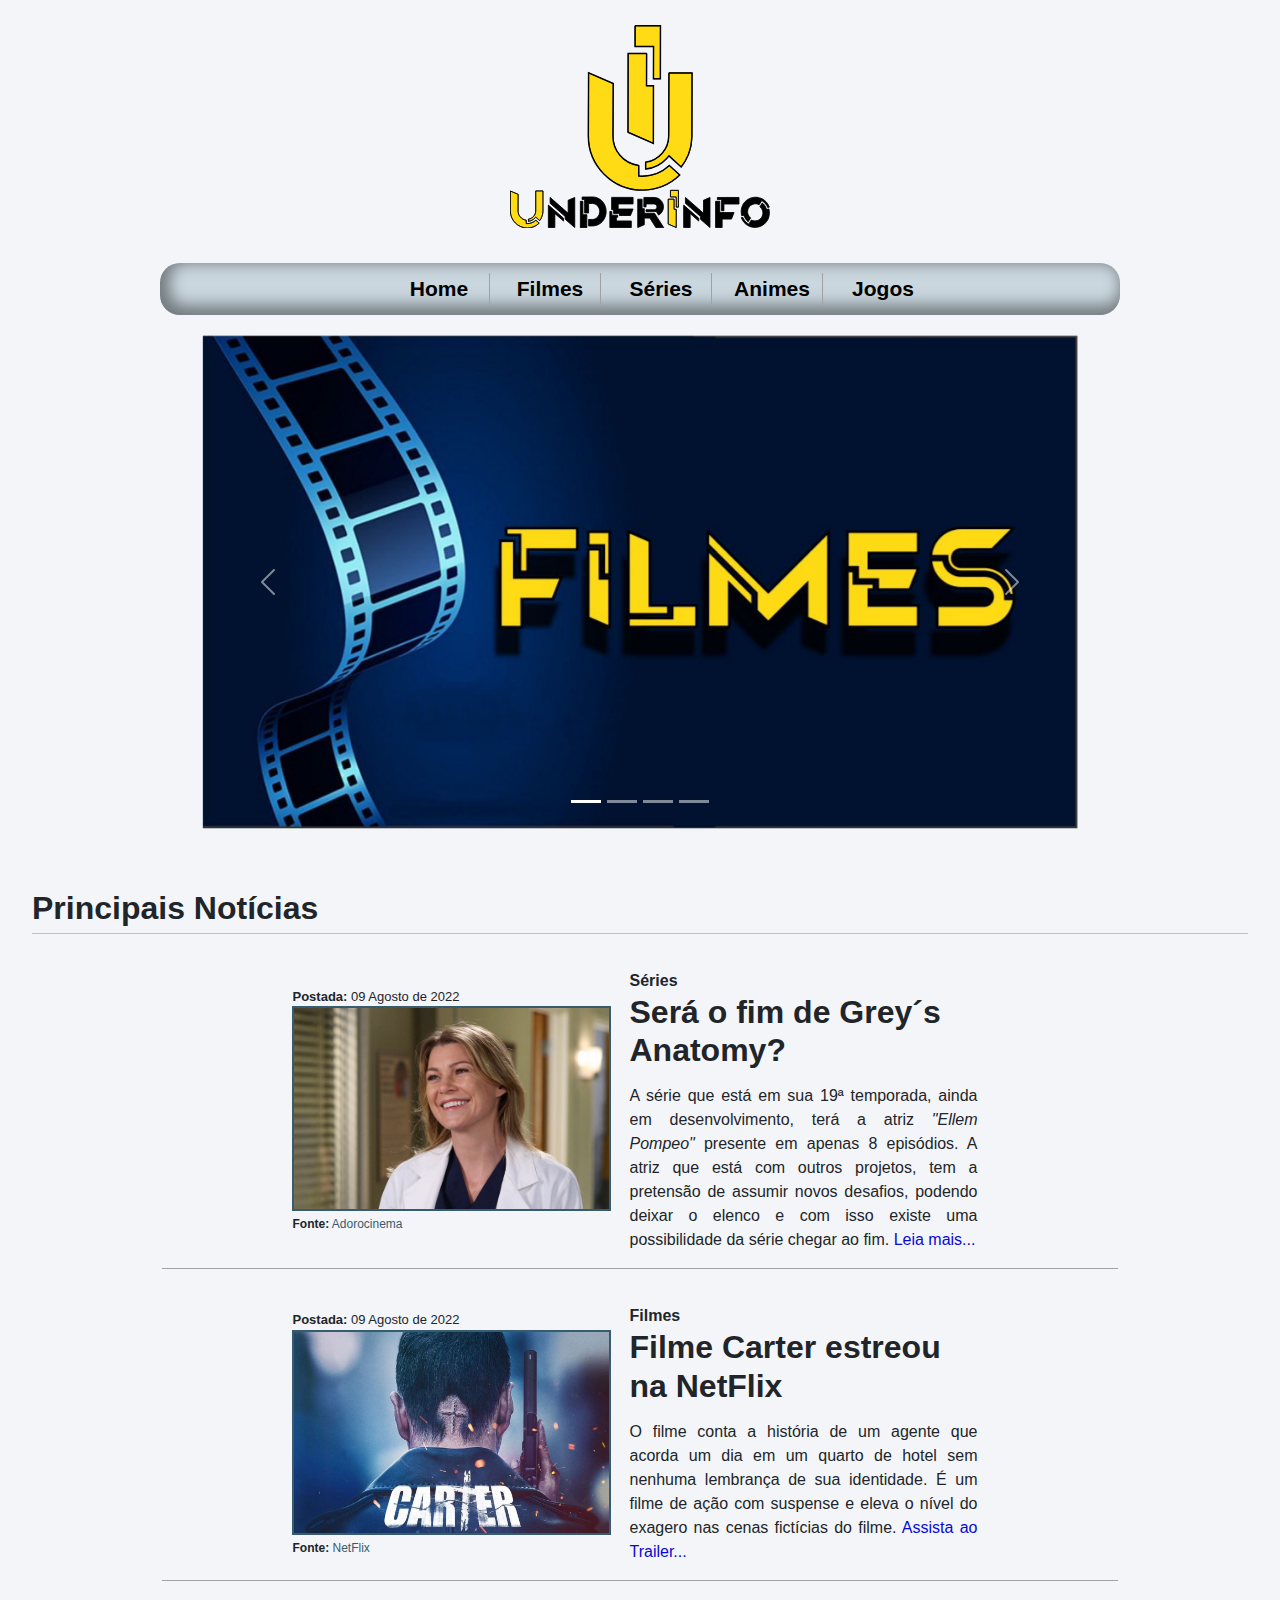
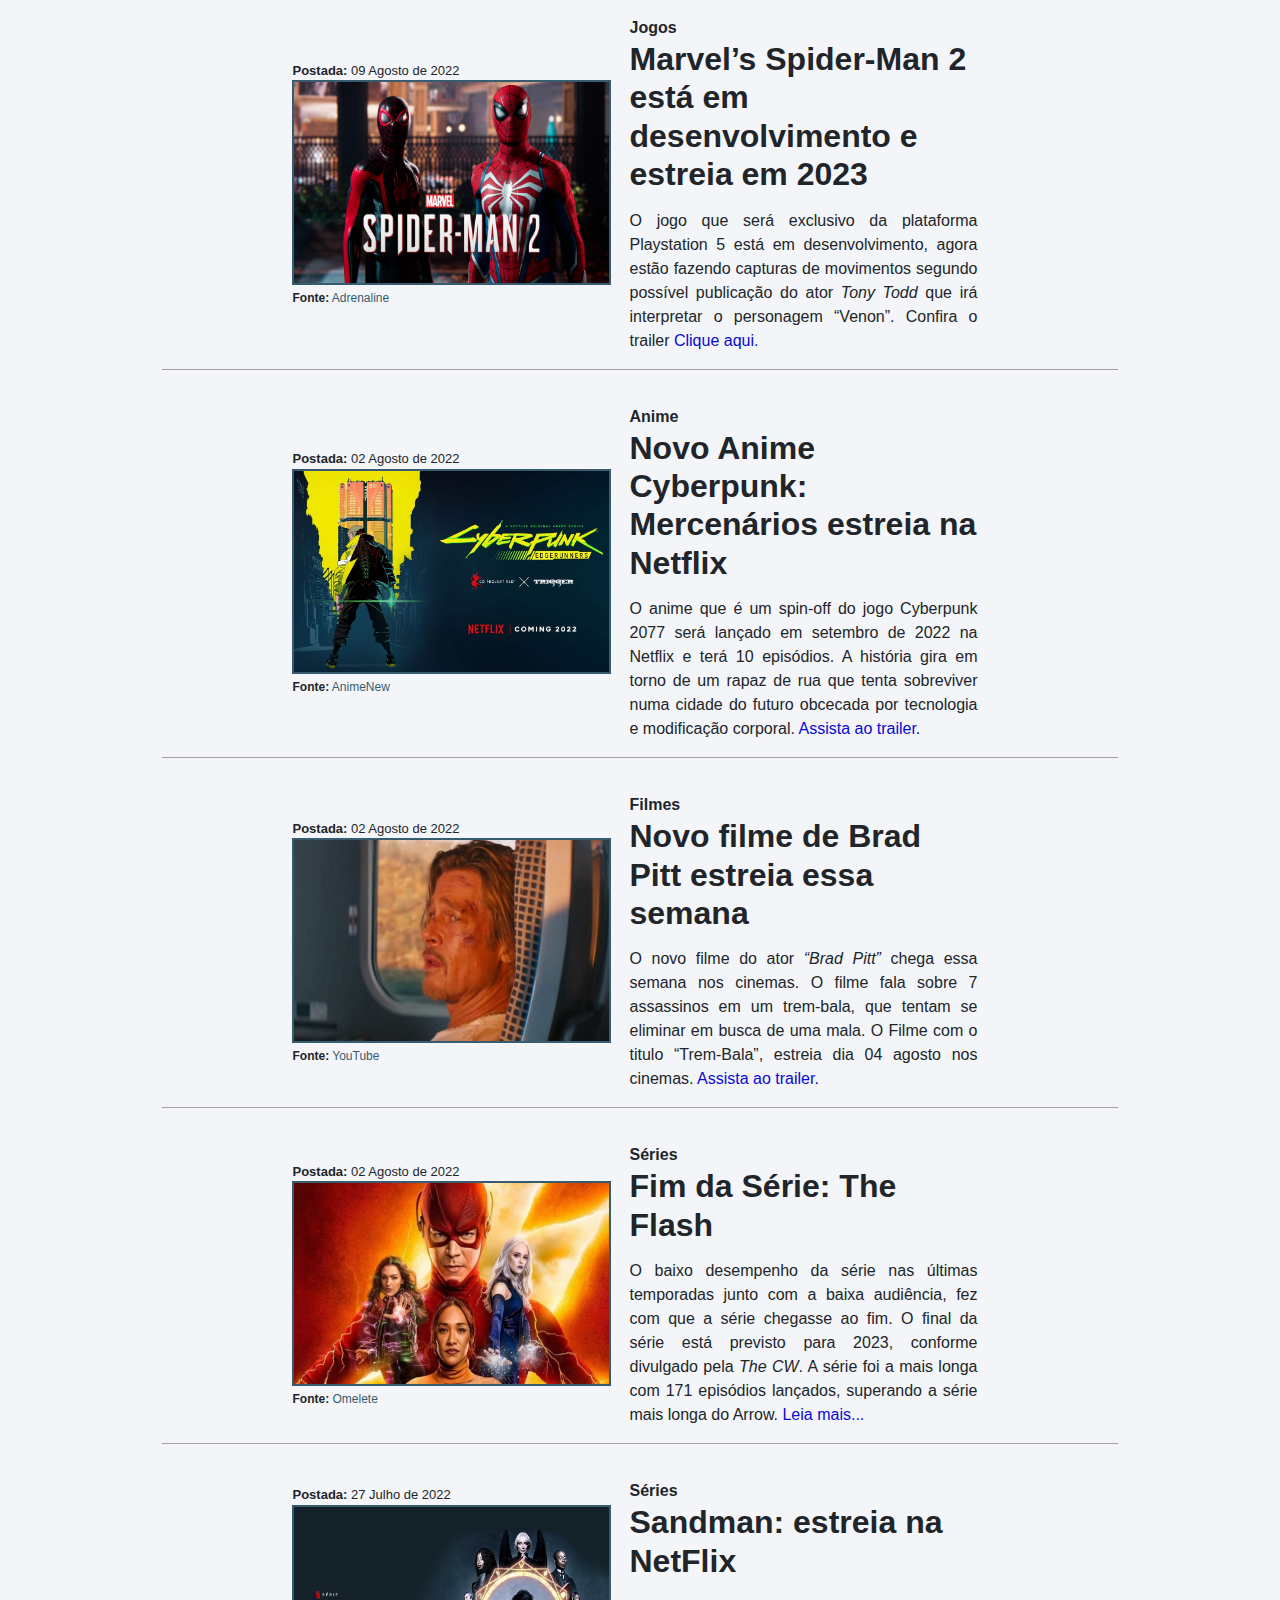
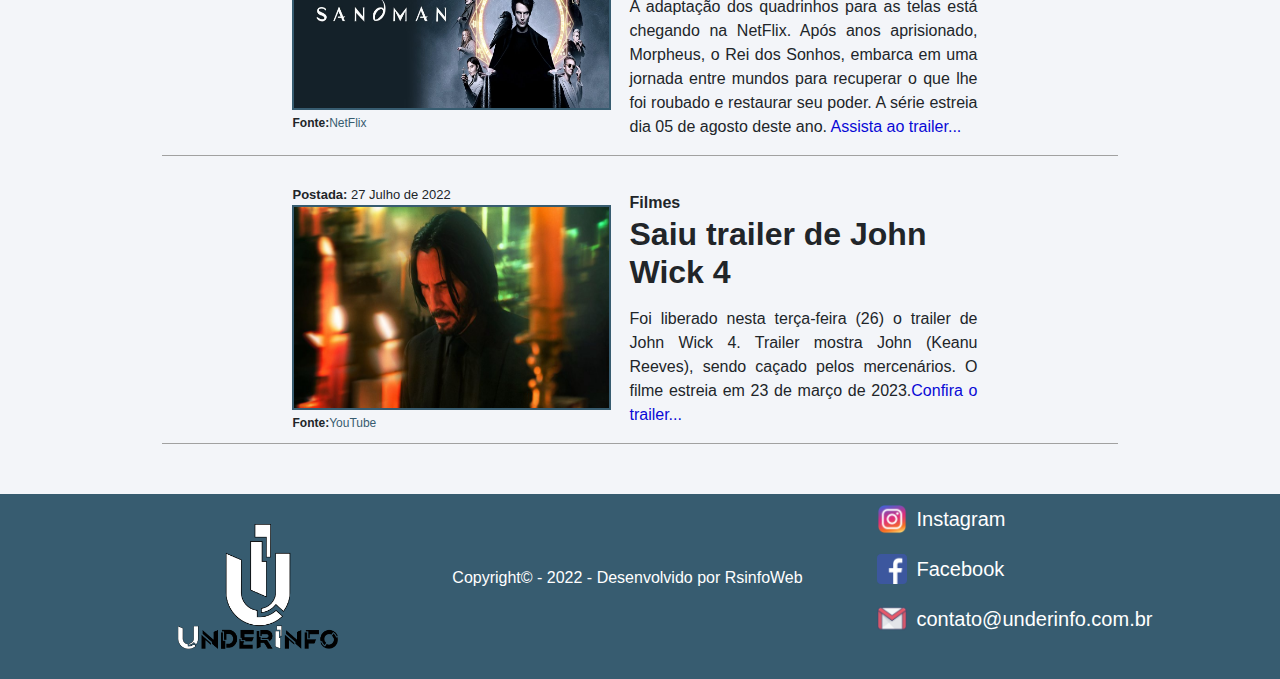
<file: SiteUnderinfo/index.html>
<!DOCTYPE html>
<html lang="pt-br">

<head>
    <meta charset="UTF-8">
    <meta http-equiv="X-UA-Compatible" content="IE=edge">
    <meta name="viewport" content="width=device-width, initial-scale=1.0">
    <title>UnderInfo</title>
    
    <link rel="stylesheet" type="text/css" href="css/normalize.css">
    <link rel="stylesheet" href="css/bootstrap.min.css">
    <link rel="stylesheet" type="text/css" href="css/bootstrap.css">
    <link rel="stylesheet" href="css/animate.css">
    <link rel="stylesheet" type="text/css" href="css/style.css">

</head>

<body>
    <!--Inicio do Topo do Site-->
    <header>
        <div id="topo">
            <div id="logo">
                <object class="logo" data="img/testelogo.svg" type="image/svg+xml"></object>

                <!--Fim das Propagandas-->
            </div>
        </div>
    <!--Fim do Topo do Site-->
    <!--Inicio do Menu-->
        <nav>
            <div id="menu" class="animated forward zoomIn 2s ">
                <div class="animated forward fadeInUp 5s">
                    <ul>
                        <li style="border: none;"><a href="index.html">Home</a></li>
                        <li><a href="filmes.html">Filmes</a></li>
                        <li><a href="series.html">Séries</a></li>
                        <li><a href="animes.html">Animes</a></li>
                        <li><a href="jogos.html">Jogos</a></li>
                    </ul>
                </div>
            </div>
        </nav>
    <!--Fim do Menu-->
    </header>
    <!-- Inicio do Conteúdo Principal -->
    <main>
        <div id="container1">
            <div id="carouselExampleIndicators" class="carousel slide" data-bs-ride="true">
                <div class="carousel-indicators">
                    <button type="button" data-bs-target="#carouselExampleIndicators" data-bs-slide-to="0"
                        class="active" aria-current="true" aria-label="Slide 1"></button>
                    <button type="button" data-bs-target="#carouselExampleIndicators" data-bs-slide-to="1"
                        aria-label="Slide 2"></button>
                    <button type="button" data-bs-target="#carouselExampleIndicators" data-bs-slide-to="2"
                        aria-label="Slide 3"></button>
                    <button type="button" data-bs-target="#carouselExampleIndicators" data-bs-slide-to="3"
                        aria-label="Slide 4"></button>
                </div>
                <div class="carousel-inner">
                    <div class="carousel-item active">
                        <img src="img/FIlmes.jpg" class="d-block w-100" alt="imagem1">
                    </div>
                    <div class="carousel-item">
                        <img src="img/Series.jpg" class="d-block w-100" alt="imagem2">
                    </div>
                    <div class="carousel-item">
                        <img src="img/Anime.jpg" class="d-block w-100" alt="imagem3">
                    </div>
                    <div class="carousel-item">
                        <img src="img/Jogos.jpg" class="d-block w-100" alt="imagem4">
                    </div>
                </div>
                <button class="carousel-control-prev" type="button" data-bs-target="#carouselExampleIndicators"
                    data-bs-slide="prev">
                    <span class="carousel-control-prev-icon" aria-hidden="true"></span>
                    <span class="visually-hidden">Previous</span>
                </button>
                <button class="carousel-control-next" type="button" data-bs-target="#carouselExampleIndicators"
                    data-bs-slide="next">
                    <span class="carousel-control-next-icon" aria-hidden="true"></span>
                    <span class="visually-hidden">Next</span>
                </button>
            </div>
        </div>
        <!--Inicio das Notícias-->
        <div id="titulo">
            <h2>Principais Notícias</h2>
            <hr>
        </div>
        <div id="container-noticias">
            <div class="noticias">
                <div class="imgnoticia">
                    <p><strong>Postada:</strong> 09 Agosto de 2022</p>
                    <div class="img">
                        <img src="img/noticias/greysanatom.webp" alt="imagem noticia 6">
                    </div>
                    <span><strong>Fonte:</strong><a href="https://www.adorocinema.com/"> Adorocinema</a></span>
                </div>
                <div class="conteudo">
                    <p class="tema"><strong>Séries</strong></p>
                    <h2>Será o fim de Grey´s Anatomy?</h2>
                    <p>A série que está em sua 19ª temporada, ainda em desenvolvimento, terá a atriz <i>"Ellem Pompeo"</i> presente em apenas 8 episódios. A atriz que está com outros projetos, tem a pretensão de assumir novos desafios, podendo deixar o elenco e com isso existe uma possibilidade da série chegar ao fim. <a href="https://www.adorocinema.com/noticias/series/noticia-164798/">Leia mais...</a>
                    </p>
                </div>
            </div>
            <div class="noticias">
                <div class="imgnoticia">
                    <p><strong>Postada:</strong> 09 Agosto de 2022</p>
                    <div class="img">
                        <img src="img/noticias/carter-filme-netflix1.jpg" alt="imagem noticia 1">
                    </div>
                    <span><strong>Fonte:</strong><a href="https://www.netflix.com/br/"> NetFlix</a></span>
                </div>
                <div class="conteudo">
                    <p class="tema"><strong>Filmes</strong></p>
                    <h2>Filme Carter estreou na NetFlix</h2>
                    <p>O filme conta a história de um agente que acorda um dia em um quarto de hotel sem nenhuma lembrança de sua identidade. É um filme de ação com suspense e eleva o nível do exagero nas cenas fictícias do filme. <a
                            href="https://www.youtube.com/watch?v=fZbzJPfNhZA">Assista ao Trailer...</a>
                    </p>
                </div>
            </div>
            <div class="noticias">
                <div class="imgnoticia">
                    <p><strong>Postada:</strong> 09 Agosto de 2022</p>
                    <div class="img">
                        <img src="img/noticias/Spider-Man-2.webp" alt="imagem noticia 2">
                    </div>
                    <span><strong>Fonte:</strong><a
                            href="https://adrenaline.com.br/"> Adrenaline</a></span>
                </div>
                <div class="conteudo">
                    <p class="tema"><strong>Jogos</strong></p>
                    <h2>Marvel’s Spider-Man 2 está em desenvolvimento e estreia em 2023</h2>
                    <p>O jogo que será exclusivo da plataforma Playstation 5 está em desenvolvimento, agora estão fazendo capturas de movimentos segundo possível publicação do ator <i>Tony Todd</i> que irá interpretar o personagem “Venon”.  Confira o trailer <a
                            href="https://www.youtube.com/watch?v=qIQ3xNqkVC4&t=76s">Clique aqui.</a></p>
                </div>
            </div>
            <div class="noticias">
                <div class="imgnoticia">
                    <p><strong>Postada:</strong> 02 Agosto de 2022</p>
                    <div class="img">
                        <img src="img/noticias/cyberpunk.jpg" alt="imagem noticia 3">
                    </div>
                    <span><strong>Fonte:</strong><a href="https://animenew.com.br/"> AnimeNew</a></span>
                </div>
                <div class="conteudo">
                    <p class="tema"><strong>Anime</strong></p>
                    <h2>Novo Anime Cyberpunk: Mercenários estreia na Netflix</h2>
                    <p>O anime que é um spin-off do jogo Cyberpunk 2077 será lançado em setembro de 2022 na Netflix e terá 10 episódios. A história gira em torno de um rapaz de rua que tenta sobreviver numa cidade do futuro obcecada por tecnologia e modificação corporal.<a href="https://www.youtube.com/watch?v=25XGPHY1TMM"> Assista ao trailer.</a>
                    </p>
                </div>
            </div>
            <div class="noticias">
                <div class="imgnoticia">
                    <p><strong>Postada:</strong> 02 Agosto de 2022</p>
                    <div class="img">
                        <img src="img/noticias/brad_pitt_trem_bala.jpg" alt="imagem noticia 5">
                    </div>
                    <span><strong>Fonte:</strong><a href="https://www.youtube.com/"> YouTube</a></span>
                </div>
                <div class="conteudo">
                    <p class="tema"><strong>Filmes</strong></p>
                    <h2>Novo filme de Brad Pitt estreia essa semana</h2>
                    <p>O novo filme do ator <i>“Brad Pitt”</i> chega essa semana nos cinemas. O filme fala sobre 7 assassinos em um trem-bala, que tentam se eliminar em busca de uma mala. O Filme com o titulo “Trem-Bala”, estreia dia 04 agosto nos cinemas.  <a
                            href="https://www.youtube.com/watch?v=rBcgV7BuFmo">Assista ao trailer.</a>
                    </p>
                </div>
            </div>
            <div class="noticias">
                <div class="imgnoticia">
                    <p><strong>Postada:</strong> 02 Agosto de 2022</p>
                    <div class="img">
                        <img src="img/noticias/Theflash.webp" alt="imagem noticia 5">
                    </div>
                    <span><strong>Fonte:</strong><a href="https://www.omelete.com.br/"> Omelete</a></span>
                </div>
                <div class="conteudo">
                    <p class="tema"><strong>Séries</strong></p>
                    <h2>Fim da Série: The Flash</h2>
                    <p>O baixo desempenho da série nas últimas temporadas junto com a baixa audiência, fez com que a série chegasse ao fim. O final da série está previsto para 2023, conforme divulgado pela <i>The CW</i>. A série foi a mais longa com 171 episódios lançados, superando a série mais longa do Arrow. <a
                            href="https://www.omelete.com.br/series-tv/the-flash-9a-temporada-sera-a-ultima-e-com-menos-episodios?v=x">Leia mais...</a>
                    </p>
                </div>
            </div>
            <div class="noticias">
                <div class="imgnoticia">
                    <p><strong>Postada:</strong> 27 Julho de 2022</p>
                    <div class="img">
                        <img src="img/noticias/thesandman.jpg" alt="imagem noticia 5">
                    </div>
                    <span><strong>Fonte:</strong><a href="https://www.netflix.com/br/">NetFlix</a></span>
                </div>
                <div class="conteudo">
                    <p class="tema"><strong>Séries</strong></p>
                    <h2>Sandman: estreia na NetFlix</h2>
                    <p>A adaptação dos quadrinhos para as telas está chegando na NetFlix. Após anos aprisionado,
                        Morpheus, o Rei dos Sonhos, embarca em uma jornada entre mundos para recuperar o que lhe foi
                        roubado e restaurar seu poder. A série estreia dia 05 de agosto deste ano. <a
                            href="https://www.youtube.com/watch?v=fUg4xE-7LyM">Assista ao trailer...</a>
                    </p>
                </div>
            </div>
            <div class="noticias">
                <div class="imgnoticia">
                    <p><strong>Postada:</strong> 27 Julho de 2022</p>
                    <div class="img">
                        <img src="img/noticias/john-wick-4-keanu-reeves-foto-divulgacao_widelg.jpg"
                            alt="imagem noticia 4">
                    </div>
                    <span><strong>Fonte:</strong><a href="https://www.youtube.com/">YouTube</a></span>
                </div>
                <div class="conteudo">
                    <p class="tema"><strong>Filmes</strong></p>
                    <h2>Saiu trailer de John Wick 4</h2>
                    <p>Foi liberado nesta terça-feira (26) o trailer de John Wick 4. Trailer mostra John (Keanu Reeves),
                        sendo caçado pelos mercenários. O filme estreia em 23 de março de 2023.<a
                            href="https://www.youtube.com/watch?v=RS64I2O0FnU">Confira o trailer...</a></p>
                </div>
            </div>
            
            
            
            
        </div>
        <!--Fim das Notícias-->
    </main>
    <!-- Fim do Conteúdo Principal -->
    <!--Inicio Rodapé-->
    <footer>
        <div id="rodape">
            <div class="retorno">
                <a href="index.html">
                    <img class="logorodape" src="img/teste logo pb.png" alt="logounderinfo">
                </a>
            </div>
            <div id="direitos">
                <p>Copyright&copy; - 2022 - Desenvolvido por RsinfoWeb</p>
            </div>
            <div id="social">
                <ul>
                    <li><a href=""><img src="img/instagram.png" alt="">Instagram</a></li>
                    <li><a href=""><img src="img/iconefacebook.png" alt="">Facebook</a></li>
                    <li><a href=""><img src="img/gmail.png" alt="">contato@underinfo.com.br</a></li>
                </ul>
            </div>
        </div>
    </footer>
    <!--Fim Rodapé-->


    <script src="css/bootstrap.min.js"></script>
    <!-- Optional JavaScript -->
  <!-- jQuery first, then Popper.js, then Bootstrap JS -->
  <script src="https://code.jquery.com/jquery-3.3.1.slim.min.js"
  integrity="sha384-q8i/X+965DzO0rT7abK41JStQIAqVgRVzpbzo5smXKp4YfRvH+8abtTE1Pi6jizo"
  crossorigin="anonymous"></script>
<script src="https://cdnjs.cloudflare.com/ajax/libs/popper.js/1.14.3/umd/popper.min.js"
  integrity="sha384-ZMP7rVo3mIykV+2+9J3UJ46jBk0WLaUAdn689aCwoqbBJiSnjAK/l8WvCWPIPm49"
  crossorigin="anonymous"></script>
<script src="js/bootstrap.min.js"></script>

</body>

</html>
</file>
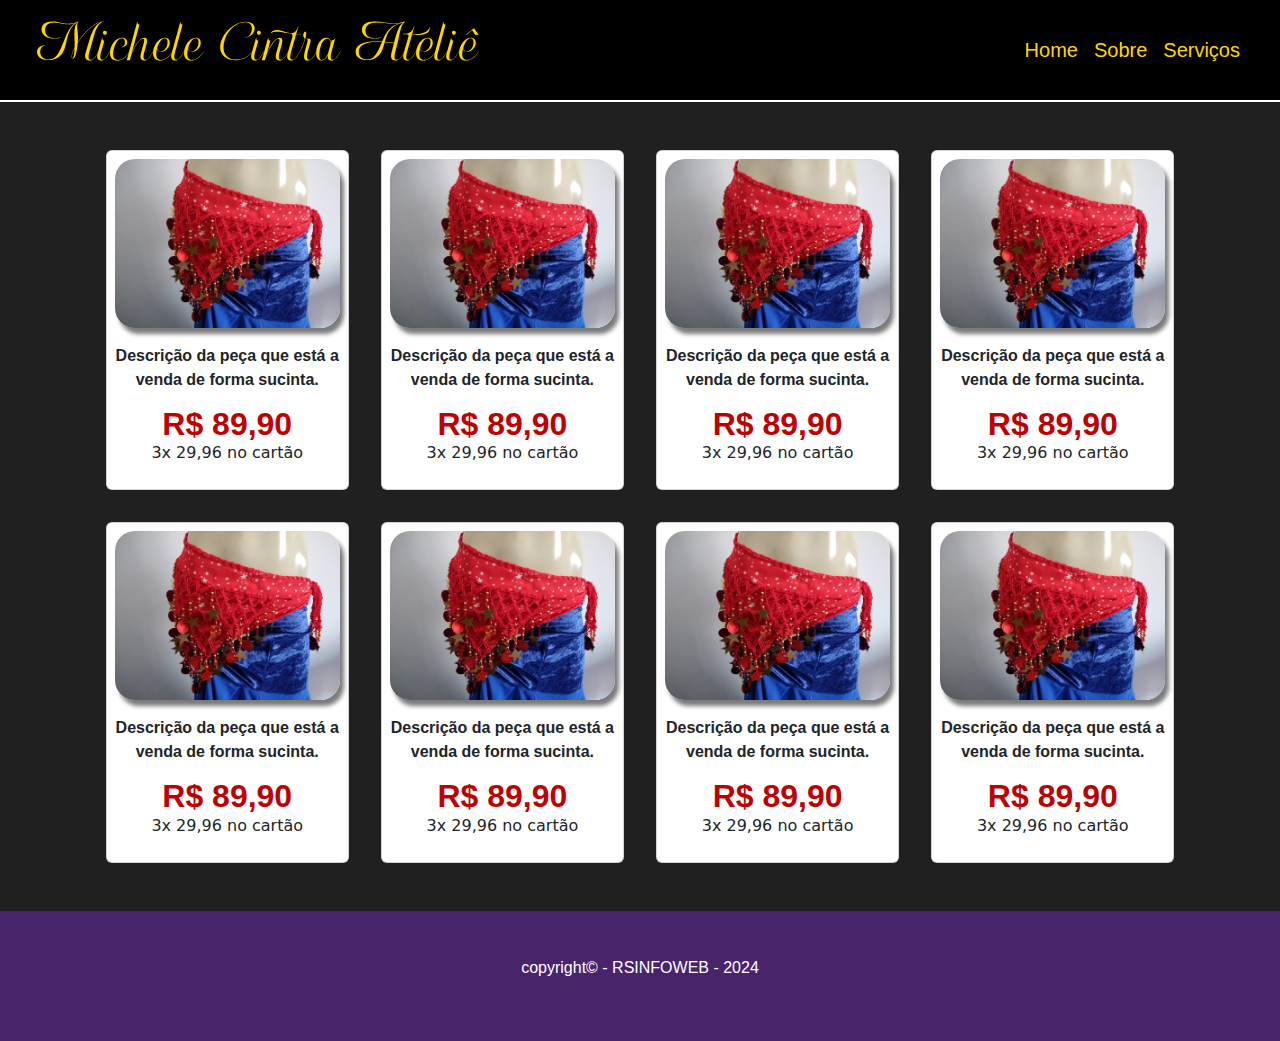
<file: michelecintra-atelie/html/index.html>
<!DOCTYPE html>
<html lang="en">
<head>
    <meta charset="UTF-8">
    <meta name="viewport" content="width=device-width, initial-scale=1.0">
    <title>MiCintra Atelie</title>
    <link rel="stylesheet" href="../css/style.css">
    <link rel="stylesheet" href="../css/animate.css">
    <link rel="stylesheet" href="../css/normalize.css">
    <link rel="stylesheet" href="../css/bootstrap.min.css">
</head>
<body>
    <header>
        <nav class="navbar navbar-expand-sm barra-naveg">
            <a href="" class="navbar-brand logo"><h2>Michele Cintra Ateliê</h2></a>
            <!-- Menu Hamburguer -->
            <button class="navbar-toggler" data-toggle="collapse" data-target="#nav-target">
              <span class="navbar-toggler-icon"></span>
            </button>
            <div class="collapse navbar-collapse div-menu" id="nav-target">
              <ul class="navbar-nav ml-auto menu">
                <li class="nav-item"><a class="nav-link" href="#">Home</a></li>
                <li class="nav-item"><a class="nav-link" href="#">Sobre</a></li>
                <li class="nav-item"><a class="nav-link" href="#">Serviços</a></li>
              </ul>
            </div>
          </nav>
    </header>
 

    <main>
        <div class="cont-main">
          <div class="card">
            <div class="div-imgcard">
              <img class="imgcard" src="../imagens/IMG_20220111_083630.jpg" alt="imagemTeste" title="Lenço dança do ventre vermelho">
            </div>
            <div>
              <p class="descricao">Descrição da peça que está a venda de forma sucinta.</p>
              <p class="valorproduto">R$ 89,90</p>
              <p class="formapagamento">3x 29,96 no cartão</p>
            </div>
          </div>
          <div class="card">
            <div class="div-imgcard">
              <img class="imgcard" src="../imagens/IMG_20220111_083630.jpg" alt="imagemTeste">
            </div>
            <div>
              <p class="descricao">Descrição da peça que está a venda de forma sucinta.</p>
              <p class="valorproduto">R$ 89,90</p>
              <p class="formapagamento">3x 29,96 no cartão</p>
            </div>
          </div>
          <div class="card">
            <div class="div-imgcard">
              <img class="imgcard" src="../imagens/IMG_20220111_083630.jpg" alt="imagemTeste">
            </div>
            <div>
              <p class="descricao">Descrição da peça que está a venda de forma sucinta.</p>
              <p class="valorproduto">R$ 89,90</p>
              <p class="formapagamento">3x 29,96 no cartão</p>
            </div>
          </div>
          <div class="card">
            <div class="div-imgcard">
              <img class="imgcard" src="../imagens/IMG_20220111_083630.jpg" alt="imagemTeste">
            </div>
            <div>
              <p class="descricao">Descrição da peça que está a venda de forma sucinta.</p>
              <p class="valorproduto">R$ 89,90</p>
              <p class="formapagamento">3x 29,96 no cartão</p>
            </div>
          </div>
          <div class="card">
            <div class="div-imgcard">
              <img class="imgcard" src="../imagens/IMG_20220111_083630.jpg" alt="imagemTeste">
            </div>
            <div>
              <p class="descricao">Descrição da peça que está a venda de forma sucinta.</p>
              <p class="valorproduto">R$ 89,90</p>
              <p class="formapagamento">3x 29,96 no cartão</p>
            </div>
          </div>
          <div class="card">
            <div class="div-imgcard">
              <img class="imgcard" src="../imagens/IMG_20220111_083630.jpg" alt="imagemTeste">
            </div>
            <div>
              <p class="descricao">Descrição da peça que está a venda de forma sucinta.</p>
              <p class="valorproduto">R$ 89,90</p>
              <p class="formapagamento">3x 29,96 no cartão</p>
            </div>
          </div>
          <div class="card">
            <div class="div-imgcard">
              <img class="imgcard" src="../imagens/IMG_20220111_083630.jpg" alt="imagemTeste">
            </div>
            <div>
              <p class="descricao">Descrição da peça que está a venda de forma sucinta.</p>
              <p class="valorproduto">R$ 89,90</p>
              <p class="formapagamento">3x 29,96 no cartão</p>
            </div>
          </div>
          <div class="card">
            <div class="div-imgcard">
              <img class="imgcard" src="../imagens/IMG_20220111_083630.jpg" alt="imagemTeste">
            </div>
            <div>
              <p class="descricao">Descrição da peça que está a venda de forma sucinta.</p>
              <p class="valorproduto">R$ 89,90</p>
              <p class="formapagamento">3x 29,96 no cartão</p>
            </div>
          </div>
        </div>
    </main>

    <footer>
        <div class="rodape">
          <p>copyright&copy; - RSINFOWEB - 2024</p>
        </div>
    </footer>
</body>
</html>
</file>
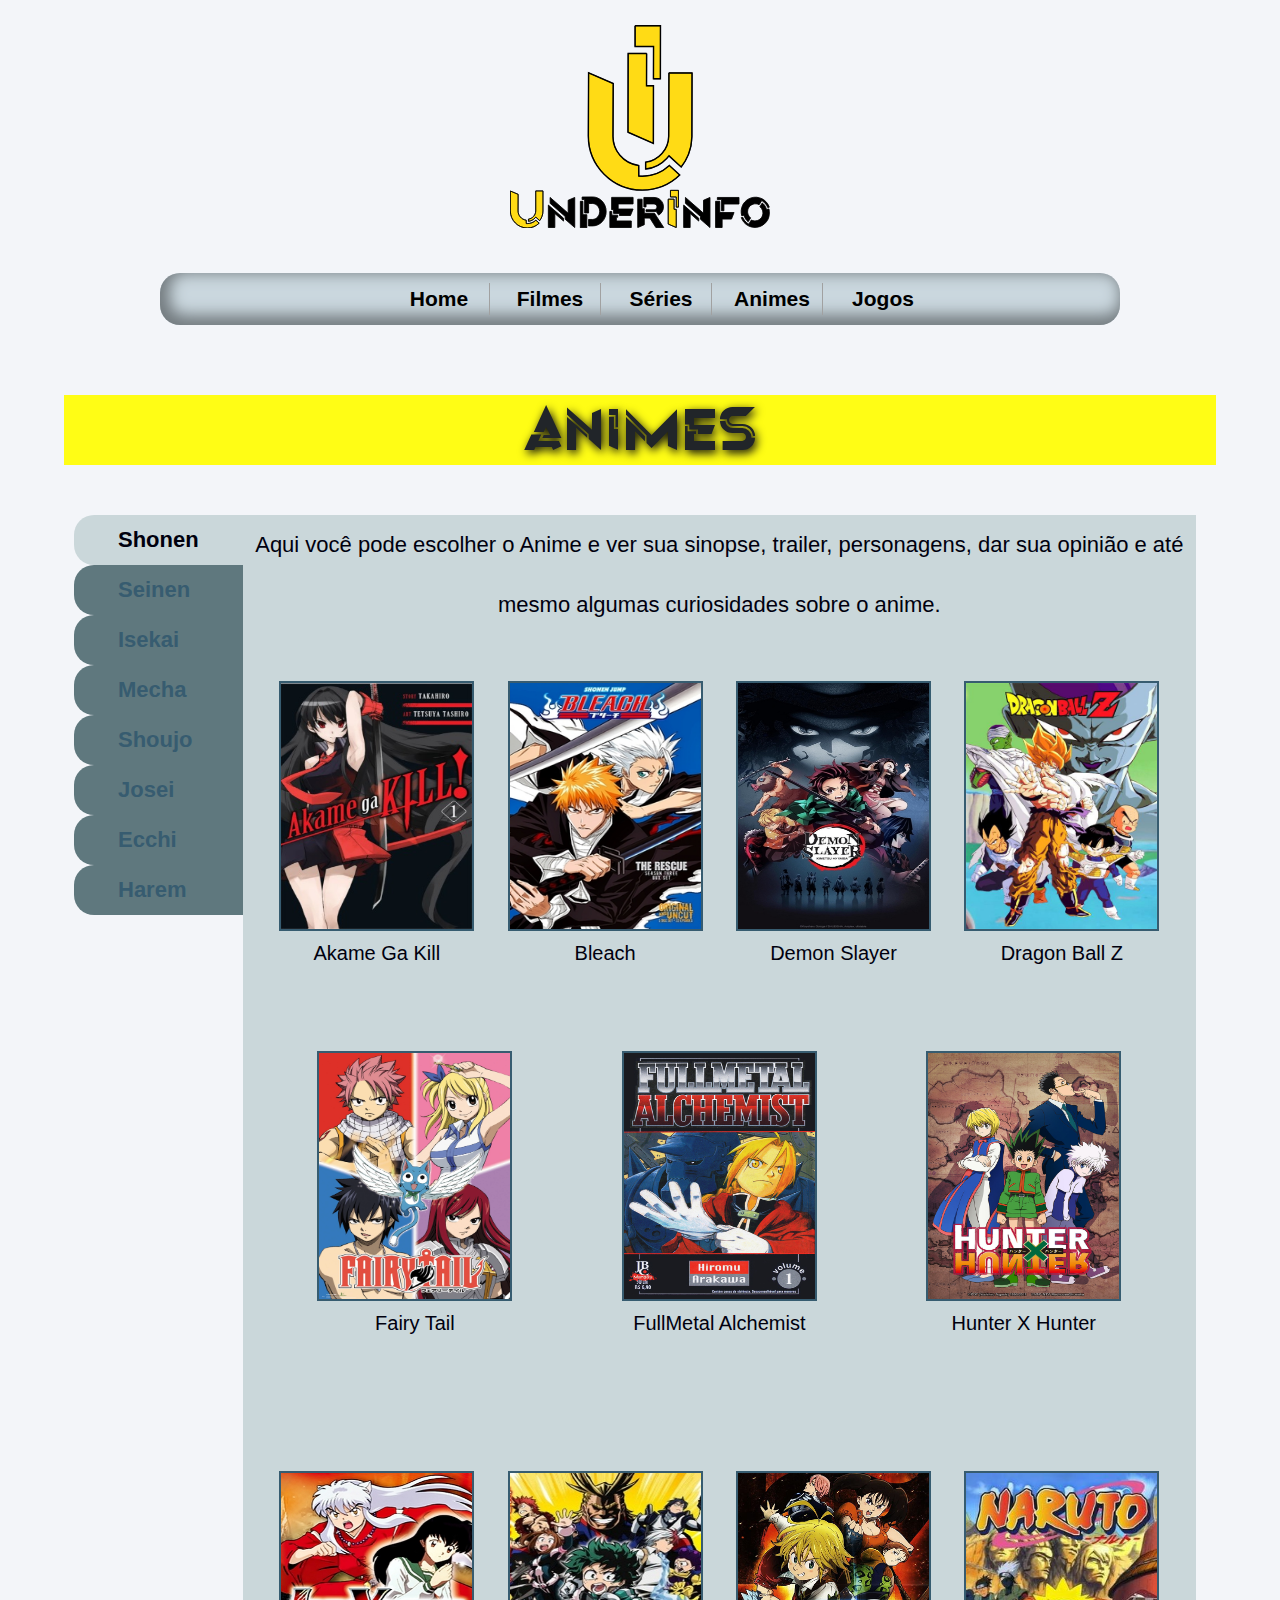
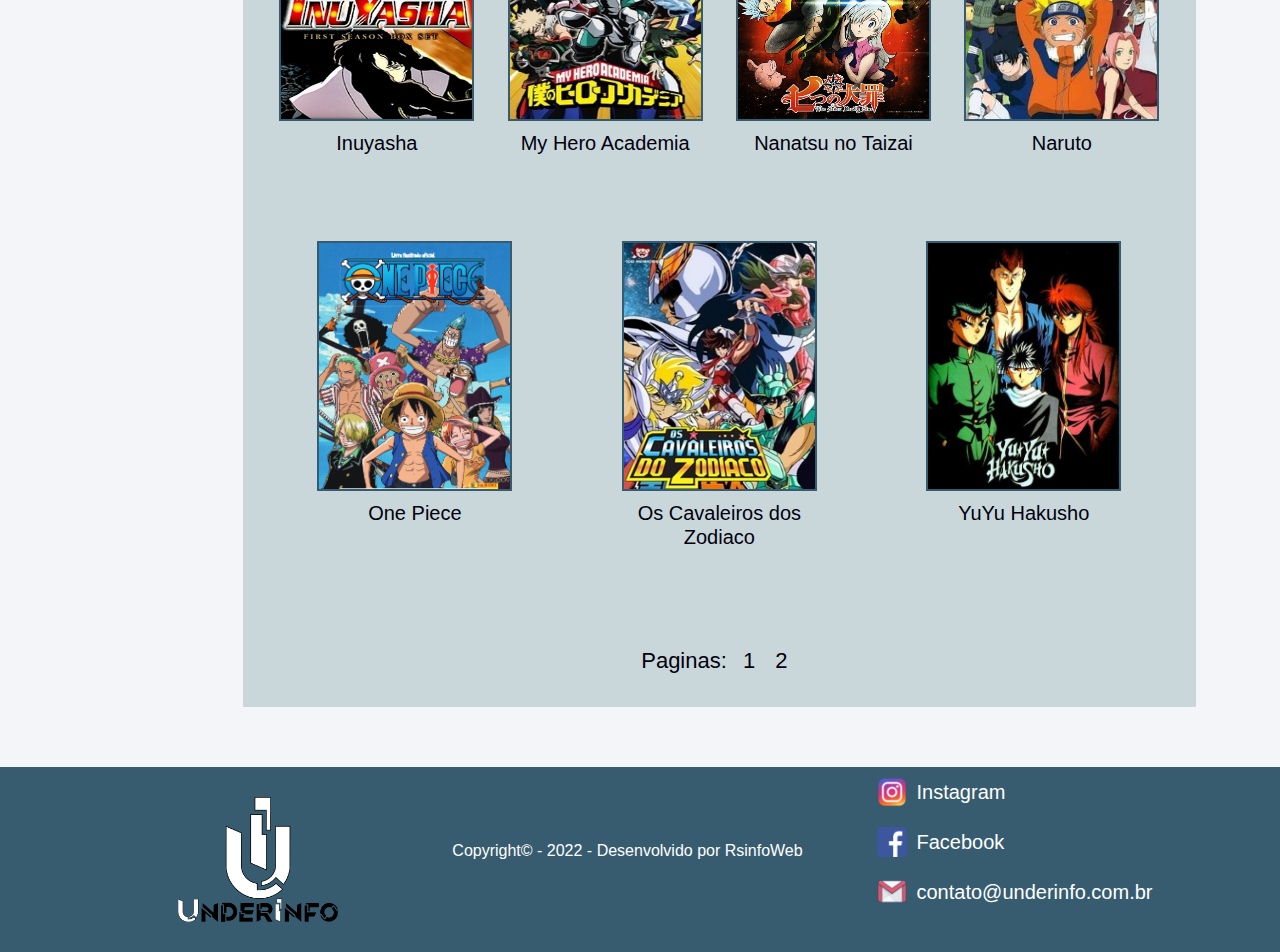
<file: SiteUnderinfo/animes.html>
<!DOCTYPE html>
<html lang="pt-br">

<head>
    <meta charset="UTF-8">
    <meta http-equiv="X-UA-Compatible" content="IE=edge">
    <meta name="viewport" content="width=device-width, initial-scale=1.0">
    <title>Animes - UnderInfo</title>
    <link rel="stylesheet" type="text/css" href="css/bootstrap.css">
    <link rel="stylesheet" type="text/css" href="css/animate.css">
    <link rel="stylesheet" type="text/css" href="css/style.css">
</head>

<body>
    <nav>
        <div id="topo">
            <!--Inicio do Topo do Site-->
            <div id="logo">
                <object class="logo" data="img/testelogo.svg" type="image/svg+xml"></object>
                <div class="parceiros">
                    <!--Inicio das Propagandas-->

                </div>
                <!--Fim das Propagandas-->
            </div>
            <div id="menu" class="animated forward zoomIn 2s">
                <div class="animated forward fadeInUp 5s">
                    <ul>
                        <li style="border: none;"><a href="index.html">Home</a></li>
                        <li><a href="filmes.html">Filmes</a></li>
                        <li><a href="series.html">Séries</a></li>
                        <li><a href="animes.html">Animes</a></li>
                        <li><a href="jogos.html">Jogos</a></li>
                    </ul>
                </div>
            </div>
            <!--Fim do Menu-->
        </div>
        <!--Fim do Topo do Site-->
    </nav>
    <header>
        <div id="conteiner-filmes">
            <div id="titulo-pagina">
                <h1 class="animated forward bounceInLeft">Animes</h1>
            </div>
            <div id="conteudo-filmes">
                <div id="nav-abas">
                    <ul>
                        <li><a href="animes.html">Shonen</a></li>
                        <li id="proxima"><a href="animesseinen.html">Seinen</a></li>
                        <li id="proxima"><a href="animesisekai.html">Isekai</a></li>
                        <li id="proxima"><a href="animesmecha.html">Mecha</a></li>
                        <li id="proxima"><a href="animesshoujo.html">Shoujo</a></li>
                        <li id="proxima"><a href="animesjosei.html">Josei</a></li>
                        <li id="proxima"><a href="animesecchi.html">Ecchi</a></li>
                        <li id="proxima"><a href="animesharem.html">Harem</a></li>

                    </ul>
                </div>
                <div id="filmes">
                    <p>Aqui você pode escolher o Anime e ver sua sinopse, trailer, personagens,
                        dar sua opinião e até mesmo algumas curiosidades sobre o anime. </p>
                    <div class="pos-filmes">

                        <div class="box">
                            <div class="capa-filme">
                                <a href="anime1.html"><img src="img/capaanimes/Shonen/Akame_Ga_Kill!_vol1.jpg"
                                        alt="capaanimeakamegakill"></a>
                            </div>
                            <a href="anime1.html">
                                <h2>Akame Ga Kill</h2>
                            </a>
                        </div>
                        <div class="box">
                            <div class="capa-filme">
                                <a href="anime2.html"><img src="img//capaanimes/Shonen/bleach.webp"
                                        alt="capaanimebleach"></a>
                            </div>
                            <a href="anime2.html">
                                <h2>Bleach</h2>
                            </a>
                        </div>
                        <div class="box">
                            <div class="capa-filme">
                                <a href="anime3.html"><img src="img/capaanimes/Shonen/demon slayer.jpg"
                                        alt="capaanimedemonslayer"></a>
                            </div>
                            <a href="anime3.html">
                                <h2>Demon Slayer</h2>
                            </a>
                        </div>
                        <div class="box">
                            <div class="capa-filme">
                                <a href="anime4.html"><img src="img/capaanimes/Shonen/dragon ball z.jpg"
                                        alt="capaanimedragonballz"></a>
                            </div>
                            <a href="anime4.html">
                                <h2>Dragon Ball Z</h2>
                            </a>
                        </div>
                        <div class="box">
                            <div class="capa-filme">
                                <a href="anime5.html"><img src="img/capaanimes/Shonen/Fairy_Tail_Capa.webp"
                                        alt="capaanimefairytail"></a>
                            </div>
                            <a href="anime5.html">
                                <h2>Fairy Tail</h2>
                            </a>
                        </div>
                        <div class="box">
                            <div class="capa-filme">
                                <a href="anime6.html"><img src="img/capaanimes/Shonen/Fullmetal_Alchemist.jpg"
                                        alt="capaanimefullmetalalchemist"></a>
                            </div>
                            <a href="anime6.html">
                                <h2>FullMetal Alchemist</h2>
                            </a>
                        </div>
                        <div class="box">
                            <div class="capa-filme">
                                <a href="anime7.html"> <img src="img/capaanimes/Shonen/hunter vs hunter.jpg"
                                        alt="capaanimehunterxhunter"></a>
                            </div>
                            <a href="anime7.html">
                                <h2>Hunter X Hunter</h2>
                            </a>
                        </div>

                    </div>
                    <div class="pos-filmes">
                        <div class="box">
                            <div class="capa-filme">
                                <a href="anime8.html"><img src="img/capaanimes/Shonen/Inuyasha.jpg"
                                        alt="capaanimeinuyasha"></a>
                            </div>
                            <a href="anime8.html">
                                <h2>Inuyasha</h2>
                            </a>
                        </div>
                        <div class="box">
                            <div class="capa-filme">
                                <a href="anime9.html"><img src="img/capaanimes/Shonen/myheroacademy.jpg"
                                        alt="capaanimemyheroacademy"></a>
                            </div>
                            <a href="anime9.html">
                                <h2>My Hero Academia</h2>
                            </a>
                        </div>
                        <div class="box">
                            <div class="capa-filme">
                                <a href="anime10.html"><img src="img/capaanimes/Shonen/Nanatsu no Taizai.jpg"
                                        alt="capaanimenanatsunotaizai"></a>
                            </div>
                            <a href="anime10.html">
                                <h2>Nanatsu no Taizai</h2>
                            </a>
                        </div>
                        <div class="box">
                            <div class="capa-filme">
                                <a href="anime11.html"><img src="img/capaanimes/Shonen/naruto.jpg"
                                        alt="capaanimenaruto"></a>
                            </div>
                            <a href="anime11.html">
                                <h2>Naruto</h2>
                            </a>
                        </div>
                        <div class="box">
                            <div class="capa-filme">
                                <a href="anime12.html"><img src="img/capaanimes/Shonen/One Piece.webp"
                                        alt="capaanimeonepiece"></a>
                            </div>
                            <a href="anime12.html">
                                <h2>One Piece</h2>
                            </a>
                        </div>
                        <div class="box">
                            <div class="capa-filme">
                                <a href="anime13.html"><img
                                        src="img/capaanimes/Shonen/Os-Cavaleiros-dos-Zodiaco-Dublado-Capa.jpg"
                                        alt="capaanimecavaleirosdoszodiaco"></a>
                            </div>
                            <a href="anime13.html">
                                <h2>Os Cavaleiros dos Zodiaco</h2>
                            </a>
                        </div>
                        <div class="box">
                            <div class="capa-filme">
                                <a href="anime14.html"><img src="img/capaanimes/Shonen/yuyu hakusho.jpg"
                                        alt="capaanimeyuyuhakusho"></a>
                            </div>
                            <a href="anime14.html">
                                <h2>YuYu Hakusho</h2>
                            </a>
                        </div>

                    </div>
                    <div id="paginas">
                        <p>Paginas: <a href="animes.html">1</a><a href="animes.html">2</a></p>
                    </div>
                </div>
            </div>
        </div>
    </header>
    <footer>
        <div id="rodape">
            <div class="retorno">
                <a href="index.html">
                    <img class="logorodape" src="img/teste logo pb.png" alt="logounderinfo">
                </a>
            </div>
            <div id="direitos">
                <p>Copyright&copy; - 2022 - Desenvolvido por RsinfoWeb</p>
            </div>
            <div id="social">
                <ul>
                    <li><a href=""><img src="img/instagram.png" alt="">Instagram</a></li>
                    <li><a href=""><img src="img/iconefacebook.png" alt="">Facebook</a></li>
                    <li><a href=""><img src="img/gmail.png" alt="">contato@underinfo.com.br</a></li>
                </ul>
            </div>
        </div>
    </footer>






    <script src="css/bootstrap.min.js"></script>
    <!-- Optional JavaScript -->
    <!-- jQuery first, then Popper.js, then Bootstrap JS -->
    <script src="https://code.jquery.com/jquery-3.3.1.slim.min.js"
        integrity="sha384-q8i/X+965DzO0rT7abK41JStQIAqVgRVzpbzo5smXKp4YfRvH+8abtTE1Pi6jizo"
        crossorigin="anonymous"></script>
    <script src="https://cdnjs.cloudflare.com/ajax/libs/popper.js/1.14.3/umd/popper.min.js"
        integrity="sha384-ZMP7rVo3mIykV+2+9J3UJ46jBk0WLaUAdn689aCwoqbBJiSnjAK/l8WvCWPIPm49"
        crossorigin="anonymous"></script>
    <script src="js/bootstrap.min.js"></script>
</body>

</html>
</file>
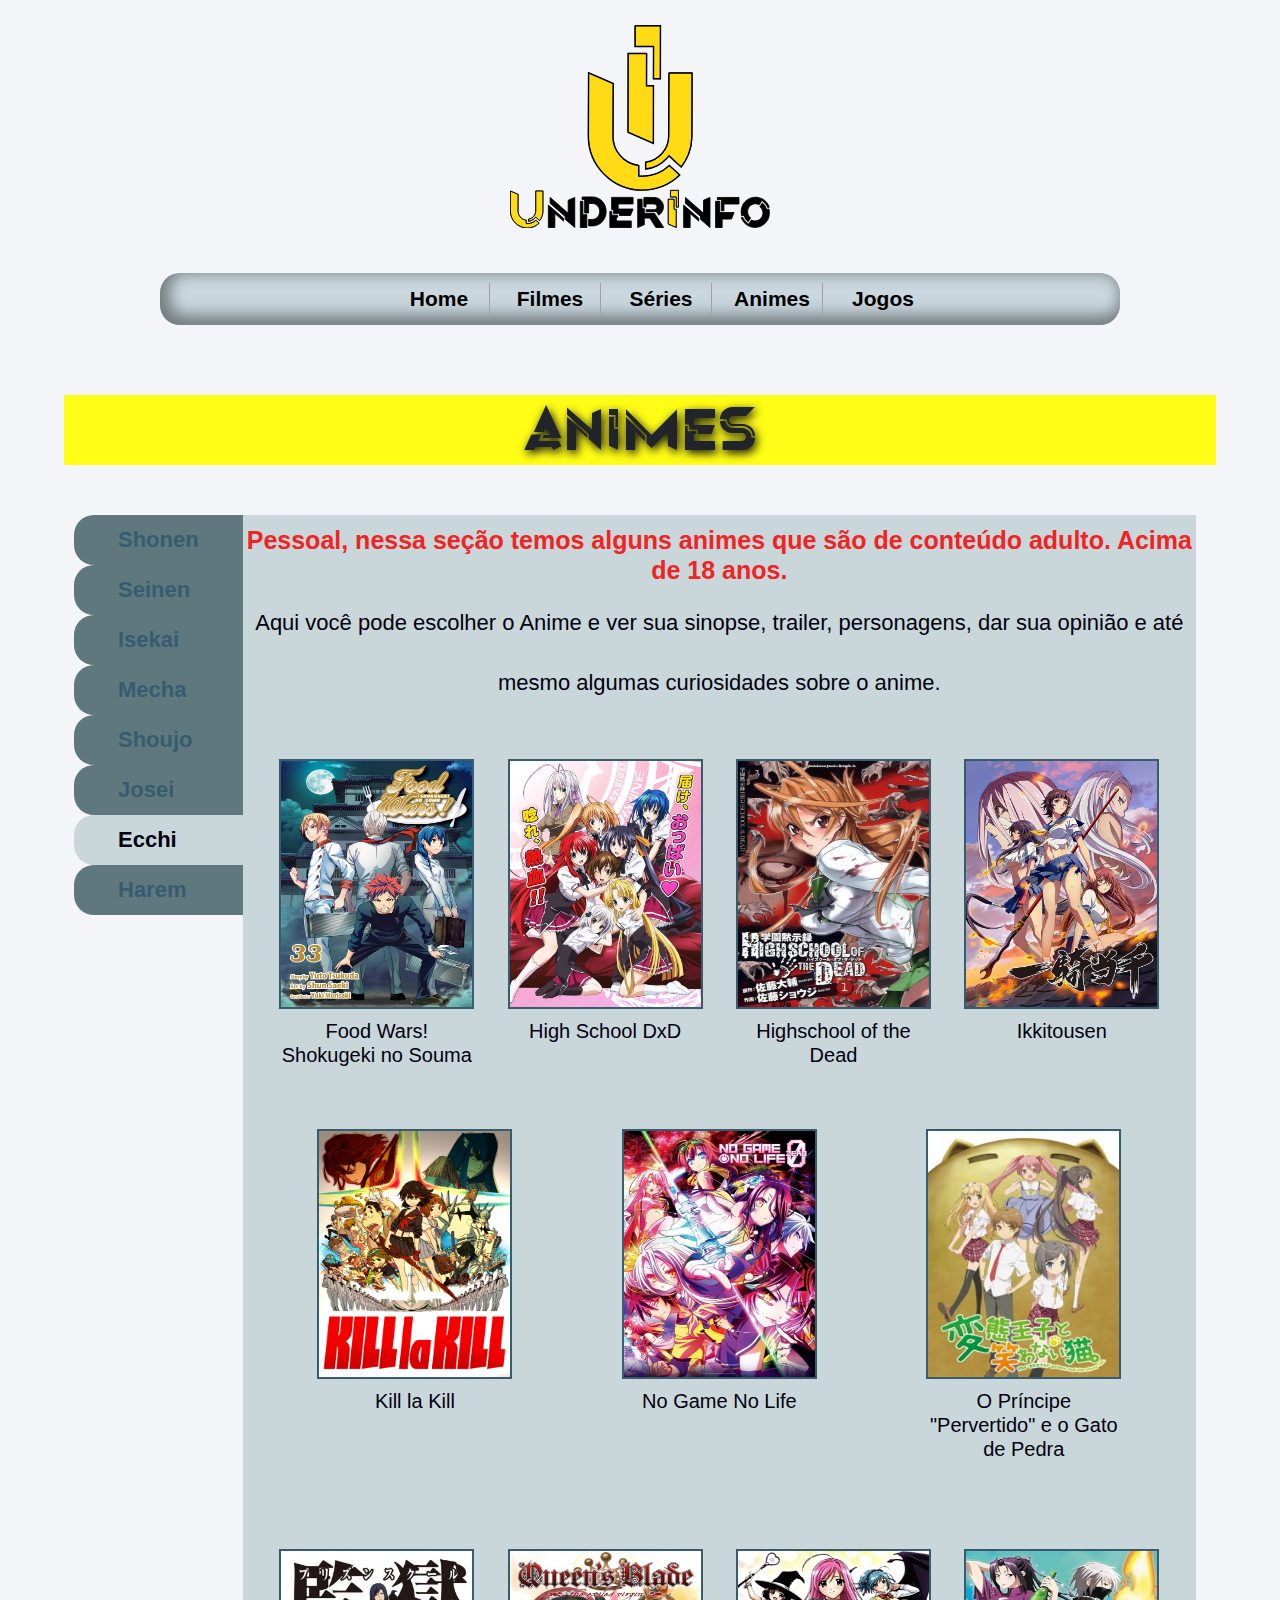
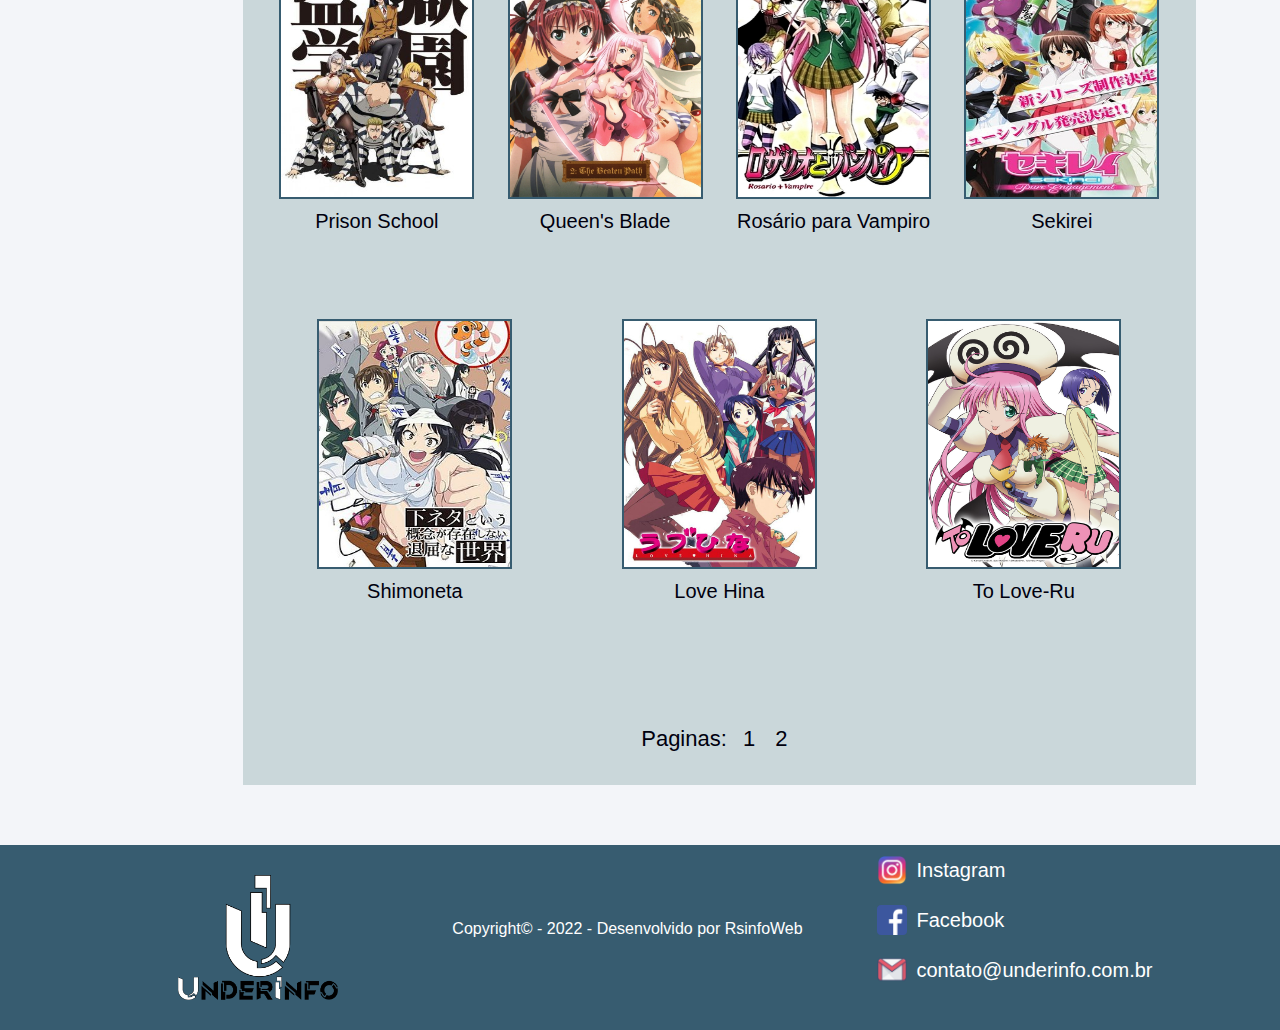
<file: SiteUnderinfo/animesecchi.html>
<!DOCTYPE html>
<html lang="pt-br">

<head>
    <meta charset="UTF-8">
    <meta http-equiv="X-UA-Compatible" content="IE=edge">
    <meta name="viewport" content="width=device-width, initial-scale=1.0">
    <title>Animes - Ecchi</title>
    <link rel="stylesheet" type="text/css" href="css/bootstrap.css">
    <link rel="stylesheet" type="text/css" href="css/animate.css">
    <link rel="stylesheet" type="text/css" href="css/style.css">
</head>

<body>
    <nav>
        <div id="topo">
            <!--Inicio do Topo do Site-->
            <div id="logo">
                <object class="logo" data="img/testelogo.svg" type="image/svg+xml"></object>
                <div class="parceiros">
                    <!--Inicio das Propagandas-->

                </div>
                <!--Fim das Propagandas-->
            </div>
            <div id="menu">
                <!--Inicio do Menu-->
                <div>
                    <ul>
                        <li style="border: none;"><a href="index.html">Home</a></li>
                        <li><a href="filmes.html">Filmes</a></li>
                        <li><a href="series.html">Séries</a></li>
                        <li><a href="animes.html">Animes</a></li>
                        <li><a href="jogos.html">Jogos</a></li>
                    </ul>
                </div>
            </div>
            <!--Fim do Menu-->
        </div>
        <!--Fim do Topo do Site-->
    </nav>
    <header>
        <div id="conteiner-filmes">
            <div id="titulo-pagina">
                <h1 class="animated forward bounceInLeft">Animes</h1>
            </div>
            <div id="conteudo-filmes">
                
                <div id="nav-abas">
                    <ul>
                        <li id="proxima"><a href="animes.html">Shonen</a></li>
                        <li id="proxima"><a href="animesseinen.html">Seinen</a></li>
                        <li id="proxima"><a href="animesisekai.html">Isekai</a></li>
                        <li id="proxima"><a href="animesmecha.html">Mecha</a></li>
                        <li id="proxima"><a href="animesshoujo.html">Shoujo</a></li>
                        <li id="proxima"><a href="animesjosei.html">Josei</a></li>
                        <li ><a href="animesecchi.html">Ecchi</a></li>
                        <li id="proxima"><a href="animesharem.html">Harem</a></li>

                    </ul>
                </div>
                <div id="filmes">
                    <h2 style="font-size: 25px; margin-top: 10px; color: rgb(241, 35, 35);">Pessoal, nessa seção temos alguns animes que são de conteúdo adulto. Acima de 18 anos. </h2>
                    <p>Aqui você pode escolher o Anime e ver sua sinopse, trailer, personagens,
                        dar sua opinião e até mesmo algumas curiosidades sobre o anime. </p>
                    <div class="pos-filmes">

                        <div class="box">
                            <div class="capa-filme">
                                <a href="anime85.html"><img src="img/capaanimes/Ecchi/Food Wars! Shokugeki no Souma.jpg"
                                        alt="capaanimeascendanceofabook"></a>
                            </div>
                            <a href="anime85.html">
                                <h2>Food Wars! Shokugeki no Souma</h2>
                            </a>
                        </div>
                        <div class="box">
                            <div class="capa-filme">
                                <a href="anime86.html"><img
                                        src="img/capaanimes/Ecchi/High School DxD.webp"
                                        alt="capaanimedeathmarch"></a>
                            </div>
                            <a href="anime86.html">
                                <h2>High School DxD</h2>
                            </a>
                        </div>
                        <div class="box">
                            <div class="capa-filme">
                                <a href="anime87.html"><img
                                        src="img/capaanimes/Ecchi/Highschool of the Dead.jpg"
                                        alt="capaanimebaccano"></a>
                            </div>
                            <a href="anime87.html">
                                <h2>Highschool of the Dead</h2>
                            </a>
                        </div>
                        <div class="box">
                            <div class="capa-filme">
                                <a href="anime88.html"><img src="img/capaanimes/Ecchi/Ikkitousen.webp"
                                        alt="capaanimejobless"></a>
                            </div>
                            <a href="anime88.html">
                                <h2>Ikkitousen</h2>
                            </a>
                        </div>
                        <div class="box">
                            <div class="capa-filme">
                                <a href="anime89.html"><img src="img/capaanimes/Ecchi/Kill la Kill.jpg"
                                        alt="capaanimeloghorizon"></a>
                            </div>
                            <a href="anime89.html">
                                <h2>Kill la Kill</h2>
                            </a>
                        </div>
                        <div class="box">
                            <div class="capa-filme">
                                <a href="anime90.html"><img src="img/capaanimes/Ecchi/No Game No Life.jpg"
                                        alt="capaanimedarkerthanblack"></a>
                            </div>
                            <a href="anime90.html">
                                <h2>No Game No Life</h2>
                            </a>
                        </div>
                        <div class="box">
                            <div class="capa-filme">
                                <a href="anime91.html"> <img
                                        src="img/capaanimes/Ecchi/O Príncipe Pervertido e o Gato de pedra.jpg"
                                        alt="capaanimeproblemchildren"></a>
                            </div>
                            <a href="anime91.html">
                                <h2>O Príncipe "Pervertido" e o Gato de Pedra</h2>
                            </a>
                        </div>

                    </div>
                    <div class="pos-filmes">
                        <div class="box">
                            <div class="capa-filme">
                                <a href="anime92.html"><img src="img/capaanimes/Ecchi/Prison School.jpg"
                                        alt="capaanimerezero"></a>
                            </div>
                            <a href="anime92.html">
                                <h2>Prison School</h2>
                            </a>
                        </div>
                        <div class="box">
                            <div class="capa-filme">
                                <a href="anime93.html"><img src="img/capaanimes/Ecchi/Queen's Blade.jpg"
                                        alt="capaanimesonyboy"></a>
                            </div>
                            <a href="anime93.html">
                                <h2>Queen's Blade</h2>
                            </a>
                        </div>
                        <div class="box">
                            <div class="capa-filme">
                                <a href="anime94.html"><img src="img/capaanimes/Ecchi/Rosário para Vampiro.jpg"
                                        alt="capaanimetanya"></a>
                            </div>
                            <a href="anime94.html">
                                <h2>Rosário para Vampiro</h2>
                            </a>
                        </div>
                        <div class="box">
                            <div class="capa-filme">
                                <a href="anime95.html"><img src="img/capaanimes/Ecchi/Sekirei.jpg"
                                        alt="capaanimetatenoyusha"></a>
                            </div>
                            <a href="anime95.html">
                                <h2>Sekirei</h2>
                            </a>
                        </div>
                        <div class="box">
                            <div class="capa-filme">
                                <a href="anime96.html"><img
                                        src="img/capaanimes/Ecchi/Shimoneta.jpg"
                                        alt="capaanimethasttime"></a>
                            </div>
                            <a href="anime96.html">
                                <h2>Shimoneta</h2>
                            </a>
                        </div>
                        <div class="box">
                            <div class="capa-filme">
                                <a href="anime97.html"><img
                                        src="img/capaanimes/Ecchi/Love Hina.jpg"
                                        alt="capaanimeonepunchman"></a>
                            </div>
                            <a href="anime97.html">
                                <h2>Love Hina</h2>
                            </a>
                        </div>
                        <div class="box">
                            <div class="capa-filme">
                                <a href="anime98.html"><img
                                        src="img/capaanimes/Ecchi/To Love-Ru.jpg"
                                        alt="capaanimepsychopass"></a>
                            </div>
                            <a href="anime98.html">
                                <h2>To Love-Ru</h2>
                            </a>
                        </div>

                    </div>
                    <div id="paginas">
                        <p>Paginas: <a href="animes.html">1</a><a href="animes.html">2</a></p>
                    </div>
                </div>
            </div>
        </div>
    </header>
    <footer>
        <div id="rodape">
            <div class="retorno">
                <a href="index.html">
                    <img class="logorodape" src="img/teste logo pb.png" alt="logounderinfo">
                </a>
            </div>
            <div id="direitos">
                <p>Copyright&copy; - 2022 - Desenvolvido por RsinfoWeb</p>
            </div>
            <div id="social">
                <ul>
                    <li><a href=""><img src="img/instagram.png" alt="">Instagram</a></li>
                    <li><a href=""><img src="img/iconefacebook.png" alt="">Facebook</a></li>
                    <li><a href=""><img src="img/gmail.png" alt="">contato@underinfo.com.br</a></li>
                </ul>
            </div>
        </div>
    </footer>
</body>

</html>
</file>
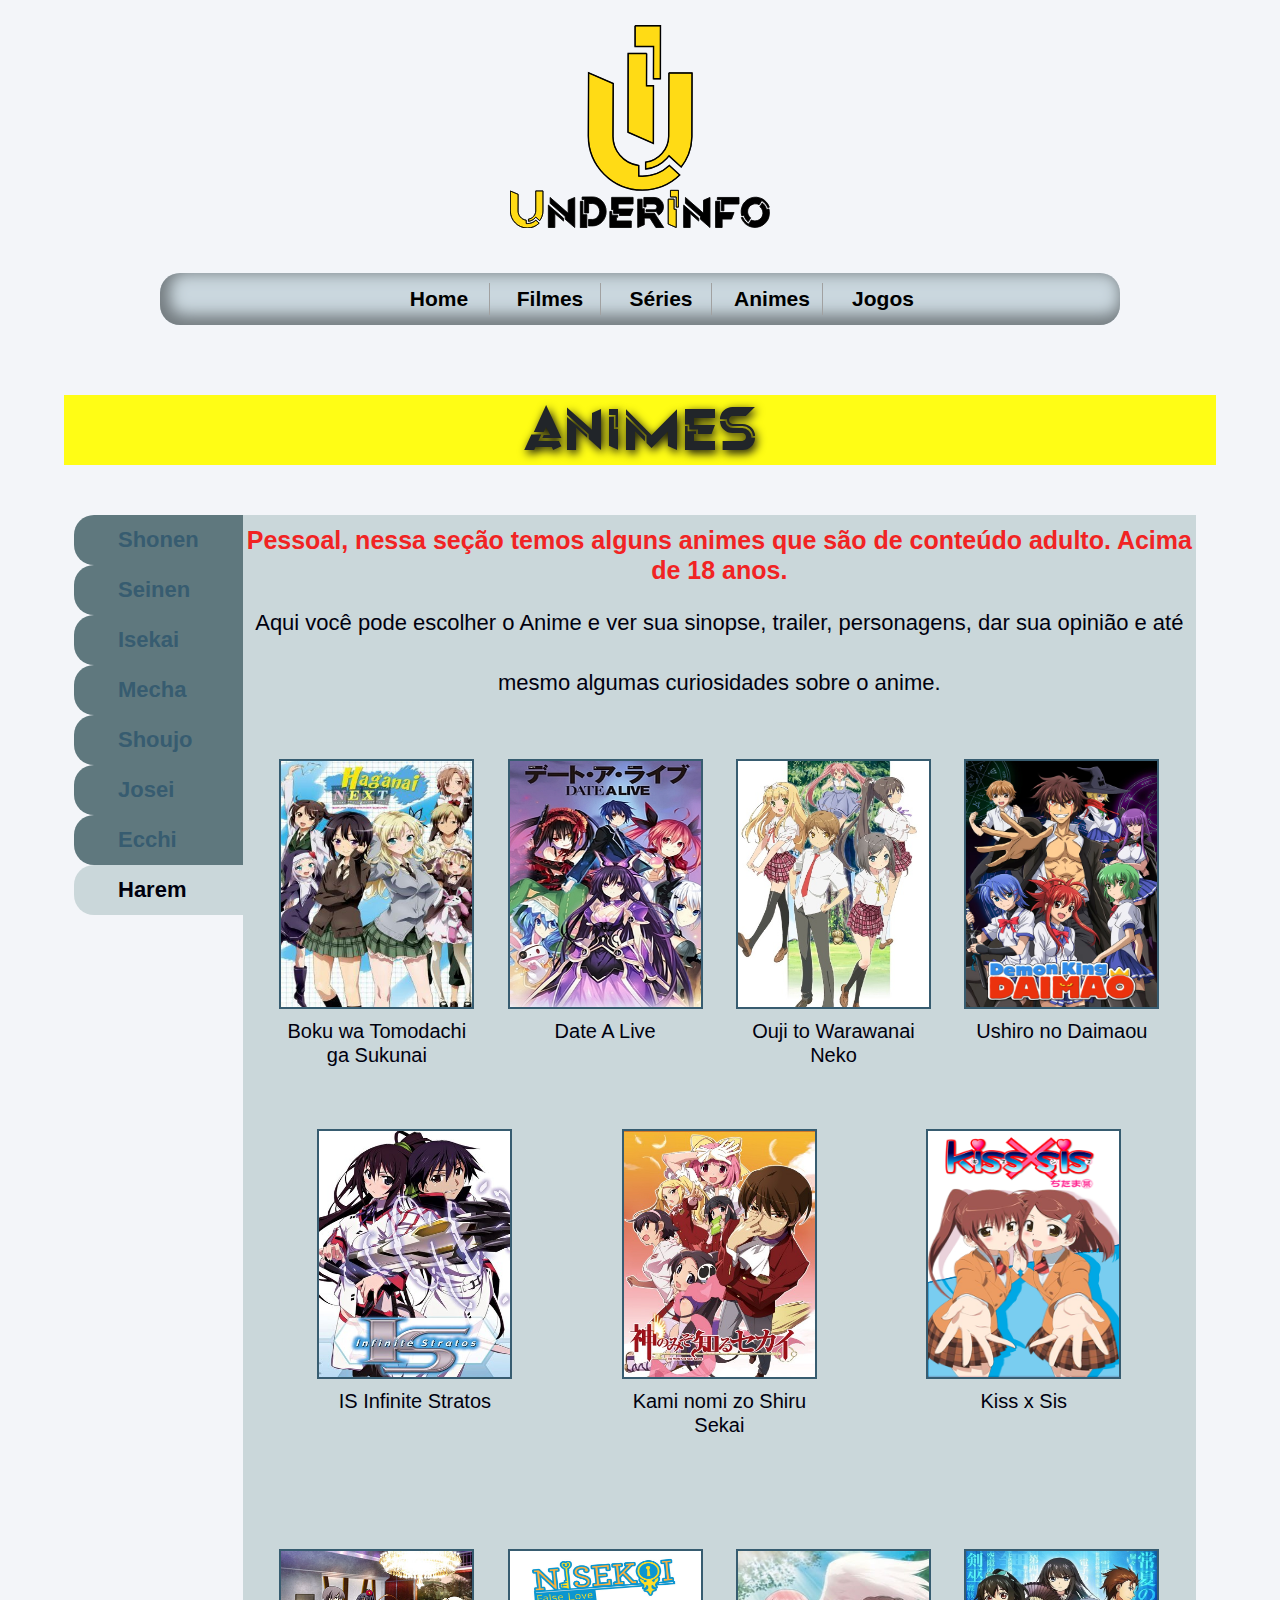
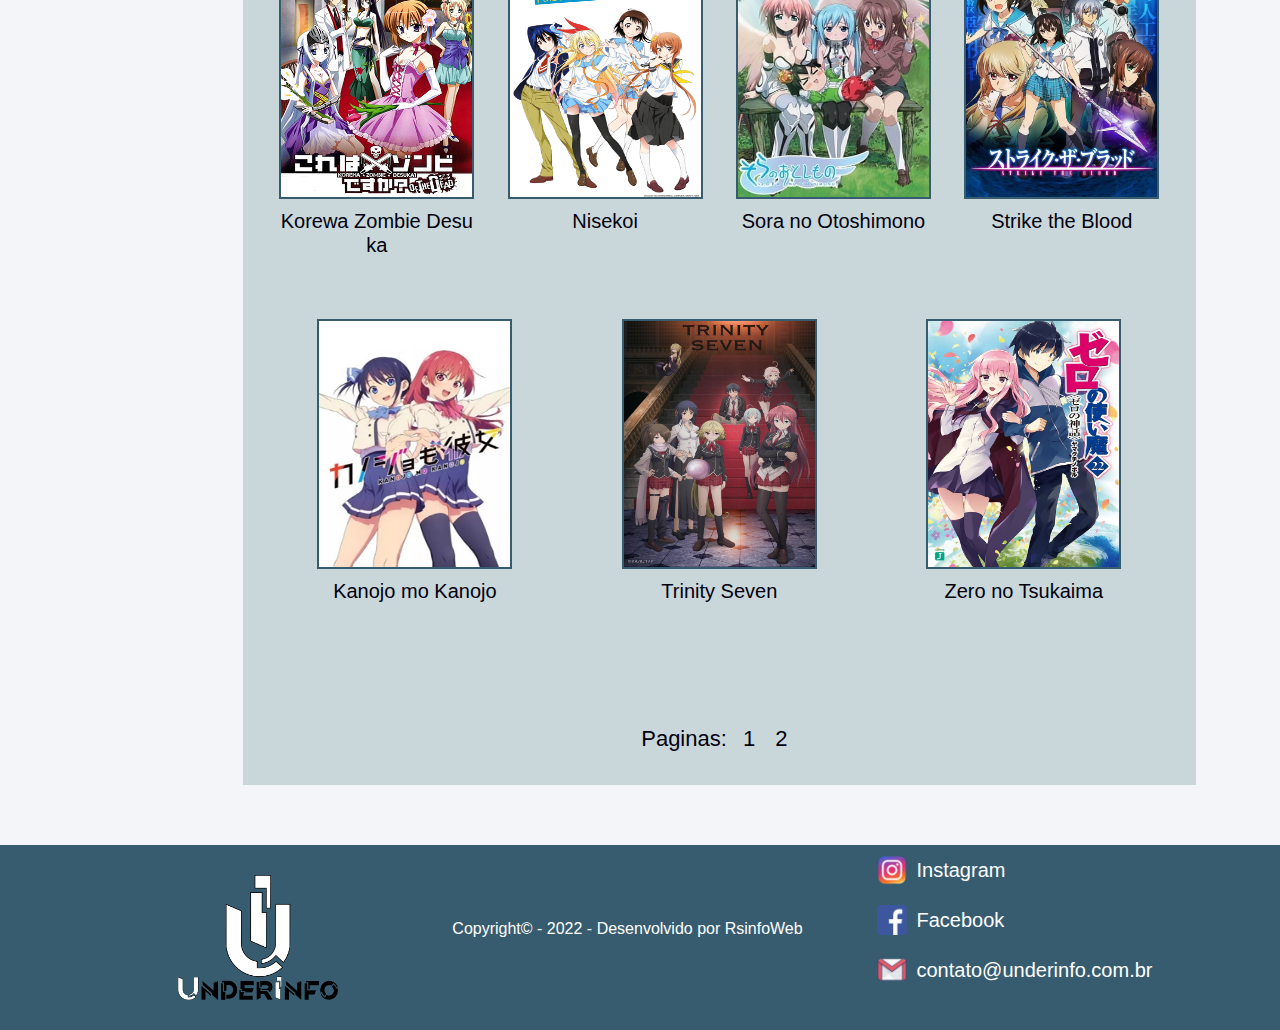
<file: SiteUnderinfo/animesharem.html>
<!DOCTYPE html>
<html lang="pt-br">

<head>
    <meta charset="UTF-8">
    <meta http-equiv="X-UA-Compatible" content="IE=edge">
    <meta name="viewport" content="width=device-width, initial-scale=1.0">
    <title>Animes - Harem</title>
    <link rel="stylesheet" type="text/css" href="css/bootstrap.css">
    <link rel="stylesheet" type="text/css" href="css/animate.css">
    <link rel="stylesheet" type="text/css" href="css/style.css">
</head>

<body>
    <nav>
        <div id="topo">
            <!--Inicio do Topo do Site-->
            <div id="logo">
                <object class="logo" data="img/testelogo.svg" type="image/svg+xml"></object>
                <div class="parceiros">
                    <!--Inicio das Propagandas-->

                </div>
                <!--Fim das Propagandas-->
            </div>
            <div id="menu">
                <!--Inicio do Menu-->
                <div>
                    <ul>
                        <li style="border: none;"><a href="index.html">Home</a></li>
                        <li><a href="filmes.html">Filmes</a></li>
                        <li><a href="series.html">Séries</a></li>
                        <li><a href="animes.html">Animes</a></li>
                        <li><a href="jogos.html">Jogos</a></li>
                    </ul>
                </div>
            </div>
            <!--Fim do Menu-->
        </div>
        <!--Fim do Topo do Site-->
    </nav>
    <header>
        <div id="conteiner-filmes">
            <div id="titulo-pagina">
                <h1 class="animated forward bounceInLeft">Animes</h1>
            </div>
            <div id="conteudo-filmes">
                
                <div id="nav-abas">
                    <ul>
                        <li id="proxima"><a href="animes.html">Shonen</a></li>
                        <li id="proxima"><a href="animesseinen.html">Seinen</a></li>
                        <li id="proxima"><a href="animesisekai.html">Isekai</a></li>
                        <li id="proxima"><a href="animesmecha.html">Mecha</a></li>
                        <li id="proxima"><a href="animesshoujo.html">Shoujo</a></li>
                        <li id="proxima"><a href="animesjosei.html">Josei</a></li>
                        <li id="proxima"><a href="animesecchi.html">Ecchi</a></li>
                        <li ><a href="animesharem.html">Harem</a></li>

                    </ul>
                </div>
                <div id="filmes">
                    <h2 style="font-size: 25px; margin-top: 10px; color: rgb(241, 35, 35);">Pessoal, nessa seção temos alguns animes que são de conteúdo adulto. Acima de 18 anos. </h2>
                    <p>Aqui você pode escolher o Anime e ver sua sinopse, trailer, personagens,
                        dar sua opinião e até mesmo algumas curiosidades sobre o anime. </p>
                    <div class="pos-filmes">

                        <div class="box">
                            <div class="capa-filme">
                                <a href="anime99.html"><img src="img/capaanimes/Harem/Boku wa Tomodachi ga Sukunai.jpg"
                                        alt="capaanimeascendanceofabook"></a>
                            </div>
                            <a href="anime99.html">
                                <h2>Boku wa Tomodachi ga Sukunai</h2>
                            </a>
                        </div>
                        <div class="box">
                            <div class="capa-filme">
                                <a href="anime100.html"><img
                                        src="img/capaanimes/Harem/Date A Live.jpg"
                                        alt="capaanimedeathmarch"></a>
                            </div>
                            <a href="anime100.html">
                                <h2>Date A Live</h2>
                            </a>
                        </div>
                        <div class="box">
                            <div class="capa-filme">
                                <a href="anime101.html"><img
                                        src="img/capaanimes/Harem/Hentai Ouji to Warawanai Neko.jpg"
                                        alt="capaanimebaccano"></a>
                            </div>
                            <a href="anime101.html">
                                <h2>Ouji to Warawanai Neko</h2>
                            </a>
                        </div>
                        <div class="box">
                            <div class="capa-filme">
                                <a href="anime102.html"><img src="img/capaanimes/Harem/Ichiban Ushiro no Daimaou.webp"
                                        alt="capaanimejobless"></a>
                            </div>
                            <a href="anime102.html">
                                <h2>Ushiro no Daimaou</h2>
                            </a>
                        </div>
                        <div class="box">
                            <div class="capa-filme">
                                <a href="anime103.html"><img src="img/capaanimes/Harem/IS Infinite Stratos.jpg"
                                        alt="capaanimeloghorizon"></a>
                            </div>
                            <a href="anime103.html">
                                <h2>IS Infinite Stratos</h2>
                            </a>
                        </div>
                        <div class="box">
                            <div class="capa-filme">
                                <a href="anime104.html"><img src="img/capaanimes/Harem/Kami nomi zo Shiru Sekai.jpg"
                                        alt="capaanimedarkerthanblack"></a>
                            </div>
                            <a href="anime104.html">
                                <h2>Kami nomi zo Shiru Sekai</h2>
                            </a>
                        </div>
                        <div class="box">
                            <div class="capa-filme">
                                <a href="anime105.html"> <img
                                        src="img/capaanimes/Harem/Kiss x Sis.png"
                                        alt="capaanimeproblemchildren"></a>
                            </div>
                            <a href="anime105.html">
                                <h2>Kiss x Sis</h2>
                            </a>
                        </div>

                    </div>
                    <div class="pos-filmes">
                        <div class="box">
                            <div class="capa-filme">
                                <a href="anime106.html"><img src="img/capaanimes/Harem/Korewa Zombie Desu ka.jpg"
                                        alt="capaanimerezero"></a>
                            </div>
                            <a href="anime106.html">
                                <h2>Korewa Zombie Desu ka</h2>
                            </a>
                        </div>
                        <div class="box">
                            <div class="capa-filme">
                                <a href="anime107.html"><img src="img/capaanimes/Harem/Nisekoi.jpg"
                                        alt="capaanimesonyboy"></a>
                            </div>
                            <a href="anime107.html">
                                <h2>Nisekoi</h2>
                            </a>
                        </div>
                        <div class="box">
                            <div class="capa-filme">
                                <a href="anime108.html"><img src="img/capaanimes/Harem/Sora no Otoshimono.jpg"
                                        alt="capaanimetanya"></a>
                            </div>
                            <a href="anime109.html">
                                <h2>Sora no Otoshimono</h2>
                            </a>
                        </div>
                        <div class="box">
                            <div class="capa-filme">
                                <a href="anime110.html"><img src="img/capaanimes/Harem/Strike the Blood.jpg"
                                        alt="capaanimetatenoyusha"></a>
                            </div>
                            <a href="anime110.html">
                                <h2>Strike the Blood</h2>
                            </a>
                        </div>
                        <div class="box">
                            <div class="capa-filme">
                                <a href="anime111.html"><img
                                        src="img/capaanimes/Harem/Kanojo mo Kanojo.jpg"
                                        alt="capaanimethasttime"></a>
                            </div>
                            <a href="anime111.html">
                                <h2>Kanojo mo Kanojo</h2>
                            </a>
                        </div>
                        <div class="box">
                            <div class="capa-filme">
                                <a href="anime112.html"><img
                                        src="img/capaanimes/Harem/Trinity Seven.jpg"
                                        alt="capaanimeonepunchman"></a>
                            </div>
                            <a href="anime112.html">
                                <h2>Trinity Seven</h2>
                            </a>
                        </div>
                        <div class="box">
                            <div class="capa-filme">
                                <a href="anime113.html"><img
                                        src="img/capaanimes/Harem/Zero no Tsukaima.jpg"
                                        alt="capaanimepsychopass"></a>
                            </div>
                            <a href="anime113.html">
                                <h2>Zero no Tsukaima</h2>
                            </a>
                        </div>

                    </div>
                    <div id="paginas">
                        <p>Paginas: <a href="animes.html">1</a><a href="animes.html">2</a></p>
                    </div>
                </div>
            </div>
        </div>
    </header>
    <footer>
        <div id="rodape">
            <div class="retorno">
                <a href="index.html">
                    <img class="logorodape" src="img/teste logo pb.png" alt="logounderinfo">
                </a>
            </div>
            <div id="direitos">
                <p>Copyright&copy; - 2022 - Desenvolvido por RsinfoWeb</p>
            </div>
            <div id="social">
                <ul>
                    <li><a href=""><img src="img/instagram.png" alt="">Instagram</a></li>
                    <li><a href=""><img src="img/iconefacebook.png" alt="">Facebook</a></li>
                    <li><a href=""><img src="img/gmail.png" alt="">contato@underinfo.com.br</a></li>
                </ul>
            </div>
        </div>
    </footer>
</body>

</html>
</file>
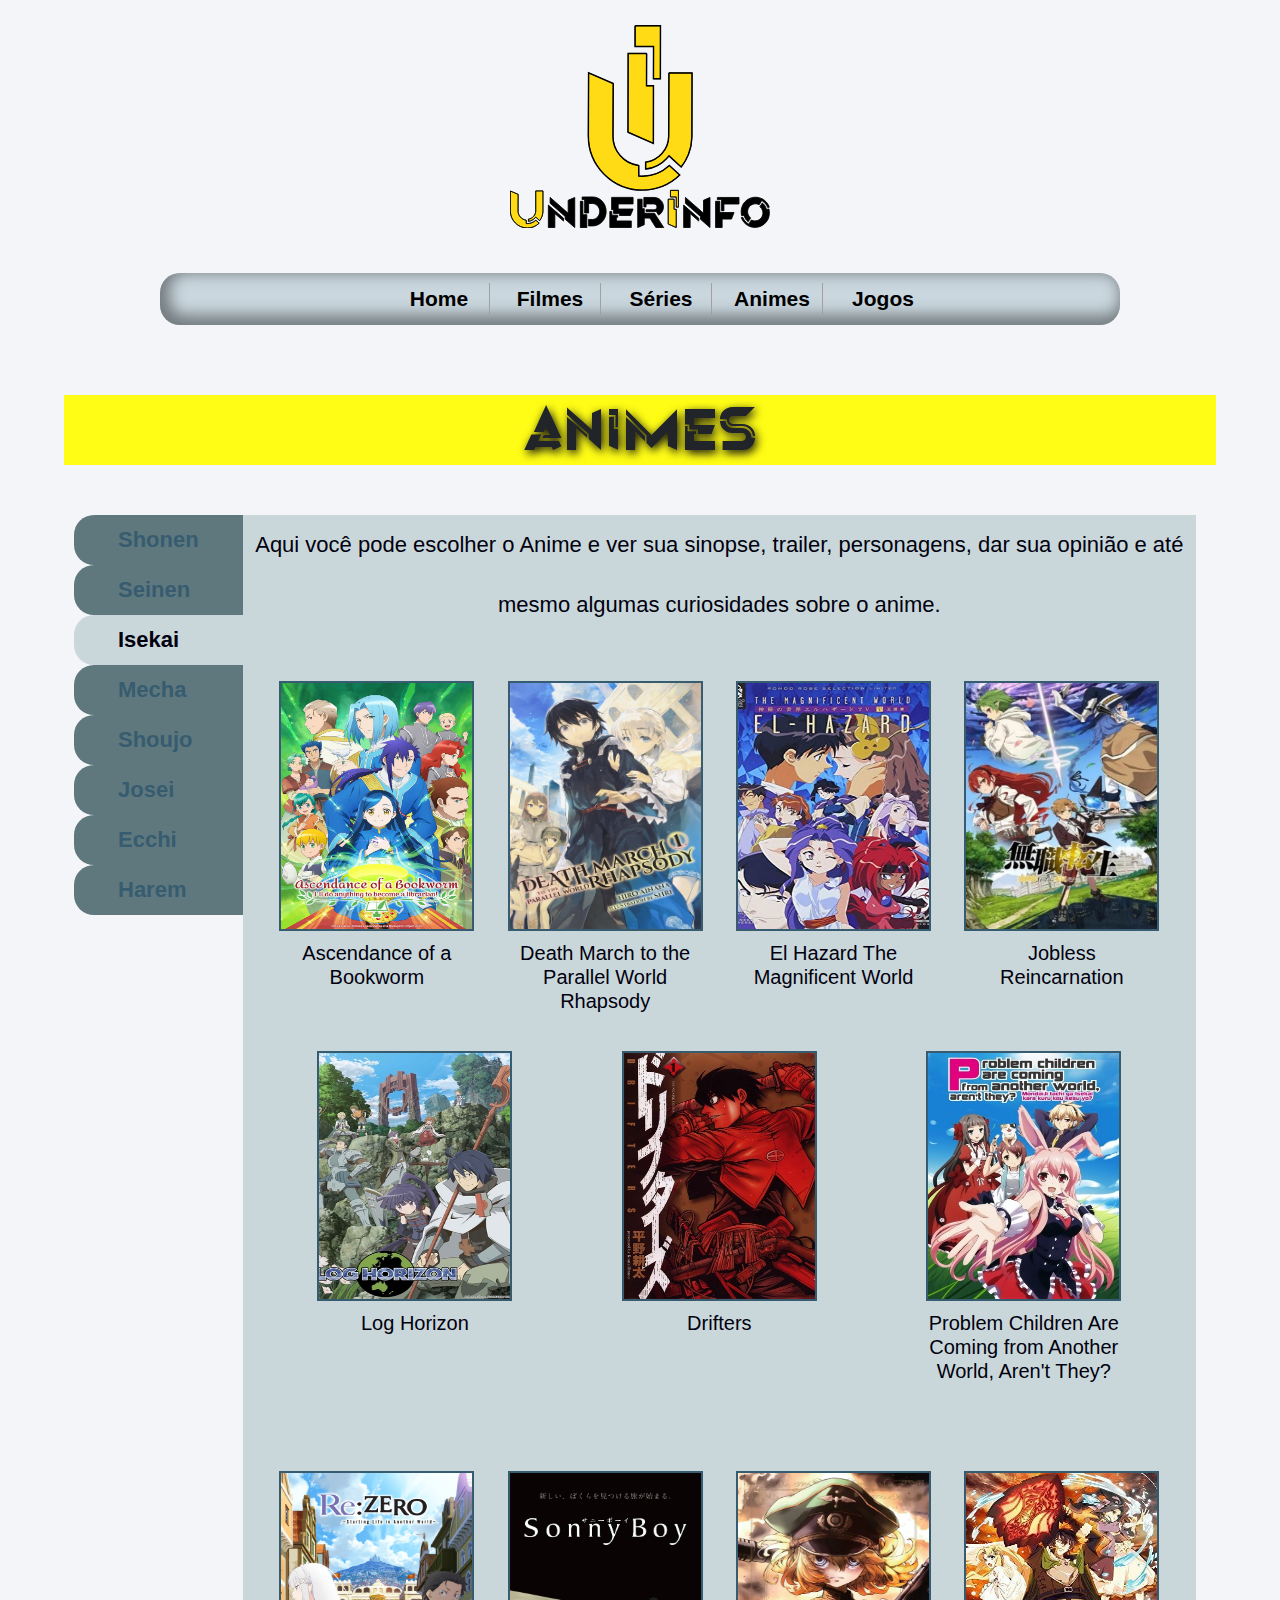
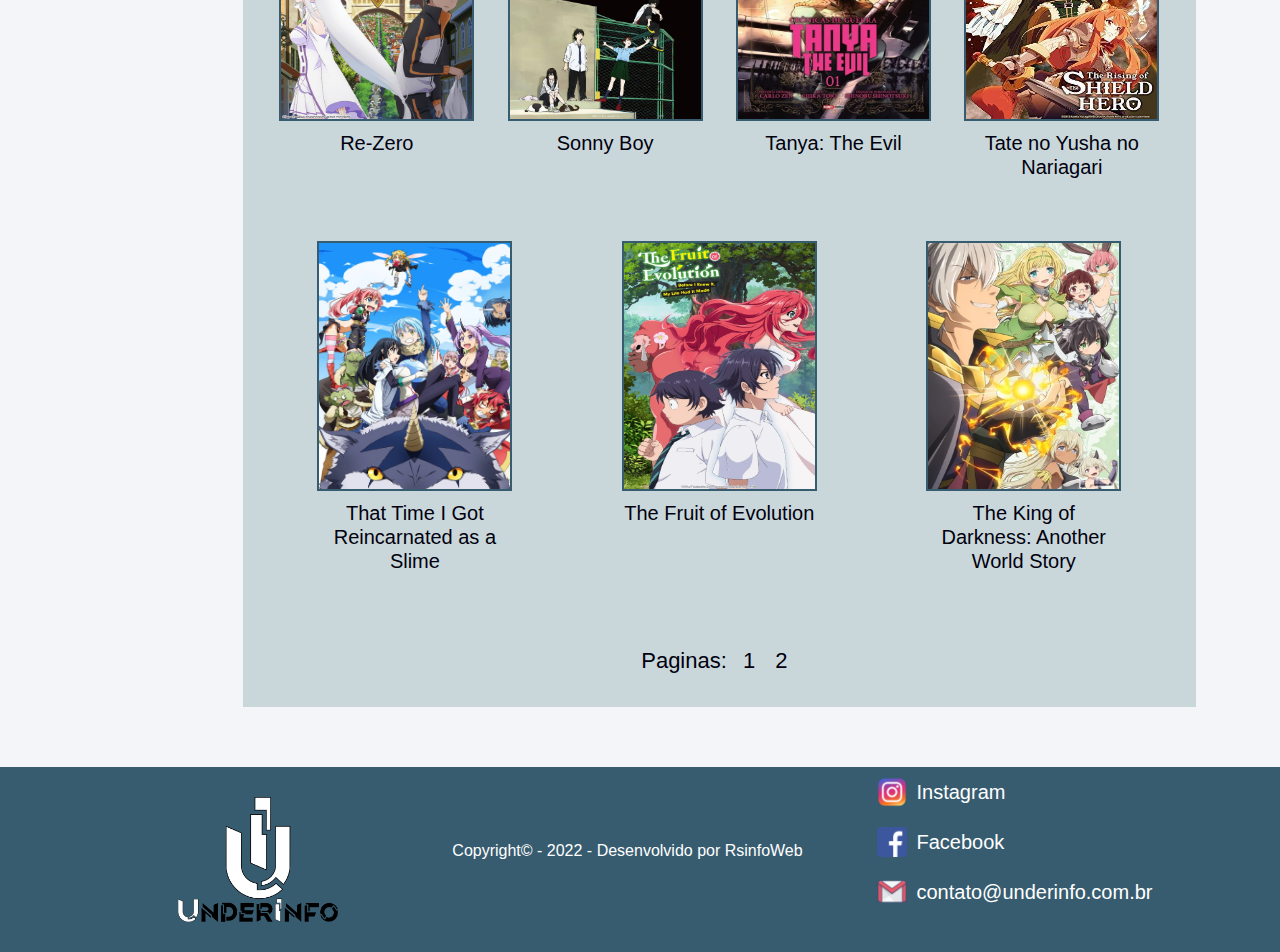
<file: SiteUnderinfo/animesisekai.html>
<!DOCTYPE html>
<html lang="pt-br">

<head>
    <meta charset="UTF-8">
    <meta http-equiv="X-UA-Compatible" content="IE=edge">
    <meta name="viewport" content="width=device-width, initial-scale=1.0">
    <title>Animes - Isekai</title>
    <link rel="stylesheet" type="text/css" href="css/bootstrap.css">
    <link rel="stylesheet" type="text/css" href="css/animate.css">
    <link rel="stylesheet" type="text/css" href="css/style.css">
</head>

<body>
    <nav>
        <div id="topo">
            <!--Inicio do Topo do Site-->
            <div id="logo">
                <object class="logo" data="img/testelogo.svg" type="image/svg+xml"></object>
                <div class="parceiros">
                    <!--Inicio das Propagandas-->

                </div>
                <!--Fim das Propagandas-->
            </div>
            <div id="menu">
                <!--Inicio do Menu-->
                <div>
                    <ul>
                        <li style="border: none;"><a href="index.html">Home</a></li>
                        <li><a href="filmes.html">Filmes</a></li>
                        <li><a href="series.html">Séries</a></li>
                        <li><a href="animes.html">Animes</a></li>
                        <li><a href="jogos.html">Jogos</a></li>
                    </ul>
                </div>
            </div>
            <!--Fim do Menu-->
        </div>
        <!--Fim do Topo do Site-->
    </nav>
    <header>
        <div id="conteiner-filmes">
            <div id="titulo-pagina">
                <h1 class="animated forward bounceInLeft">Animes</h1>
            </div>
            <div id="conteudo-filmes">
                <div id="nav-abas">
                    <ul>
                        <li id="proxima"><a href="animes.html">Shonen</a></li>
                        <li id="proxima"><a href="animesseinen.html">Seinen</a></li>
                        <li><a href="animesisekai.html">Isekai</a></li>
                        <li id="proxima"><a href="animesmecha.html">Mecha</a></li>
                        <li id="proxima"><a href="animesshoujo.html">Shoujo</a></li>
                        <li id="proxima"><a href="animesjosei.html">Josei</a></li>
                        <li id="proxima"><a href="animesecchi.html">Ecchi</a></li>
                        <li id="proxima"><a href="animesharem.html">Harem</a></li>

                    </ul>
                </div>
                <div id="filmes">
                    <p>Aqui você pode escolher o Anime e ver sua sinopse, trailer, personagens,
                        dar sua opinião e até mesmo algumas curiosidades sobre o anime. </p>
                    <div class="pos-filmes">

                        <div class="box">
                            <div class="capa-filme">
                                <a href="anime29.html"><img src="img/capaanimes/Isekai/Ascendance of a Bookworm.jpg"
                                        alt="capaanimeascendanceofabook"></a>
                            </div>
                            <a href="anime29.html">
                                <h2>Ascendance of a Bookworm</h2>
                            </a>
                        </div>
                        <div class="box">
                            <div class="capa-filme">
                                <a href="anime30.html"><img
                                        src="img/capaanimes/Isekai/Death March to the Parallel World Rhapsody.jpg"
                                        alt="capaanimedeathmarch"></a>
                            </div>
                            <a href="anime30.html">
                                <h2>Death March to the Parallel World Rhapsody</h2>
                            </a>
                        </div>
                        <div class="box">
                            <div class="capa-filme">
                                <a href="anime31.html"><img
                                        src="img/capaanimes/Isekai/El Hazard The Magnificent World.jpg"
                                        alt="capaanimebaccano"></a>
                            </div>
                            <a href="anime31.html">
                                <h2>El Hazard The Magnificent World</h2>
                            </a>
                        </div>
                        <div class="box">
                            <div class="capa-filme">
                                <a href="anime32.html"><img src="img/capaanimes/Isekai/Jobless Reincarnation.jpg"
                                        alt="capaanimejobless"></a>
                            </div>
                            <a href="anime32.html">
                                <h2>Jobless Reincarnation</h2>
                            </a>
                        </div>
                        <div class="box">
                            <div class="capa-filme">
                                <a href="anime33.html"><img src="img/capaanimes/Isekai/Log Horizon.jpg"
                                        alt="capaanimeloghorizon"></a>
                            </div>
                            <a href="anime33.html">
                                <h2>Log Horizon</h2>
                            </a>
                        </div>
                        <div class="box">
                            <div class="capa-filme">
                                <a href="anime34.html"><img src="img/capaanimes/Isekai/Drifters.jpg"
                                        alt="capaanimedarkerthanblack"></a>
                            </div>
                            <a href="anime34.html">
                                <h2>Drifters</h2>
                            </a>
                        </div>
                        <div class="box">
                            <div class="capa-filme">
                                <a href="anime35.html"> <img
                                        src="img/capaanimes/Isekai/Problem Children Are Coming from Another World, Aren't They.jpg"
                                        alt="capaanimeproblemchildren"></a>
                            </div>
                            <a href="anime35.html">
                                <h2>Problem Children Are Coming from Another World, Aren't They?</h2>
                            </a>
                        </div>

                    </div>
                    <div class="pos-filmes">
                        <div class="box">
                            <div class="capa-filme">
                                <a href="anime36.html"><img src="img/capaanimes/Isekai/Re-zero.png"
                                        alt="capaanimerezero"></a>
                            </div>
                            <a href="anime36.html">
                                <h2>Re-Zero</h2>
                            </a>
                        </div>
                        <div class="box">
                            <div class="capa-filme">
                                <a href="anime37.html"><img src="img/capaanimes/Isekai/Sonny Boy.jpg"
                                        alt="capaanimesonyboy"></a>
                            </div>
                            <a href="anime37.html">
                                <h2>Sonny Boy</h2>
                            </a>
                        </div>
                        <div class="box">
                            <div class="capa-filme">
                                <a href="anime38.html"><img src="img/capaanimes/Isekai/Tanya The Evil.webp"
                                        alt="capaanimetanya"></a>
                            </div>
                            <a href="anime38.html">
                                <h2>Tanya: The Evil</h2>
                            </a>
                        </div>
                        <div class="box">
                            <div class="capa-filme">
                                <a href="anime39.html"><img src="img/capaanimes/Isekai/Tate no Yusha no Nariagari.jpg"
                                        alt="capaanimetatenoyusha"></a>
                            </div>
                            <a href="anime39.html">
                                <h2>Tate no Yusha no Nariagari</h2>
                            </a>
                        </div>
                        <div class="box">
                            <div class="capa-filme">
                                <a href="anime40.html"><img
                                        src="img/capaanimes/Isekai/That Time I Got Reincarnated as a Slime.webp"
                                        alt="capaanimethasttime"></a>
                            </div>
                            <a href="anime40.html">
                                <h2>That Time I Got Reincarnated as a Slime</h2>
                            </a>
                        </div>
                        <div class="box">
                            <div class="capa-filme">
                                <a href="anime41.html"><img
                                        src="img/capaanimes/Isekai/The Fruit of Evolution Before I Knew It, My Life Had It Made.jpg"
                                        alt="capaanimeonepunchman"></a>
                            </div>
                            <a href="anime41.html">
                                <h2>The Fruit of Evolution</h2>
                            </a>
                        </div>
                        <div class="box">
                            <div class="capa-filme">
                                <a href="anime42.html"><img
                                        src="img/capaanimes/Isekai/The King of Darkness Another World Story.jpg"
                                        alt="capaanimepsychopass"></a>
                            </div>
                            <a href="anime42.html">
                                <h2>The King of Darkness: Another World Story</h2>
                            </a>
                        </div>

                    </div>
                    <div id="paginas">
                        <p>Paginas: <a href="animes.html">1</a><a href="animes.html">2</a></p>
                    </div>
                </div>
            </div>
        </div>
    </header>
    <footer>
        <div id="rodape">
            <div class="retorno">
                <a href="index.html">
                    <img class="logorodape" src="img/teste logo pb.png" alt="logounderinfo">
                </a>
            </div>
            <div id="direitos">
                <p>Copyright&copy; - 2022 - Desenvolvido por RsinfoWeb</p>
            </div>
            <div id="social">
                <ul>
                    <li><a href=""><img src="img/instagram.png" alt="">Instagram</a></li>
                    <li><a href=""><img src="img/iconefacebook.png" alt="">Facebook</a></li>
                    <li><a href=""><img src="img/gmail.png" alt="">contato@underinfo.com.br</a></li>
                </ul>
            </div>
        </div>
    </footer>
</body>

</html>
</file>
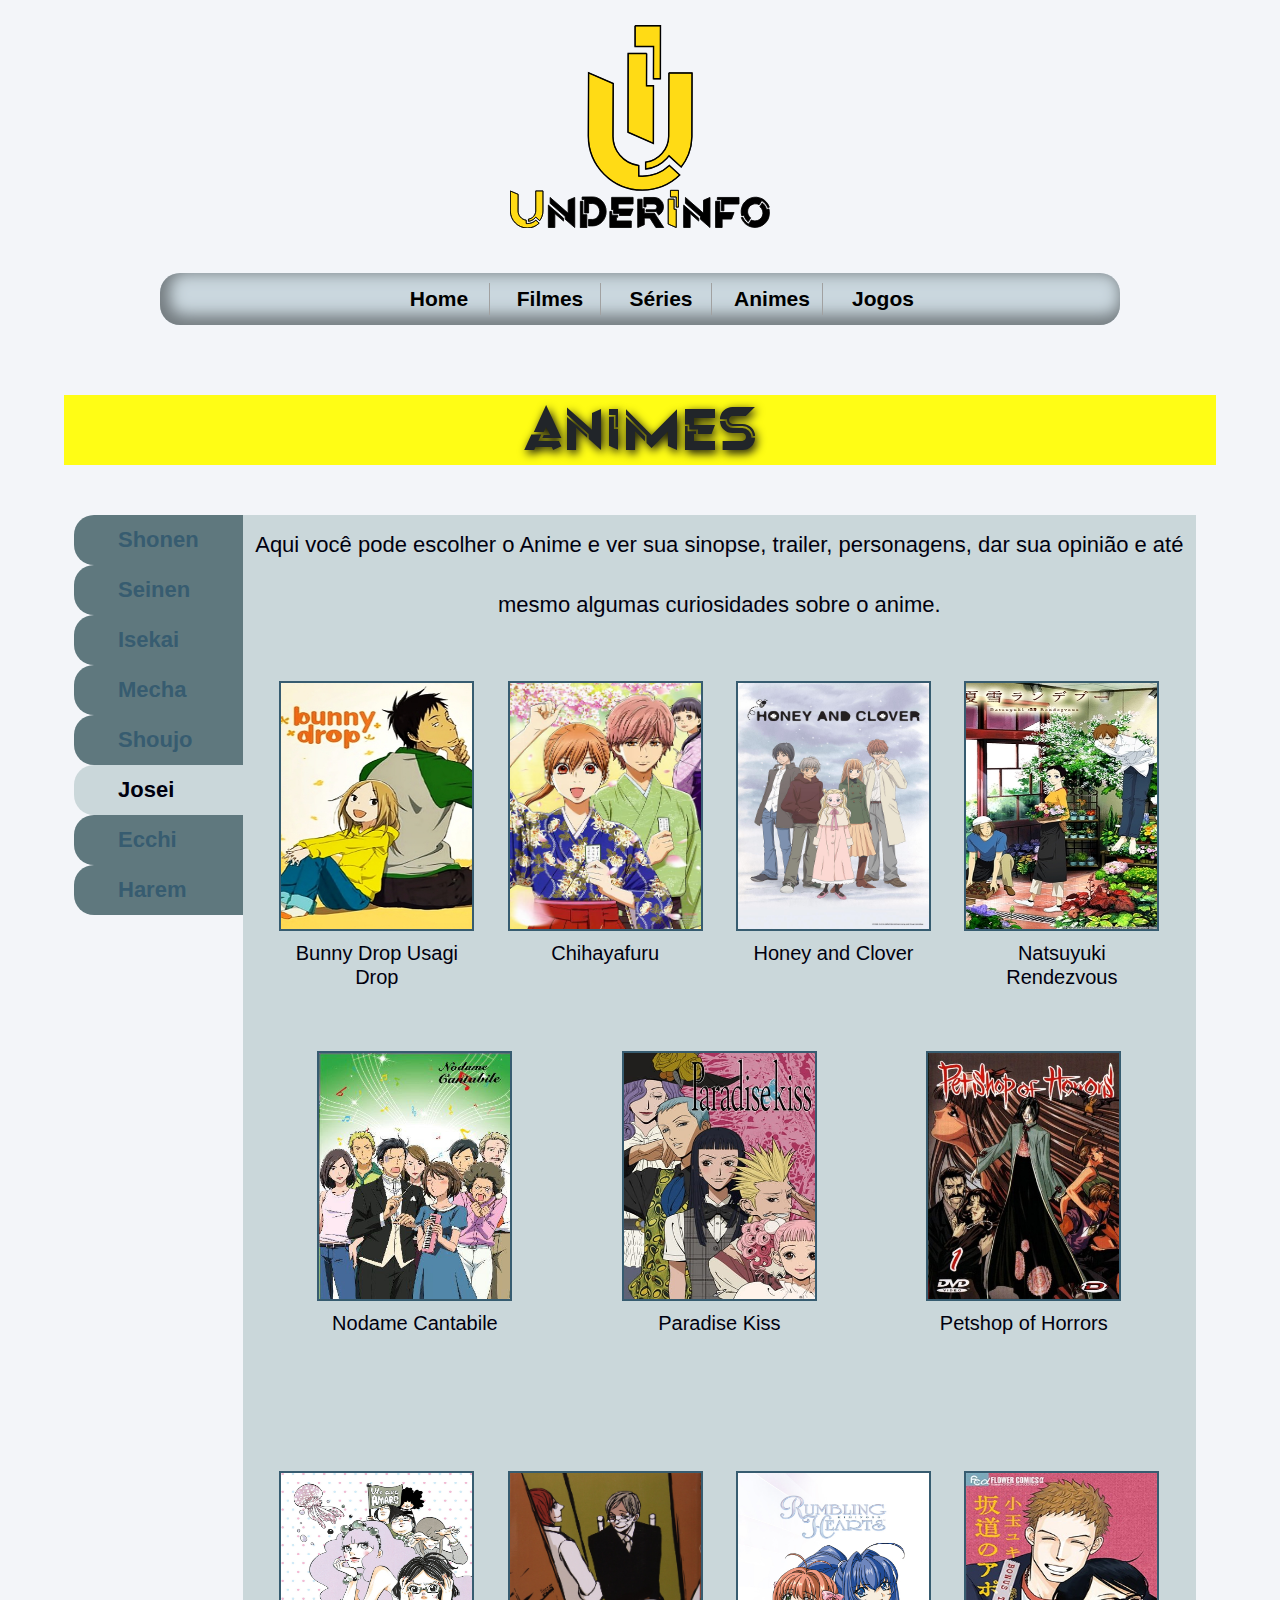
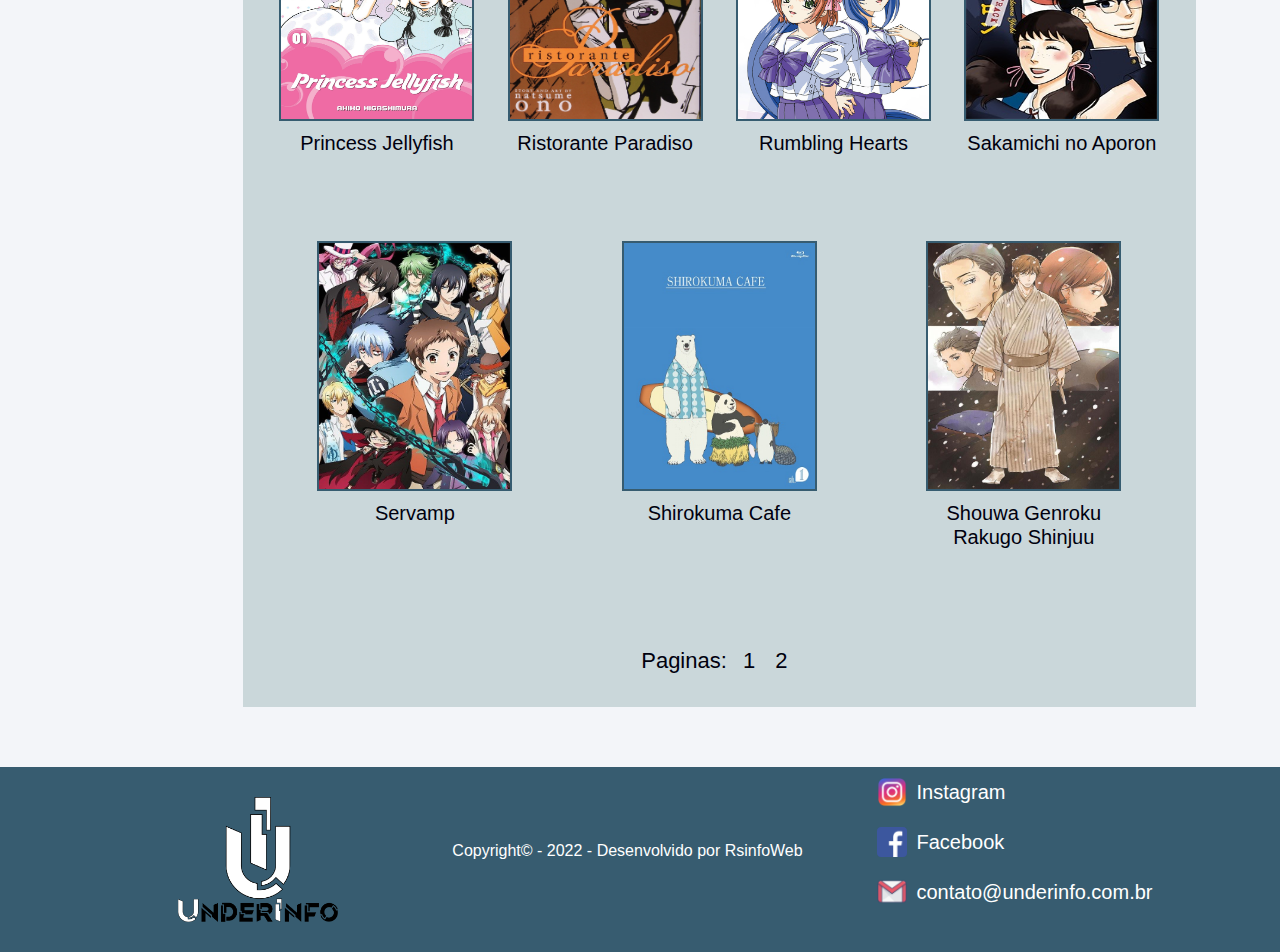
<file: SiteUnderinfo/animesjosei.html>
<!DOCTYPE html>
<html lang="pt-br">

<head>
    <meta charset="UTF-8">
    <meta http-equiv="X-UA-Compatible" content="IE=edge">
    <meta name="viewport" content="width=device-width, initial-scale=1.0">
    <title>Animes - Josei</title>
    <link rel="stylesheet" type="text/css" href="css/bootstrap.css">
    <link rel="stylesheet" type="text/css" href="css/animate.css">
    <link rel="stylesheet" type="text/css" href="css/style.css">
</head>

<body>
    <nav>
        <div id="topo">
            <!--Inicio do Topo do Site-->
            <div id="logo">
                <object class="logo" data="img/testelogo.svg" type="image/svg+xml"></object>
                <div class="parceiros">
                    <!--Inicio das Propagandas-->

                </div>
                <!--Fim das Propagandas-->
            </div>
            <div id="menu">
                <!--Inicio do Menu-->
                <div>
                    <ul>
                        <li style="border: none;"><a href="index.html">Home</a></li>
                        <li><a href="filmes.html">Filmes</a></li>
                        <li><a href="series.html">Séries</a></li>
                        <li><a href="animes.html">Animes</a></li>
                        <li><a href="jogos.html">Jogos</a></li>
                    </ul>
                </div>
            </div>
            <!--Fim do Menu-->
        </div>
        <!--Fim do Topo do Site-->
    </nav>
    <header>
        <div id="conteiner-filmes">
            <div id="titulo-pagina">
                <h1 class="animated forward bounceInLeft">Animes</h1>
            </div>
            <div id="conteudo-filmes">
                <div id="nav-abas">
                    <ul>
                        <li id="proxima"><a href="animes.html">Shonen</a></li>
                        <li id="proxima"><a href="animesseinen.html">Seinen</a></li>
                        <li id="proxima"><a href="animesisekai.html">Isekai</a></li>
                        <li id="proxima"><a href="animesmecha.html">Mecha</a></li>
                        <li id="proxima"><a href="animesshoujo.html">Shoujo</a></li>
                        <li ><a href="animesjosei.html">Josei</a></li>
                        <li id="proxima"><a href="animesecchi.html">Ecchi</a></li>
                        <li id="proxima"><a href="animesharem.html">Harem</a></li>

                    </ul>
                </div>
                <div id="filmes">
                    <p>Aqui você pode escolher o Anime e ver sua sinopse, trailer, personagens,
                        dar sua opinião e até mesmo algumas curiosidades sobre o anime. </p>
                    <div class="pos-filmes">

                        <div class="box">
                            <div class="capa-filme">
                                <a href="anime71.html"><img src="img/capaanimes/Josei/Bunny Drop Usagi Drop.jpg"
                                        alt="capaanimeascendanceofabook"></a>
                            </div>
                            <a href="anime71.html">
                                <h2>Bunny Drop Usagi Drop</h2>
                            </a>
                        </div>
                        <div class="box">
                            <div class="capa-filme">
                                <a href="anime72.html"><img
                                        src="img/capaanimes/Josei/Chihayafuru.jpg"
                                        alt="capaanimedeathmarch"></a>
                            </div>
                            <a href="anime72.html">
                                <h2>Chihayafuru</h2>
                            </a>
                        </div>
                        <div class="box">
                            <div class="capa-filme">
                                <a href="anime73.html"><img
                                        src="img/capaanimes/Josei/Honey and Clover.jpg"
                                        alt="capaanimebaccano"></a>
                            </div>
                            <a href="anime73.html">
                                <h2>Honey and Clover</h2>
                            </a>
                        </div>
                        <div class="box">
                            <div class="capa-filme">
                                <a href="anime74.html"><img src="img/capaanimes/Josei/Natsuyuki Rendezvous.jpg"
                                        alt="capaanimejobless"></a>
                            </div>
                            <a href="anime74.html">
                                <h2>Natsuyuki Rendezvous</h2>
                            </a>
                        </div>
                        <div class="box">
                            <div class="capa-filme">
                                <a href="anime75.html"><img src="img/capaanimes/Josei/Nodame Cantabile.jpg"
                                        alt="capaanimeloghorizon"></a>
                            </div>
                            <a href="anime75.html">
                                <h2>Nodame Cantabile</h2>
                            </a>
                        </div>
                        <div class="box">
                            <div class="capa-filme">
                                <a href="anime76.html"><img src="img/capaanimes/Josei/Paradise Kiss.jpg"
                                        alt="capaanimedarkerthanblack"></a>
                            </div>
                            <a href="anime76.html">
                                <h2>Paradise Kiss</h2>
                            </a>
                        </div>
                        <div class="box">
                            <div class="capa-filme">
                                <a href="anime77.html"> <img
                                        src="img/capaanimes/Josei/Petshop of Horrors.jpg"
                                        alt="capaanimeproblemchildren"></a>
                            </div>
                            <a href="anime77.html">
                                <h2>Petshop of Horrors</h2>
                            </a>
                        </div>

                    </div>
                    <div class="pos-filmes">
                        <div class="box">
                            <div class="capa-filme">
                                <a href="anime78.html"><img src="img/capaanimes/Josei/PRINCESS JELLYFISH.jpg"
                                        alt="capaanimerezero"></a>
                            </div>
                            <a href="anime78.html">
                                <h2>Princess Jellyfish</h2>
                            </a>
                        </div>
                        <div class="box">
                            <div class="capa-filme">
                                <a href="anime79.html"><img src="img/capaanimes/Josei/Ristorante Paradiso.jpg"
                                        alt="capaanimesonyboy"></a>
                            </div>
                            <a href="anime79.html">
                                <h2>Ristorante Paradiso</h2>
                            </a>
                        </div>
                        <div class="box">
                            <div class="capa-filme">
                                <a href="anime80.html"><img src="img/capaanimes/Josei/RUMBLING HEARTS.jpg"
                                        alt="capaanimetanya"></a>
                            </div>
                            <a href="anime80.html">
                                <h2>Rumbling Hearts</h2>
                            </a>
                        </div>
                        <div class="box">
                            <div class="capa-filme">
                                <a href="anime81.html"><img src="img/capaanimes/Josei/Sakamichi no Aporon.jpg"
                                        alt="capaanimetatenoyusha"></a>
                            </div>
                            <a href="anime81.html">
                                <h2>Sakamichi no Aporon</h2>
                            </a>
                        </div>
                        <div class="box">
                            <div class="capa-filme">
                                <a href="anime82.html"><img
                                        src="img/capaanimes/Josei/SERVAMP.jpg"
                                        alt="capaanimethasttime"></a>
                            </div>
                            <a href="anime82.html">
                                <h2>Servamp</h2>
                            </a>
                        </div>
                        <div class="box">
                            <div class="capa-filme">
                                <a href="anime83.html"><img
                                        src="img/capaanimes/Josei/SHIROKUMA CAFE.jpg"
                                        alt="capaanimeonepunchman"></a>
                            </div>
                            <a href="anime83.html">
                                <h2>Shirokuma Cafe</h2>
                            </a>
                        </div>
                        <div class="box">
                            <div class="capa-filme">
                                <a href="anime84.html"><img
                                        src="img/capaanimes/Josei/Shouwa Genroku Rakugo Shinjuu.jpg"
                                        alt="capaanimepsychopass"></a>
                            </div>
                            <a href="anime84.html">
                                <h2>Shouwa Genroku Rakugo Shinjuu</h2>
                            </a>
                        </div>

                    </div>
                    <div id="paginas">
                        <p>Paginas: <a href="animes.html">1</a><a href="animes.html">2</a></p>
                    </div>
                </div>
            </div>
        </div>
    </header>
    <footer>
        <div id="rodape">
            <div class="retorno">
                <a href="index.html">
                    <img class="logorodape" src="img/teste logo pb.png" alt="logounderinfo">
                </a>
            </div>
            <div id="direitos">
                <p>Copyright&copy; - 2022 - Desenvolvido por RsinfoWeb</p>
            </div>
            <div id="social">
                <ul>
                    <li><a href=""><img src="img/instagram.png" alt="">Instagram</a></li>
                    <li><a href=""><img src="img/iconefacebook.png" alt="">Facebook</a></li>
                    <li><a href=""><img src="img/gmail.png" alt="">contato@underinfo.com.br</a></li>
                </ul>
            </div>
        </div>
    </footer>
</body>

</html>
</file>
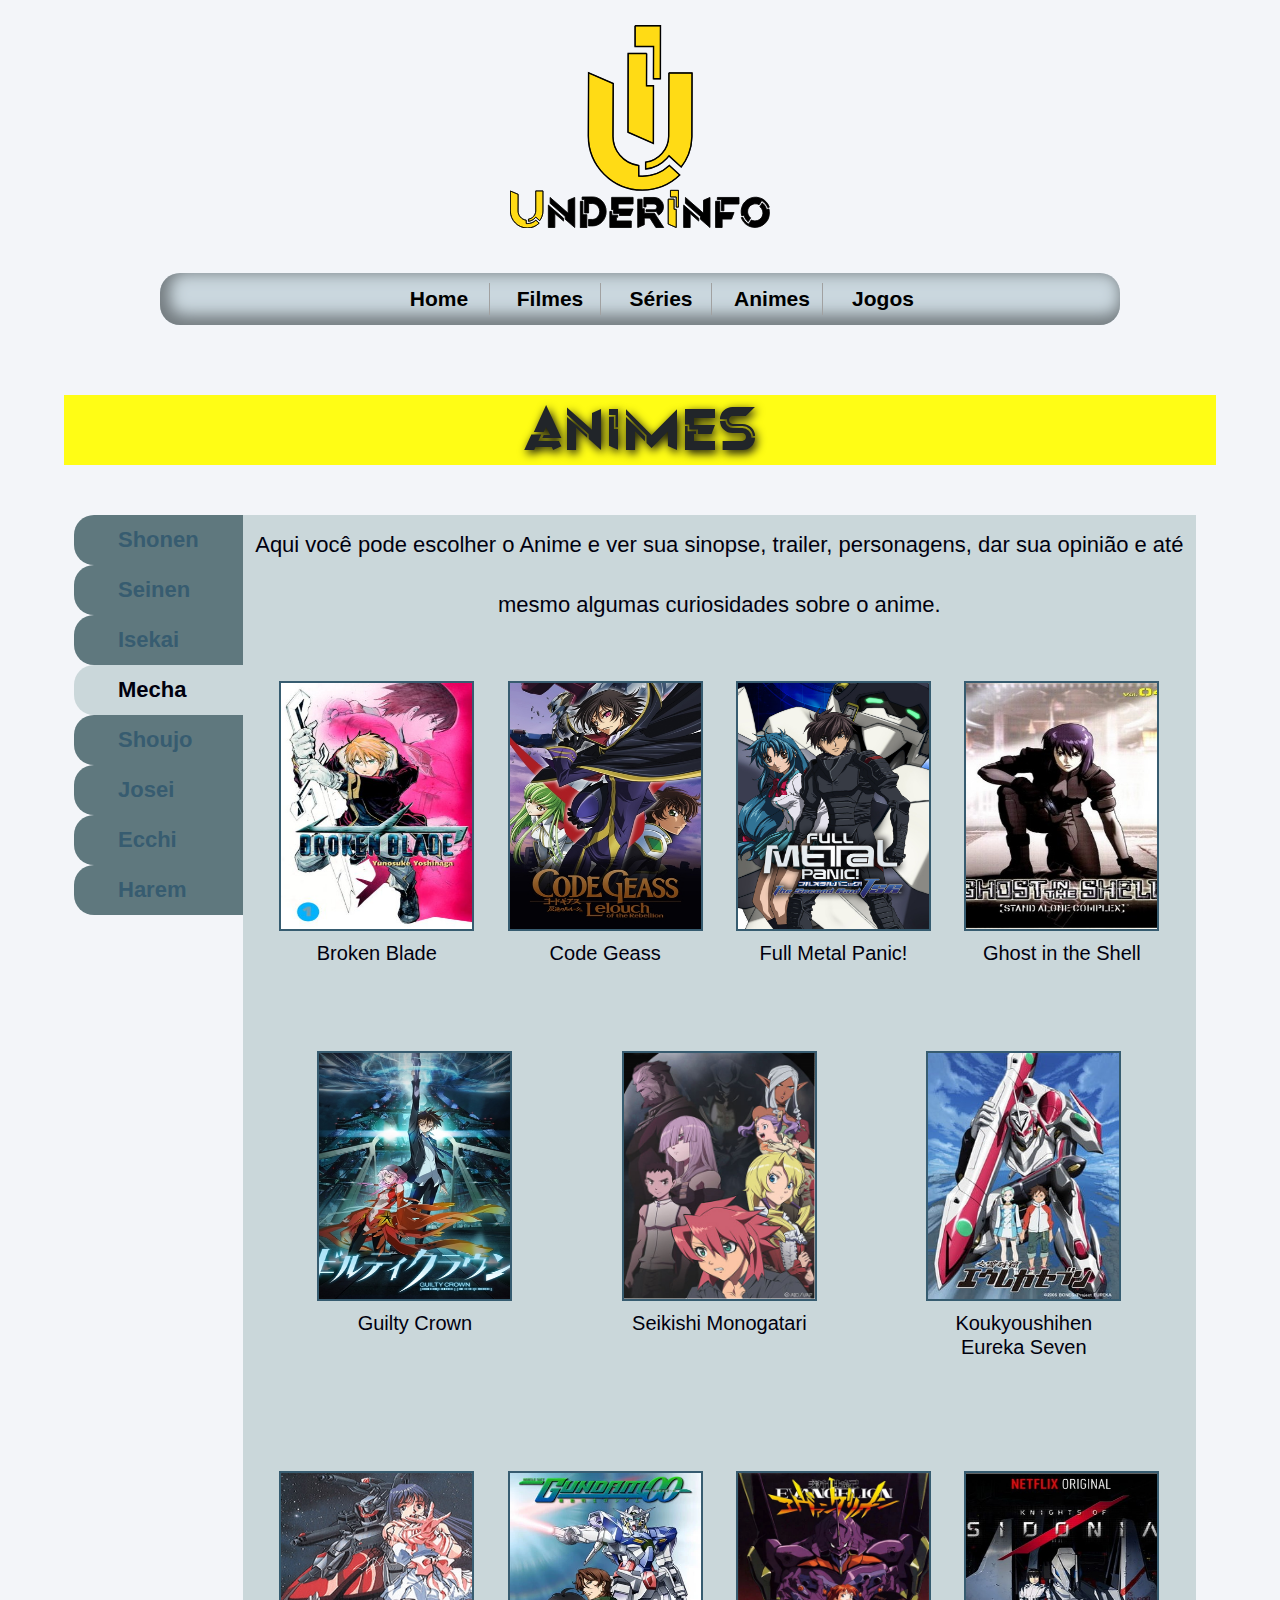
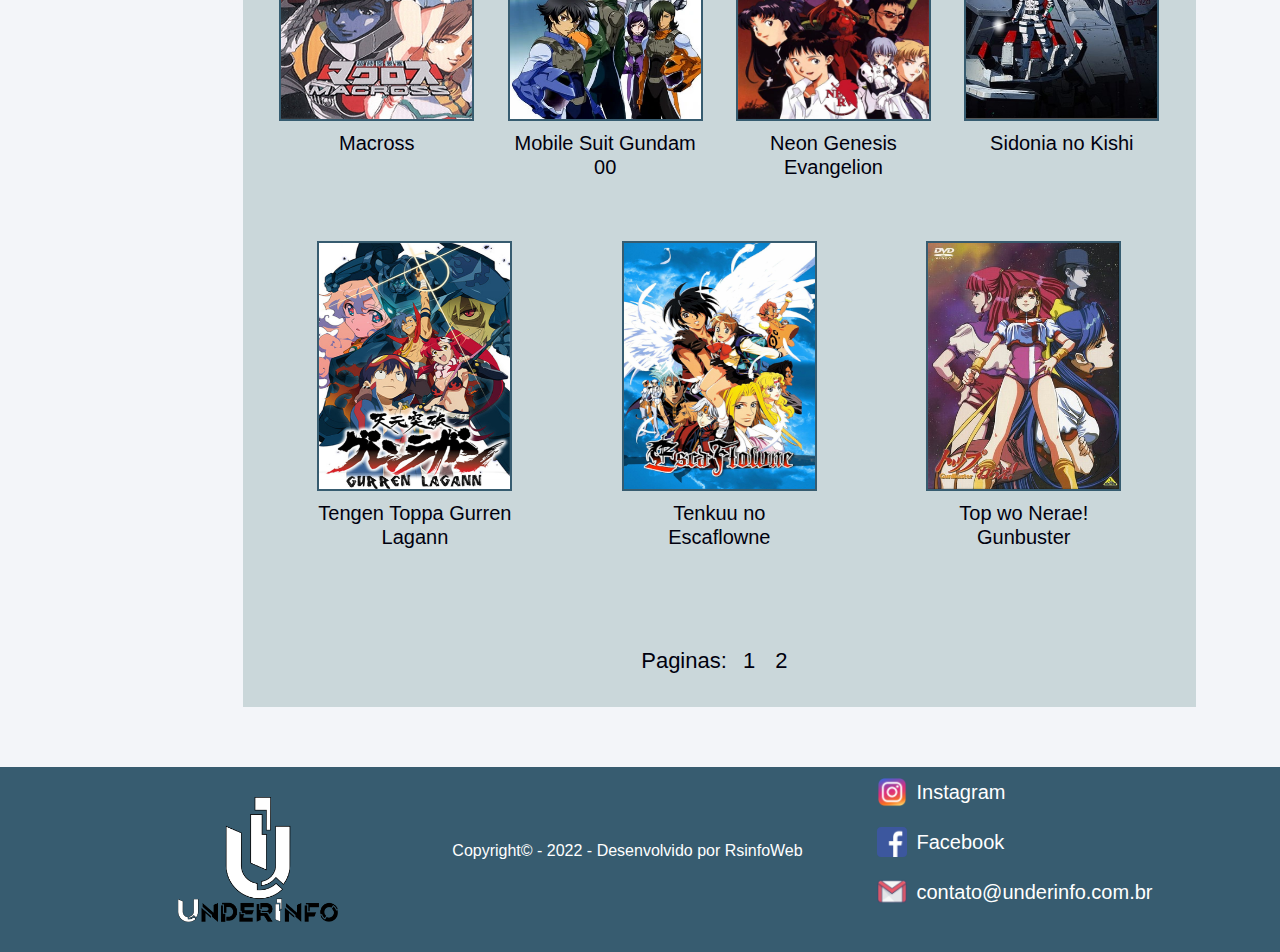
<file: SiteUnderinfo/animesmecha.html>
<!DOCTYPE html>
<html lang="pt-br">

<head>
    <meta charset="UTF-8">
    <meta http-equiv="X-UA-Compatible" content="IE=edge">
    <meta name="viewport" content="width=device-width, initial-scale=1.0">
    <title>Animes - Mecha</title>
    <link rel="stylesheet" type="text/css" href="css/bootstrap.css">
    <link rel="stylesheet" type="text/css" href="css/animate.css">
    <link rel="stylesheet" type="text/css" href="css/style.css">
</head>

<body>
    <nav>
        <div id="topo">
            <!--Inicio do Topo do Site-->
            <div id="logo">
                <object class="logo" data="img/testelogo.svg" type="image/svg+xml"></object>
                <div class="parceiros">
                    <!--Inicio das Propagandas-->

                </div>
                <!--Fim das Propagandas-->
            </div>
            <div id="menu">
                <!--Inicio do Menu-->
                <div>
                    <ul>
                        <li style="border: none;"><a href="index.html">Home</a></li>
                        <li><a href="filmes.html">Filmes</a></li>
                        <li><a href="series.html">Séries</a></li>
                        <li><a href="animes.html">Animes</a></li>
                        <li><a href="jogos.html">Jogos</a></li>
                    </ul>
                </div>
            </div>
            <!--Fim do Menu-->
        </div>
        <!--Fim do Topo do Site-->
    </nav>
    <header>
        <div id="conteiner-filmes">
            <div id="titulo-pagina">
                <h1 class="animated forward bounceInLeft">Animes</h1>
            </div>
            <div id="conteudo-filmes">
                <div id="nav-abas">
                    <ul>
                        <li id="proxima"><a href="animes.html">Shonen</a></li>
                        <li id="proxima"><a href="animesseinen.html">Seinen</a></li>
                        <li id="proxima"><a href="animesisekai.html">Isekai</a></li>
                        <li ><a href="animesmecha.html">Mecha</a></li>
                        <li id="proxima"><a href="animesshoujo.html">Shoujo</a></li>
                        <li id="proxima"><a href="animesjosei.html">Josei</a></li>
                        <li id="proxima"><a href="animesecchi.html">Ecchi</a></li>
                        <li id="proxima"><a href="animesharem.html">Harem</a></li>

                    </ul>
                </div>
                <div id="filmes">
                    <p>Aqui você pode escolher o Anime e ver sua sinopse, trailer, personagens,
                        dar sua opinião e até mesmo algumas curiosidades sobre o anime. </p>
                    <div class="pos-filmes">

                        <div class="box">
                            <div class="capa-filme">
                                <a href="anime43.html"><img src="img/capaanimes/Mecha/Break Blade 1.jpg"
                                        alt="capaanimeascendanceofabook"></a>
                            </div>
                            <a href="anime43.html">
                                <h2>Broken Blade</h2>
                            </a>
                        </div>
                        <div class="box">
                            <div class="capa-filme">
                                <a href="anime44.html"><img
                                        src="img/capaanimes/Mecha/Code Geass.jpg"
                                        alt="capaanimedeathmarch"></a>
                            </div>
                            <a href="anime44.html">
                                <h2>Code Geass</h2>
                            </a>
                        </div>
                        <div class="box">
                            <div class="capa-filme">
                                <a href="anime45.html"><img
                                        src="img/capaanimes/Mecha/Full Metal Panic!.jpg"
                                        alt="capaanimebaccano"></a>
                            </div>
                            <a href="anime45.html">
                                <h2>Full Metal Panic!</h2>
                            </a>
                        </div>
                        <div class="box">
                            <div class="capa-filme">
                                <a href="anime46.html"><img src="img/capaanimes/Mecha/Ghost in The Shell.jpg"
                                        alt="capaanimejobless"></a>
                            </div>
                            <a href="anime46.html">
                                <h2>Ghost in the Shell</h2>
                            </a>
                        </div>
                        <div class="box">
                            <div class="capa-filme">
                                <a href="anime47.html"><img src="img/capaanimes/Mecha/Guilty Crown.jpg"
                                        alt="capaanimeloghorizon"></a>
                            </div>
                            <a href="anime47.html">
                                <h2>Guilty Crown</h2>
                            </a>
                        </div>
                        <div class="box">
                            <div class="capa-filme">
                                <a href="anime48.html"><img src="img/capaanimes/Mecha/Isekai no Seikishi Monogatari.jpg"
                                        alt="capaanimedarkerthanblack"></a>
                            </div>
                            <a href="anime48.html">
                                <h2>Seikishi Monogatari</h2>
                            </a>
                        </div>
                        <div class="box">
                            <div class="capa-filme">
                                <a href="anime49.html"> <img
                                        src="img/capaanimes/Mecha/Koukyoushihen Eureka Seven.jpg"
                                        alt="capaanimeproblemchildren"></a>
                            </div>
                            <a href="anime49.html">
                                <h2>Koukyoushihen Eureka Seven</h2>
                            </a>
                        </div>

                    </div>
                    <div class="pos-filmes">
                        <div class="box">
                            <div class="capa-filme">
                                <a href="anime50.html"><img src="img/capaanimes/Mecha/Macross.jpg"
                                        alt="capaanimerezero"></a>
                            </div>
                            <a href="anime50.html">
                                <h2>Macross</h2>
                            </a>
                        </div>
                        <div class="box">
                            <div class="capa-filme">
                                <a href="anime51.html"><img src="img/capaanimes/Mecha/Mobile Suit Gundam 00.webp"
                                        alt="capaanimesonyboy"></a>
                            </div>
                            <a href="anime51.html">
                                <h2>Mobile Suit Gundam 00</h2>
                            </a>
                        </div>
                        <div class="box">
                            <div class="capa-filme">
                                <a href="anime52.html"><img src="img/capaanimes/Mecha/Neon Genesis Evangelion.webp"
                                        alt="capaanimetanya"></a>
                            </div>
                            <a href="anime52.html">
                                <h2>Neon Genesis Evangelion</h2>
                            </a>
                        </div>
                        <div class="box">
                            <div class="capa-filme">
                                <a href="anime53.html"><img src="img/capaanimes/Mecha/Sidonia no Kishi.jpg"
                                        alt="capaanimetatenoyusha"></a>
                            </div>
                            <a href="anime53.html">
                                <h2>Sidonia no Kishi</h2>
                            </a>
                        </div>
                        <div class="box">
                            <div class="capa-filme">
                                <a href="anime54.html"><img
                                        src="img/capaanimes/Mecha/Tengen Toppa Gurren Lagann.jpg"
                                        alt="capaanimethasttime"></a>
                            </div>
                            <a href="anime54.html">
                                <h2>Tengen Toppa Gurren Lagann</h2>
                            </a>
                        </div>
                        <div class="box">
                            <div class="capa-filme">
                                <a href="anime55.html"><img
                                        src="img/capaanimes/Mecha/Tenkuu no Escaflowne.png"
                                        alt="capaanimeonepunchman"></a>
                            </div>
                            <a href="anime55.html">
                                <h2>Tenkuu no Escaflowne</h2>
                            </a>
                        </div>
                        <div class="box">
                            <div class="capa-filme">
                                <a href="anime56.html"><img
                                        src="img/capaanimes/Mecha/Top wo Nerae! Gunbuster.jpg"
                                        alt="capaanimepsychopass"></a>
                            </div>
                            <a href="anime56.html">
                                <h2>Top wo Nerae! Gunbuster</h2>
                            </a>
                        </div>

                    </div>
                    <div id="paginas">
                        <p>Paginas: <a href="animes.html">1</a><a href="animes.html">2</a></p>
                    </div>
                </div>
            </div>
        </div>
    </header>
    <footer>
        <div id="rodape">
            <div class="retorno">
                <a href="index.html">
                    <img class="logorodape" src="img/teste logo pb.png" alt="logounderinfo">
                </a>
            </div>
            <div id="direitos">
                <p>Copyright&copy; - 2022 - Desenvolvido por RsinfoWeb</p>
            </div>
            <div id="social">
                <ul>
                    <li><a href=""><img src="img/instagram.png" alt="">Instagram</a></li>
                    <li><a href=""><img src="img/iconefacebook.png" alt="">Facebook</a></li>
                    <li><a href=""><img src="img/gmail.png" alt="">contato@underinfo.com.br</a></li>
                </ul>
            </div>
        </div>
    </footer>
</body>

</html>
</file>
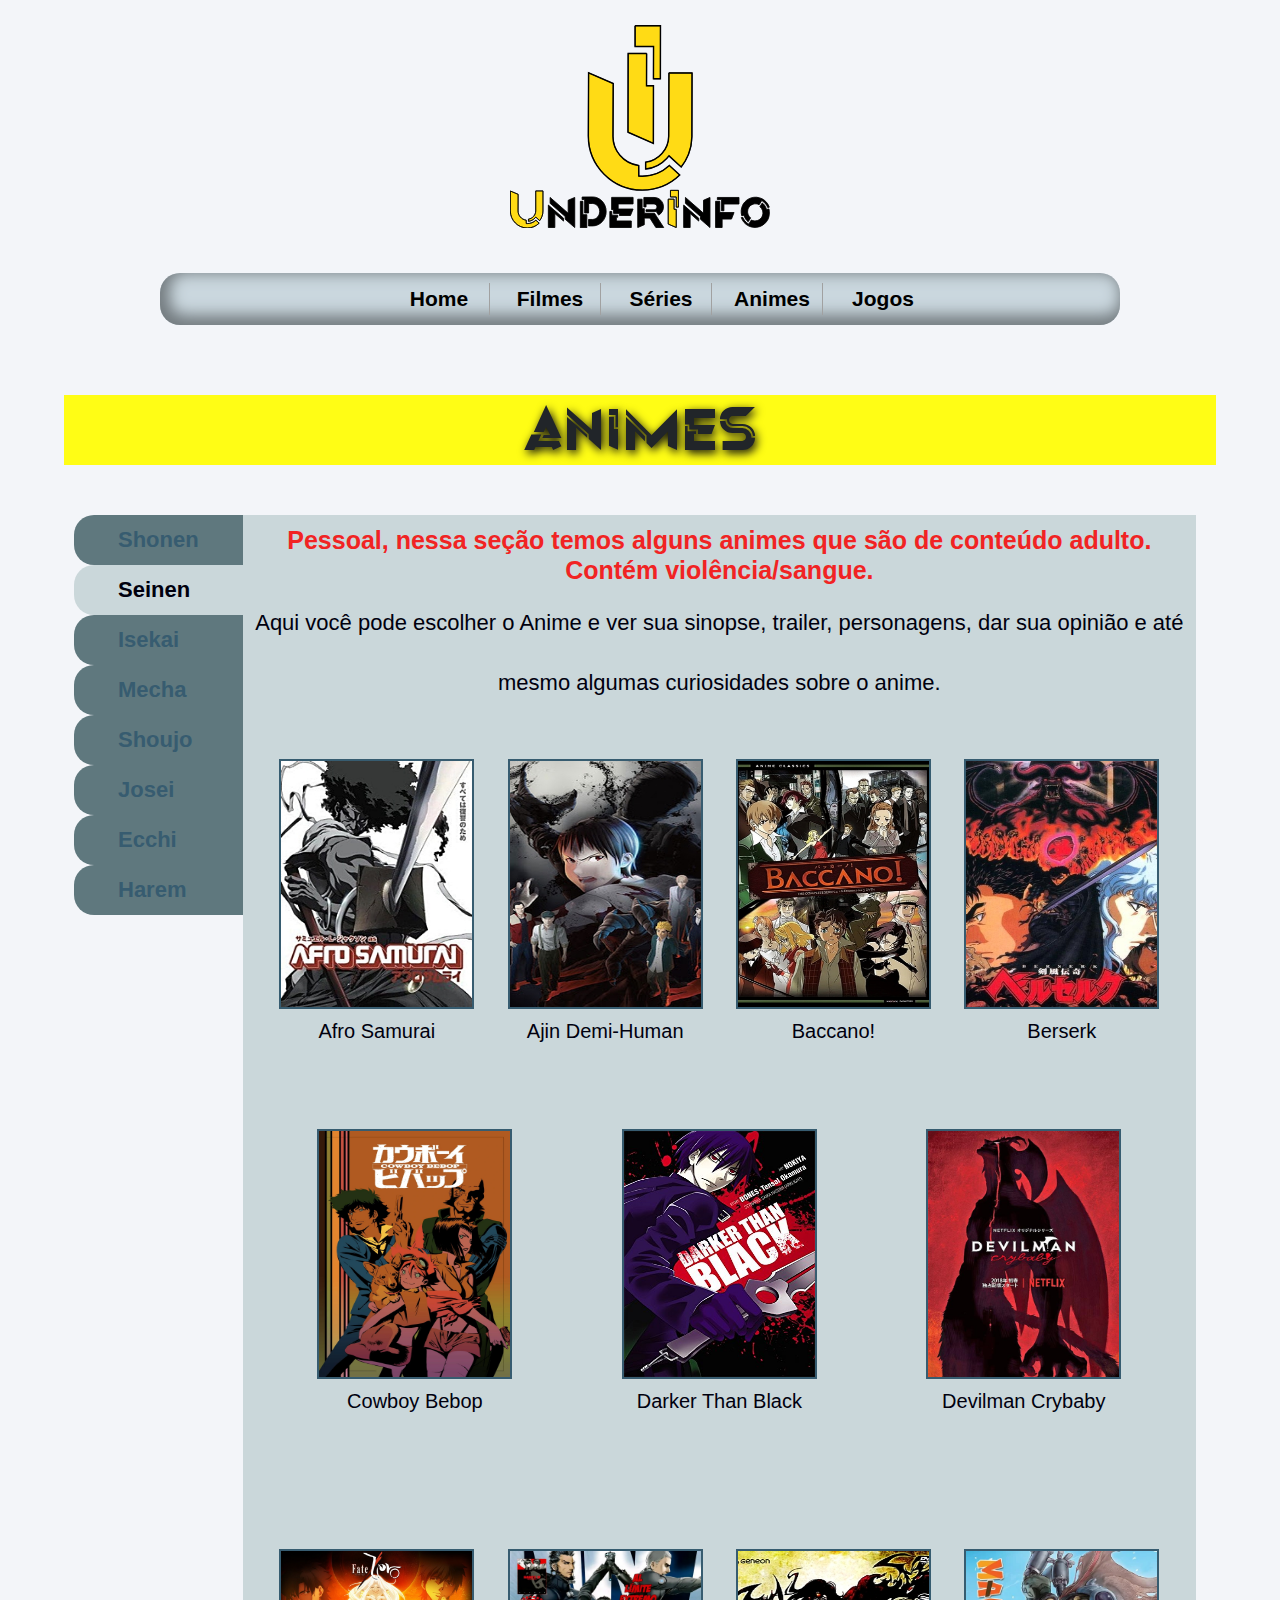
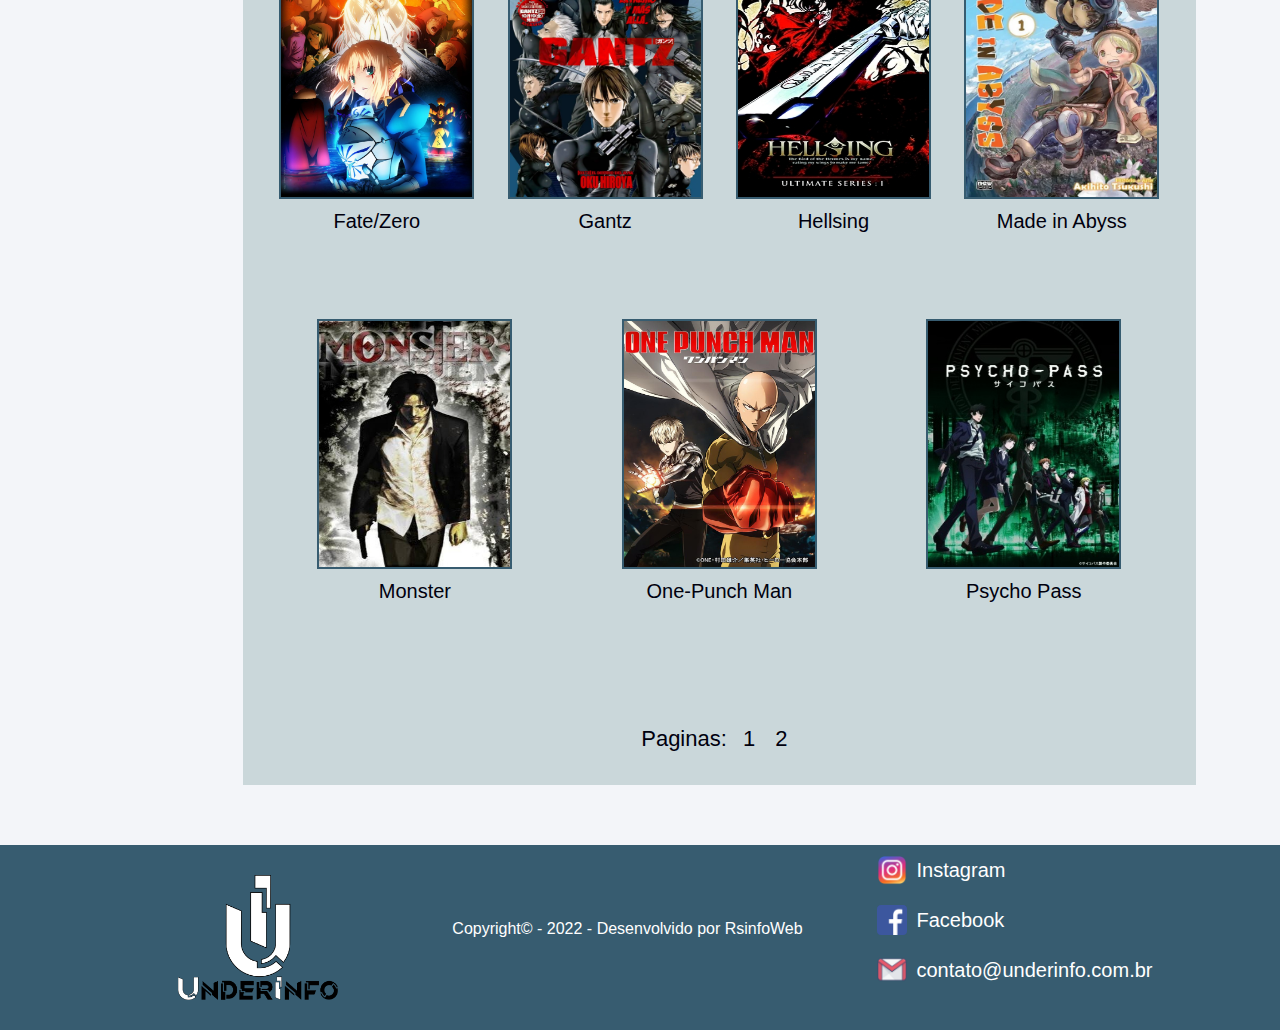
<file: SiteUnderinfo/animesseinen.html>
<!DOCTYPE html>
<html lang="pt-br">

<head>
    <meta charset="UTF-8">
    <meta http-equiv="X-UA-Compatible" content="IE=edge">
    <meta name="viewport" content="width=device-width, initial-scale=1.0">
    <title>Animes - Seinen</title>
    <link rel="stylesheet" type="text/css" href="css/bootstrap.css">
    <link rel="stylesheet" type="text/css" href="css/animate.css">
    <link rel="stylesheet" type="text/css" href="css/style.css">
</head>

<body>
    <nav>
        <div id="topo">
            <!--Inicio do Topo do Site-->
            <div id="logo">
                <object class="logo" data="img/testelogo.svg" type="image/svg+xml"></object>
                <div class="parceiros">
                    <!--Inicio das Propagandas-->

                </div>
                <!--Fim das Propagandas-->
            </div>
            <div id="menu">
                <!--Inicio do Menu-->
                <div>
                    <ul>
                        <li style="border: none;"><a href="index.html">Home</a></li>
                        <li><a href="filmes.html">Filmes</a></li>
                        <li><a href="series.html">Séries</a></li>
                        <li><a href="animes.html">Animes</a></li>
                        <li><a href="jogos.html">Jogos</a></li>
                    </ul>
                </div>
            </div>
            <!--Fim do Menu-->
        </div>
        <!--Fim do Topo do Site-->
    </nav>
    <header>
        <div id="conteiner-filmes">
            <div id="titulo-pagina">
                <h1 class="animated forward bounceInLeft">Animes</h1>
            </div>
            <div id="conteudo-filmes">
                
                <div id="nav-abas">
                    <ul>
                        <li id="proxima"><a href="animes.html">Shonen</a></li>
                        <li><a href="animesseinen.html">Seinen</a></li>
                        <li id="proxima"><a href="animesisekai.html">Isekai</a></li>
                        <li id="proxima"><a href="animesmecha.html">Mecha</a></li>
                        <li id="proxima"><a href="animesshoujo.html">Shoujo</a></li>
                        <li id="proxima"><a href="animesjosei.html">Josei</a></li>
                        <li id="proxima"><a href="animesecchi.html">Ecchi</a></li>
                        <li id="proxima"><a href="animesharem.html">Harem</a></li>

                    </ul>
                </div>
                <div id="filmes">
                    <h2 style="font-size: 25px; margin-top: 10px; color: rgb(241, 35, 35);">Pessoal, nessa seção temos alguns animes que são de conteúdo adulto. Contém violência/sangue. </h2>
                    <p>Aqui você pode escolher o Anime e ver sua sinopse, trailer, personagens,
                        dar sua opinião e até mesmo algumas curiosidades sobre o anime. </p>
                    <div class="pos-filmes">

                        <div class="box">
                            <div class="capa-filme">
                                <a href="anime15.html"><img src="img/capaanimes/Seinen/Afro Samurai.jpg"
                                        alt="capaanimeafrosamurai"></a>
                            </div>
                            <a href="anime15.html">
                                <h2>Afro Samurai</h2>
                            </a>
                        </div>
                        <div class="box">
                            <div class="capa-filme">
                                <a href="anime16.html"><img src="img/capaanimes/Seinen/Ajin Demi-Human.jpg"
                                        alt="capaanimeajindemihuman"></a>
                            </div>
                            <a href="anime16.html">
                                <h2>Ajin Demi-Human</h2>
                            </a>
                        </div>
                        <div class="box">
                            <div class="capa-filme">
                                <a href="anime17.html"><img src="img/capaanimes/Seinen/Baccano!.jpg"
                                        alt="capaanimebaccano"></a>
                            </div>
                            <a href="anime17.html">
                                <h2>Baccano!</h2>
                            </a>
                        </div>
                        <div class="box">
                            <div class="capa-filme">
                                <a href="anime18.html"><img src="img/capaanimes/Seinen/Berserk.jpg"
                                        alt="capaanimeberserk"></a>
                            </div>
                            <a href="anime18.html">
                                <h2>Berserk</h2>
                            </a>
                        </div>
                        <div class="box">
                            <div class="capa-filme">
                                <a href="anime19.html"><img src="img/capaanimes/Seinen/Cowboy_Bebop.webp"
                                        alt="capaanimebowboybebop"></a>
                            </div>
                            <a href="anime19.html">
                                <h2>Cowboy Bebop</h2>
                            </a>
                        </div>
                        <div class="box">
                            <div class="capa-filme">
                                <a href="anime20.html"><img src="img/capaanimes/Seinen/Darker than Black.jpg"
                                        alt="capaanimedarkerthanblack"></a>
                            </div>
                            <a href="anime20.html">
                                <h2>Darker Than Black</h2>
                            </a>
                        </div>
                        <div class="box">
                            <div class="capa-filme">
                                <a href="anime21.html"> <img src="img/capaanimes/Seinen/Devilman Crybaby.jpg"
                                        alt="capaanimedevilman"></a>
                            </div>
                            <a href="anime21.html">
                                <h2>Devilman Crybaby</h2>
                            </a>
                        </div>

                    </div>
                    <div class="pos-filmes">
                        <div class="box">
                            <div class="capa-filme">
                                <a href="anime22.html"><img src="img/capaanimes/Seinen/Fate Zero.jpg"
                                        alt="capaanimefatezero"></a>
                            </div>
                            <a href="anime22.html">
                                <h2>Fate/Zero</h2>
                            </a>
                        </div>
                        <div class="box">
                            <div class="capa-filme">
                                <a href="anime23.html"><img src="img/capaanimes/Seinen/Gantz.webp"
                                        alt="capaanimegantz"></a>
                            </div>
                            <a href="anime23.html">
                                <h2>Gantz</h2>
                            </a>
                        </div>
                        <div class="box">
                            <div class="capa-filme">
                                <a href="anime24.html"><img src="img/capaanimes/Seinen/Hellsing Ultimate.jpg"
                                        alt="capaanimenahellsing"></a>
                            </div>
                            <a href="anime24.html">
                                <h2>Hellsing</h2>
                            </a>
                        </div>
                        <div class="box">
                            <div class="capa-filme">
                                <a href="anime25.html"><img src="img/capaanimes/Seinen/Made in Abyss.webp"
                                        alt="capaanimemadeinabyss"></a>
                            </div>
                            <a href="anime25.html">
                                <h2>Made in Abyss</h2>
                            </a>
                        </div>
                        <div class="box">
                            <div class="capa-filme">
                                <a href="anime26.html"><img src="img/capaanimes/Seinen/Monster.jpeg"
                                        alt="capaanimemonster"></a>
                            </div>
                            <a href="anime26.html">
                                <h2>Monster</h2>
                            </a>
                        </div>
                        <div class="box">
                            <div class="capa-filme">
                                <a href="anime27.html"><img src="img/capaanimes/Seinen/One-Punch Man.jpg"
                                        alt="capaanimeonepunchman"></a>
                            </div>
                            <a href="anime27.html">
                                <h2>One-Punch Man</h2>
                            </a>
                        </div>
                        <div class="box">
                            <div class="capa-filme">
                                <a href="anime28.html"><img src="img/capaanimes/Seinen/Psycho Pass.jpeg"
                                        alt="capaanimepsychopass"></a>
                            </div>
                            <a href="anime28.html">
                                <h2>Psycho Pass</h2>
                            </a>
                        </div>

                    </div>
                    <div id="paginas">
                        <p>Paginas: <a href="animes.html">1</a><a href="animes.html">2</a></p>
                    </div>
                </div>
            </div>
        </div>
    </header>
    <footer>
        <div id="rodape">
            <div class="retorno">
                <a href="index.html">
                    <img class="logorodape" src="img/teste logo pb.png" alt="logounderinfo">
                </a>
            </div>
            <div id="direitos">
                <p>Copyright&copy; - 2022 - Desenvolvido por RsinfoWeb</p>
            </div>
            <div id="social">
                <ul>
                    <li><a href=""><img src="img/instagram.png" alt="">Instagram</a></li>
                    <li><a href=""><img src="img/iconefacebook.png" alt="">Facebook</a></li>
                    <li><a href=""><img src="img/gmail.png" alt="">contato@underinfo.com.br</a></li>
                </ul>
            </div>
        </div>
    </footer>
</body>

</html>
</file>
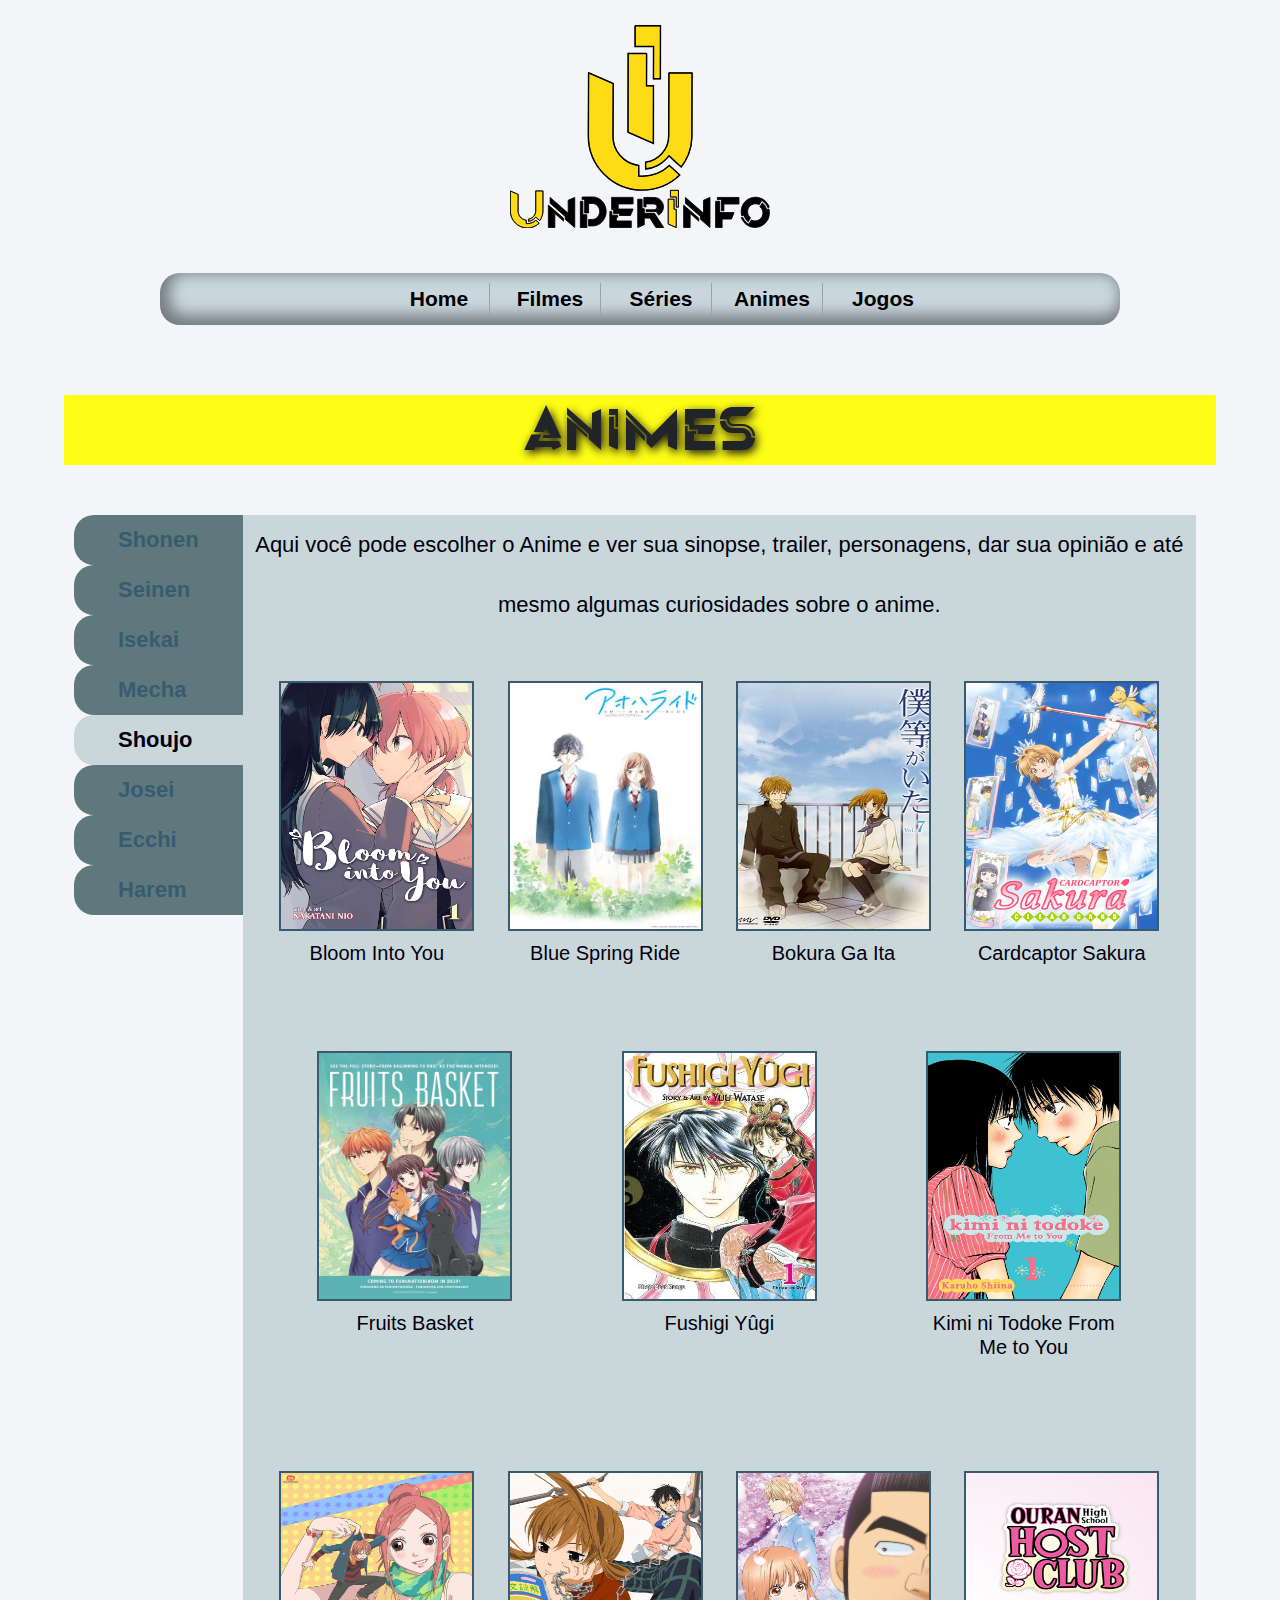
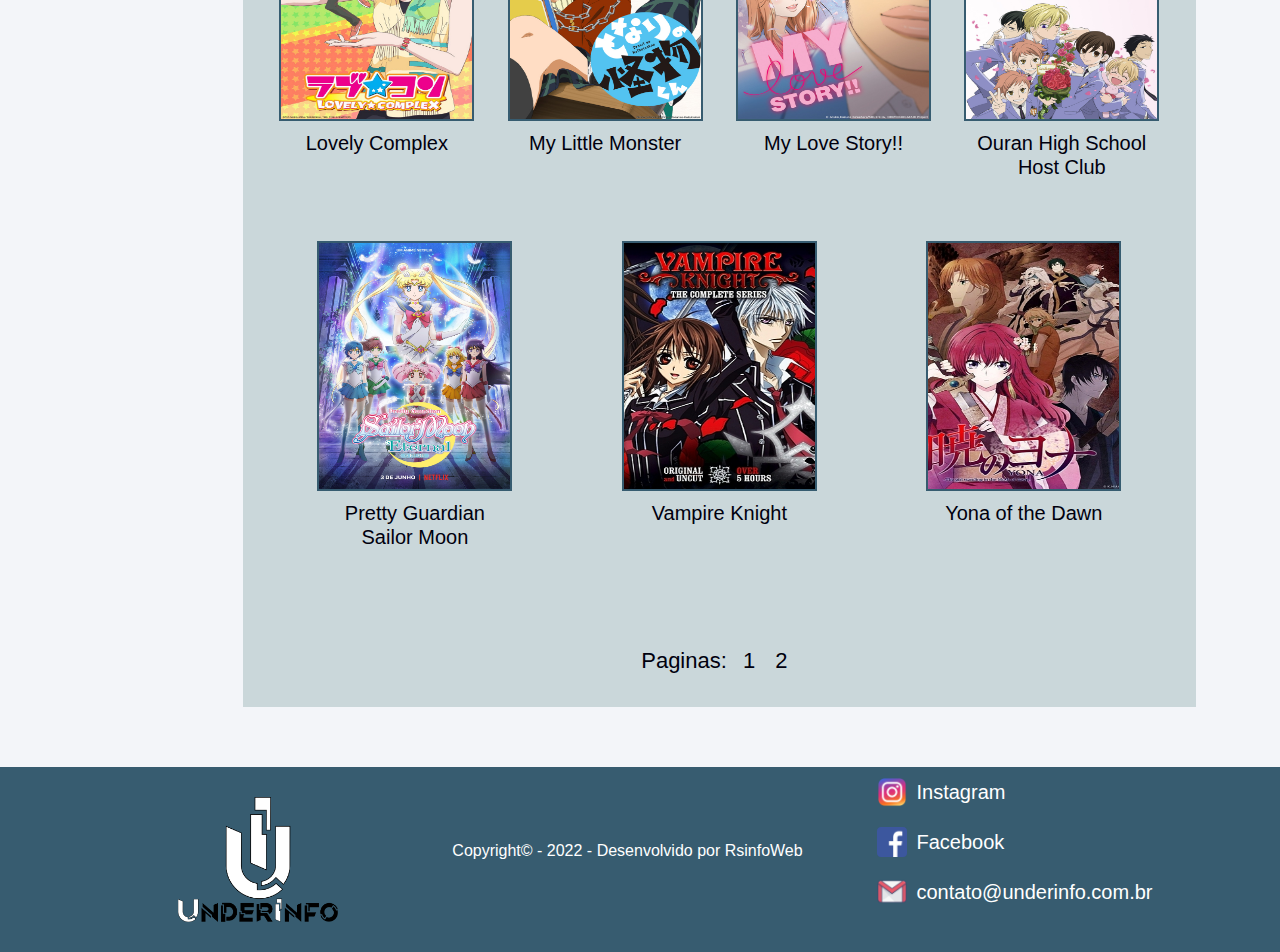
<file: SiteUnderinfo/animesshoujo.html>
<!DOCTYPE html>
<html lang="pt-br">

<head>
    <meta charset="UTF-8">
    <meta http-equiv="X-UA-Compatible" content="IE=edge">
    <meta name="viewport" content="width=device-width, initial-scale=1.0">
    <title>Animes - Shoujo</title>
    <link rel="stylesheet" type="text/css" href="css/bootstrap.css">
    <link rel="stylesheet" type="text/css" href="css/animate.css">
    <link rel="stylesheet" type="text/css" href="css/style.css">
</head>

<body>
    <nav>
        <div id="topo">
            <!--Inicio do Topo do Site-->
            <div id="logo">
                <object class="logo" data="img/testelogo.svg" type="image/svg+xml"></object>
                <div class="parceiros">
                    <!--Inicio das Propagandas-->

                </div>
                <!--Fim das Propagandas-->
            </div>
            <div id="menu">
                <!--Inicio do Menu-->
                <div>
                    <ul>
                        <li style="border: none;"><a href="index.html">Home</a></li>
                        <li><a href="filmes.html">Filmes</a></li>
                        <li><a href="series.html">Séries</a></li>
                        <li><a href="animes.html">Animes</a></li>
                        <li><a href="jogos.html">Jogos</a></li>
                    </ul>
                </div>
            </div>
            <!--Fim do Menu-->
        </div>
        <!--Fim do Topo do Site-->
    </nav>
    <header>
        <div id="conteiner-filmes">
            <div id="titulo-pagina">
                <h1 class="animated forward bounceInLeft">Animes</h1>
            </div>
            <div id="conteudo-filmes">
                <div id="nav-abas">
                    <ul>
                        <li id="proxima"><a href="animes.html">Shonen</a></li>
                        <li id="proxima"><a href="animesseinen.html">Seinen</a></li>
                        <li id="proxima"><a href="animesisekai.html">Isekai</a></li>
                        <li id="proxima"><a href="animesmecha.html">Mecha</a></li>
                        <li ><a href="animesshoujo.html">Shoujo</a></li>
                        <li id="proxima"><a href="animesjosei.html">Josei</a></li>
                        <li id="proxima"><a href="animesecchi.html">Ecchi</a></li>
                        <li id="proxima"><a href="animesharem.html">Harem</a></li>

                    </ul>
                </div>
                <div id="filmes">
                    <p>Aqui você pode escolher o Anime e ver sua sinopse, trailer, personagens,
                        dar sua opinião e até mesmo algumas curiosidades sobre o anime. </p>
                    <div class="pos-filmes">

                        <div class="box">
                            <div class="capa-filme">
                                <a href="anime57.html"><img src="img/capaanimes/Shoujo/Bloom Into You.jpg"
                                        alt="capaanimeascendanceofabook"></a>
                            </div>
                            <a href="anime57.html">
                                <h2>Bloom Into You</h2>
                            </a>
                        </div>
                        <div class="box">
                            <div class="capa-filme">
                                <a href="anime58.html"><img
                                        src="img/capaanimes/Shoujo/Blue Spring Ride.jpg"
                                        alt="capaanimedeathmarch"></a>
                            </div>
                            <a href="anime58.html">
                                <h2>Blue Spring Ride</h2>
                            </a>
                        </div>
                        <div class="box">
                            <div class="capa-filme">
                                <a href="anime59.html"><img
                                        src="img/capaanimes/Shoujo/bokura-ga-ita_t23855_6.jpg"
                                        alt="capaanimebaccano"></a>
                            </div>
                            <a href="anime59.html">
                                <h2>Bokura Ga Ita</h2>
                            </a>
                        </div>
                        <div class="box">
                            <div class="capa-filme">
                                <a href="anime60.html"><img src="img/capaanimes/Shoujo/Cardcaptor Sakura.jpg"
                                        alt="capaanimejobless"></a>
                            </div>
                            <a href="anime60.html">
                                <h2>Cardcaptor Sakura</h2>
                            </a>
                        </div>
                        <div class="box">
                            <div class="capa-filme">
                                <a href="anime61.html"><img src="img/capaanimes/Shoujo/Fruits Basket.jpg"
                                        alt="capaanimeloghorizon"></a>
                            </div>
                            <a href="anime61.html">
                                <h2>Fruits Basket</h2>
                            </a>
                        </div>
                        <div class="box">
                            <div class="capa-filme">
                                <a href="anime62.html"><img src="img/capaanimes/Shoujo/Fushigi Yûgi.jpg"
                                        alt="capaanimedarkerthanblack"></a>
                            </div>
                            <a href="anime62.html">
                                <h2>Fushigi Yûgi</h2>
                            </a>
                        </div>
                        <div class="box">
                            <div class="capa-filme">
                                <a href="anime63.html"> <img
                                        src="img/capaanimes/Shoujo/Kimi ni Todoke From Me to You.jpg"
                                        alt="capaanimeproblemchildren"></a>
                            </div>
                            <a href="anime63.html">
                                <h2>Kimi ni Todoke From Me to You</h2>
                            </a>
                        </div>

                    </div>
                    <div class="pos-filmes">
                        <div class="box">
                            <div class="capa-filme">
                                <a href="anime64.html"><img src="img/capaanimes/Shoujo/Lovely Complex.jpg"
                                        alt="capaanimerezero"></a>
                            </div>
                            <a href="anime64.html">
                                <h2>Lovely Complex</h2>
                            </a>
                        </div>
                        <div class="box">
                            <div class="capa-filme">
                                <a href="anime65.html"><img src="img/capaanimes/Shoujo/My Little Monster.jpg"
                                        alt="capaanimesonyboy"></a>
                            </div>
                            <a href="anime65.html">
                                <h2>My Little Monster</h2>
                            </a>
                        </div>
                        <div class="box">
                            <div class="capa-filme">
                                <a href="anime66.html"><img src="img/capaanimes/Shoujo/My Love Story!!.jpg"
                                        alt="capaanimetanya"></a>
                            </div>
                            <a href="anime66.html">
                                <h2>My Love Story!!</h2>
                            </a>
                        </div>
                        <div class="box">
                            <div class="capa-filme">
                                <a href="anime67.html"><img src="img/capaanimes/Shoujo/Ouran High School Host Club.jpg"
                                        alt="capaanimetatenoyusha"></a>
                            </div>
                            <a href="anime67.html">
                                <h2>Ouran High School Host Club</h2>
                            </a>
                        </div>
                        <div class="box">
                            <div class="capa-filme">
                                <a href="anime68.html"><img
                                        src="img/capaanimes/Shoujo/Pretty Guardian Sailor Moon.webp"
                                        alt="capaanimethasttime"></a>
                            </div>
                            <a href="anime68.html">
                                <h2>Pretty Guardian Sailor Moon</h2>
                            </a>
                        </div>
                        <div class="box">
                            <div class="capa-filme">
                                <a href="anime69.html"><img
                                        src="img/capaanimes/Shoujo/Vampire Knight.jpg"
                                        alt="capaanimeonepunchman"></a>
                            </div>
                            <a href="anime69.html">
                                <h2>Vampire Knight</h2>
                            </a>
                        </div>
                        <div class="box">
                            <div class="capa-filme">
                                <a href="anime70.html"><img
                                        src="img/capaanimes/Shoujo/Yona of the Dawn.jpg"
                                        alt="capaanimepsychopass"></a>
                            </div>
                            <a href="anime70.html">
                                <h2>Yona of the Dawn</h2>
                            </a>
                        </div>

                    </div>
                    <div id="paginas">
                        <p>Paginas: <a href="animes.html">1</a><a href="animes.html">2</a></p>
                    </div>
                </div>
            </div>
        </div>
    </header>
    <footer>
        <div id="rodape">
            <div class="retorno">
                <a href="index.html">
                    <img class="logorodape" src="img/teste logo pb.png" alt="logounderinfo">
                </a>
            </div>
            <div id="direitos">
                <p>Copyright&copy; - 2022 - Desenvolvido por RsinfoWeb</p>
            </div>
            <div id="social">
                <ul>
                    <li><a href=""><img src="img/instagram.png" alt="">Instagram</a></li>
                    <li><a href=""><img src="img/iconefacebook.png" alt="">Facebook</a></li>
                    <li><a href=""><img src="img/gmail.png" alt="">contato@underinfo.com.br</a></li>
                </ul>
            </div>
        </div>
    </footer>
</body>

</html>
</file>
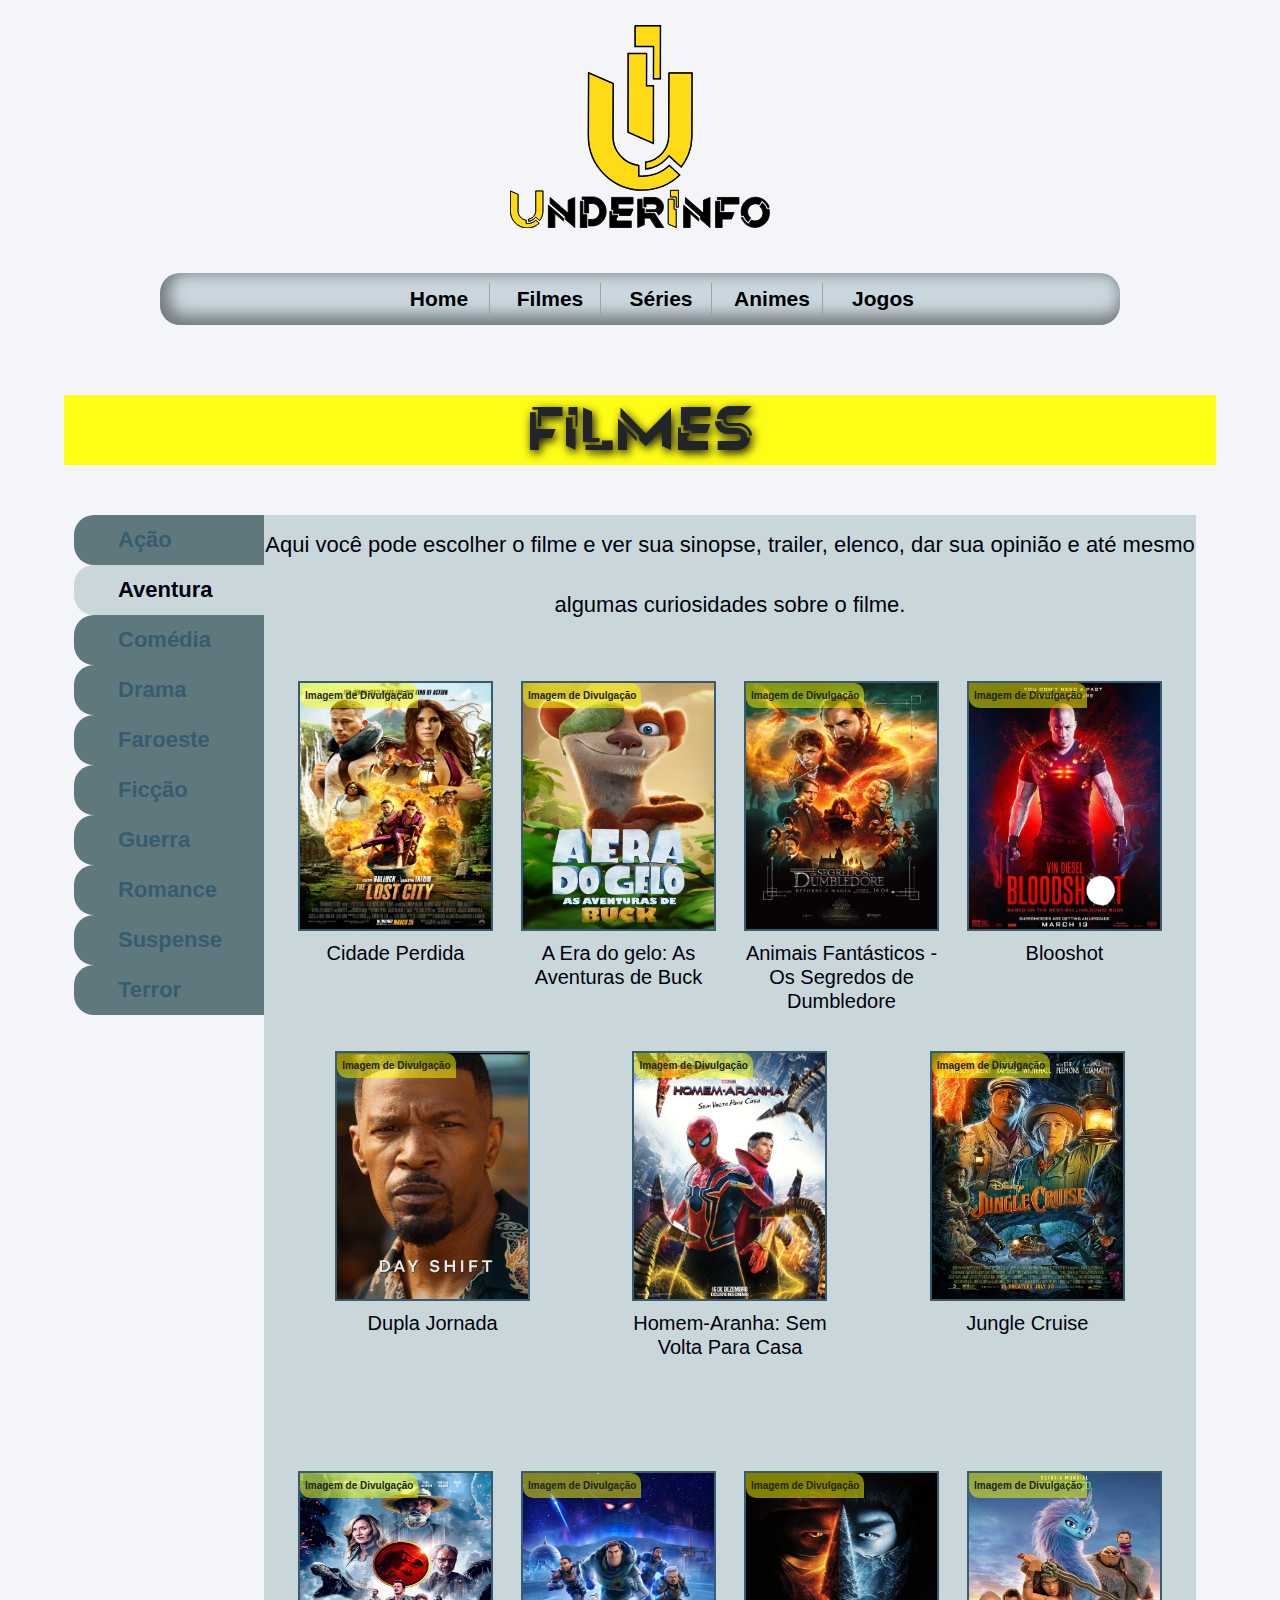
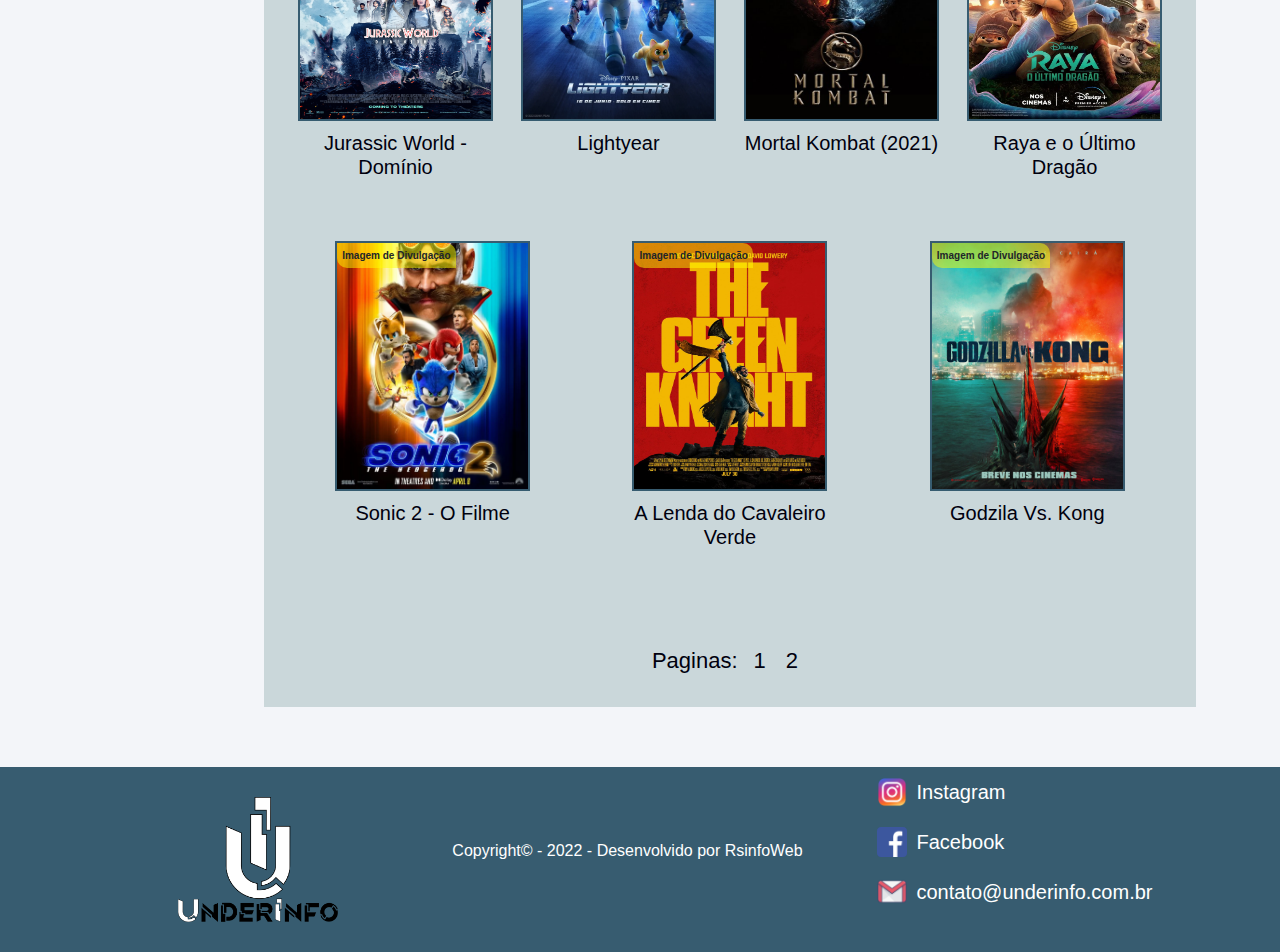
<file: SiteUnderinfo/Aventura.html>
<!DOCTYPE html>
<html lang="pt-br">

<head>
    <meta charset="UTF-8">
    <meta http-equiv="X-UA-Compatible" content="IE=edge">
    <meta name="viewport" content="width=device-width, initial-scale=1.0">
    <title>Filmes - Aventura</title>
    <link rel="stylesheet" type="text/css" href="css/bootstrap.css">
    <link rel="stylesheet" type="text/css" href="css/animate.css">
    <link rel="stylesheet" type="text/css" href="css/style.css">
</head>

<body>
    <header>
        <nav>
            <div id="topo">
                <!--Inicio do Topo do Site-->
                <div id="logo">
                    <object class="logo" data="img/testelogo.svg" type="image/svg+xml"></object>
                    <div class="parceiros">
                        <!--Inicio das Propagandas-->

                    </div>
                    <!--Fim das Propagandas-->
                </div>
                <div id="menu">
                    <!--Inicio do Menu-->
                    <div>
                        <ul>
                            <li style="border: none;"><a href="index.html">Home</a></li>
                            <li><a href="filmes.html">Filmes</a></li>
                            <li><a href="series.html">Séries</a></li>
                            <li><a href="animes.html">Animes</a></li>
                            <li><a href="jogos.html">Jogos</a></li>
                        </ul>
                    </div>
                </div>
                <!--Fim do Menu-->
            </div>
            <!--Fim do Topo do Site-->
        </nav>
    </header>
    <main>
        <div id="conteiner-filmes">
            <div id="titulo-pagina">
                <h1 class="animated forward bounceInLeft">FILMES</h1>
            </div>
            <div id="conteudo-filmes">
                <div id="nav-abas">
                    <ul>
                        <li id="proxima"><a href="filmes.html">Ação</a></li>
                        <li><a href="Aventura.html">Aventura</a></li>
                        <li id="proxima"><a href="comedia.html">Comédia</a></li>
                        <li id="proxima"><a href="drama.html">Drama</a></li>
                        <li id="proxima"><a href="faroeste.html">Faroeste</a></li>
                        <li id="proxima"><a href="ficcao.html">Ficção</a></li>
                        <li id="proxima"><a href="guerra.html">Guerra</a></li>
                        <li id="proxima"><a href="romance.html">Romance</a></li>
                        <li id="proxima"><a href="suspense.html">Suspense</a></li>
                        <li id="proxima"><a href="terror.html">Terror</a></li>
                    </ul>
                </div>
                <div id="filmes">
                    <p>Aqui você pode escolher o filme e ver sua sinopse, trailer, elenco,
                        dar sua opinião e até mesmo algumas curiosidades sobre o filme. </p>
                    <div class="pos-filmes">

                        <div class="box">
                            <div class="capa-filme">
                                <a href="filme15.html"><img src="img/capafilmes/Aventura/A cidade perdida.webp"
                                        title="Cidade Perdida" alt="filme15"></a>
                                <div class="fontes"><span>Imagem de Divulgação </span></div>
                            </div>
                            <a href="filme15.html">
                                <h2>Cidade Perdida</h2>
                            </a>
                        </div>
                        <div class="box">
                            <div class="capa-filme">
                                <a href="filme16.html"><img
                                        src="img/capafilmes/Aventura/a era do gelo as aventuras de buck.jpg"
                                       title="A Era do gelo: As Aventuras de Buck" alt="filme16"></a>
                                <div class="fontes"><span>Imagem de Divulgação </span></div>
                            </div>
                            <a href="filme16.html">
                                <h2>A Era do gelo: As Aventuras de Buck</h2>
                            </a>
                        </div>
                        <div class="box">
                            <div class="capa-filme">
                                <a href="filme17.html"><img
                                        src="img/capafilmes/Aventura/Animais Fantásticos – Os Segredos de Dumbledore.jpg"
                                       title="Animais Fantásticos - Os Segredos de Dumbledore" alt="filme17"></a>
                                <div class="fontes"><span>Imagem de Divulgação </span></div>
                            </div>
                            <a href="filme17.html">
                                <h2>Animais Fantásticos - Os Segredos de Dumbledore</h2>
                            </a>
                        </div>
                        <div class="box">
                            <div class="capa-filme">
                                <a href="filme18.html"><img src="img/capafilmes/Aventura/Bloodshot.jpg"
                                       title="Blooshot" alt="filme18"></a>
                                <div class="fontes"><span>Imagem de Divulgação </span></div>
                            </div>
                            <a href="filme18.html">
                                <h2>Blooshot</h2>
                            </a>
                        </div>
                        <div class="box">
                            <div class="capa-filme">
                                <a href="filme19.html"><img src="img/capafilmes/Aventura/Dupla Jornada.webp"
                                       title="Dupla Jornada" alt="filme19"></a>
                                <div class="fontes"><span>Imagem de Divulgação </span></div>
                            </div>
                            <a href="filme19.html">
                                <h2>Dupla Jornada</h2>
                            </a>
                        </div>
                        <div class="box">
                            <div class="capa-filme">
                                <a href="filme20.html"><img
                                        src="img/capafilmes/Aventura/homem aranha sem volta pra casa.webp"
                                      title="Homem-Aranha: Sem Volta Para Casa"  alt="filme20"></a>
                                <div class="fontes"><span>Imagem de Divulgação </span></div>
                            </div>
                            <a href="filme20.html">
                                <h2>Homem-Aranha: Sem Volta Para Casa</h2>
                            </a>
                        </div>
                        <div class="box">
                            <div class="capa-filme">
                                <a href="filme21.html"><img src="img/capafilmes/Aventura/Jungle Cruise.jpg"
                                      title="Jungle Cruise"  alt="filme21"></a>
                                <div class="fontes"><span>Imagem de Divulgação </span></div>
                            </div>
                            <a href="filme21.html">
                                <h2>Jungle Cruise</h2>
                            </a>
                        </div>

                    </div>
                    <div class="pos-filmes">
                        <div class="box">
                            <div class="capa-filme">
                                <a href="filme22.html"><img src="img/capafilmes/Aventura/jurassic world domino.png"
                                       title="Jurassic World - Domínio" alt="filme22"></a>
                                <div class="fontes"><span>Imagem de Divulgação </span></div>
                            </div>
                            <a href="filme22.html">
                                <h2>Jurassic World - Domínio</h2>
                            </a>
                        </div>
                        <div class="box">
                            <div class="capa-filme">
                                <a href="filme23.html"><img src="img/capafilmes/Aventura/Lightyear.webp"
                                      title="Lightyear"  alt="filme23"></a>
                                <div class="fontes"><span>Imagem de Divulgação </span></div>
                            </div>
                            <a href="filme23.html">
                                <h2>Lightyear</h2>
                            </a>
                        </div>
                        <div class="box">
                            <div class="capa-filme">
                                <a href="filme24.html"><img src="img/capafilmes/Aventura/Mortal Kombat.jpg"
                                       title="Mortal Kombat (2021)" alt="filme24"></a>
                                <div class="fontes"><span>Imagem de Divulgação </span></div>
                            </div>
                            <a href="filme24.html">
                                <h2>Mortal Kombat (2021)</h2>
                            </a>
                        </div>
                        <div class="box">
                            <div class="capa-filme">
                                <a href="filme25.html"><img src="img/capafilmes/Aventura/Raya e o Último Dragão.webp"
                                      title="Raya e o Último Dragão"  alt="filme25"></a>
                                <div class="fontes"><span>Imagem de Divulgação </span></div>
                            </div>
                            <a href="filme25.html">
                                <h2>Raya e o Último Dragão</h2>
                            </a>
                        </div>
                        <div class="box">
                            <div class="capa-filme">
                                <a href="filme26.html"><img src="img/capafilmes/Aventura/Sonic2.webp" title="Sonic 2 - O Filme" alt="filme26"></a>
                                <div class="fontes"><span>Imagem de Divulgação </span></div>
                            </div>
                            <a href="filme26.html">
                                <h2>Sonic 2 - O Filme</h2>
                            </a>
                        </div>
                        <div class="box">
                            <div class="capa-filme">
                                <a href="filme27.html"><img src="img/capafilmes/Aventura/The Green Knight.jpg"
                                      title="A Lenda do Cavaleiro Verde"  alt="filme27"></a>
                                <div class="fontes"><span>Imagem de Divulgação </span></div>
                            </div>
                            <a href="filme27.html">
                                <h2>A Lenda do Cavaleiro Verde</h2>
                            </a>
                        </div>
                        <div class="box">
                            <div class="capa-filme">
                                <a href="filme28.html"><img src="img/capafilmes/Aventura/godizilaxkong.jpg"
                                      title="Godzila Vs. Kong"  alt="filme28"></a>
                                <div class="fontes"><span>Imagem de Divulgação </span></div>
                            </div>
                            <a href="filme28.html">
                                <h2>Godzila Vs. Kong</h2>
                            </a>
                        </div>

                    </div>
                    <div id="paginas">
                        <p>Paginas: <a href="Aventura.html">1</a><a href="Aventura.html">2</a></p>
                    </div>
                </div>

            </div>
        </div>
    </main>
    <footer>
        <div id="rodape">
            <div class="retorno">
                <a href="index.html">
                    <img class="logorodape" src="img/teste logo pb.png" alt="logounderinfo">
                </a>
            </div>
            <div id="direitos">
                <p>Copyright&copy; - 2022 - Desenvolvido por RsinfoWeb</p>
            </div>
            <div id="social">
                <ul>
                    <li><a href=""><img src="img/instagram.png" alt="">Instagram</a></li>
                    <li><a href=""><img src="img/iconefacebook.png" alt="">Facebook</a></li>
                    <li><a href=""><img src="img/gmail.png" alt="">contato@underinfo.com.br</a></li>
                </ul>
            </div>
        </div>
    </footer>
</body>

</html>
</file>
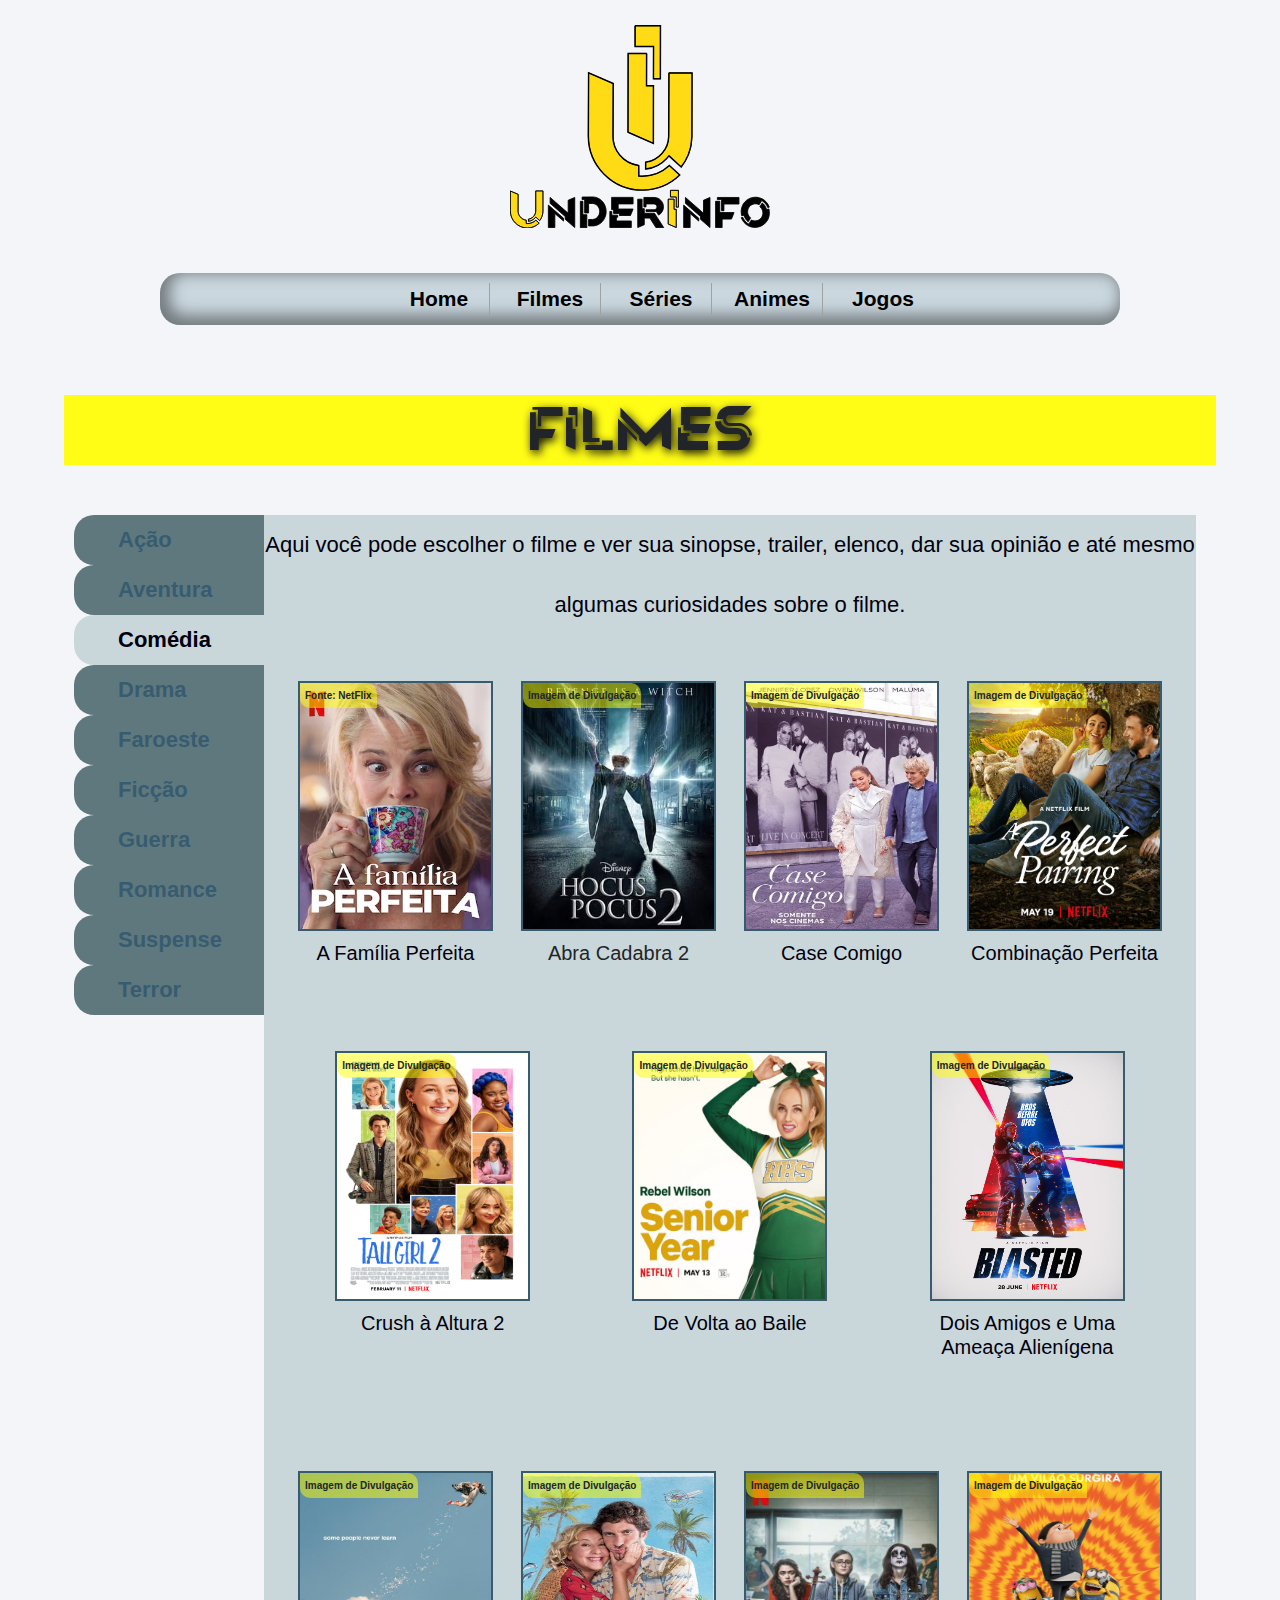
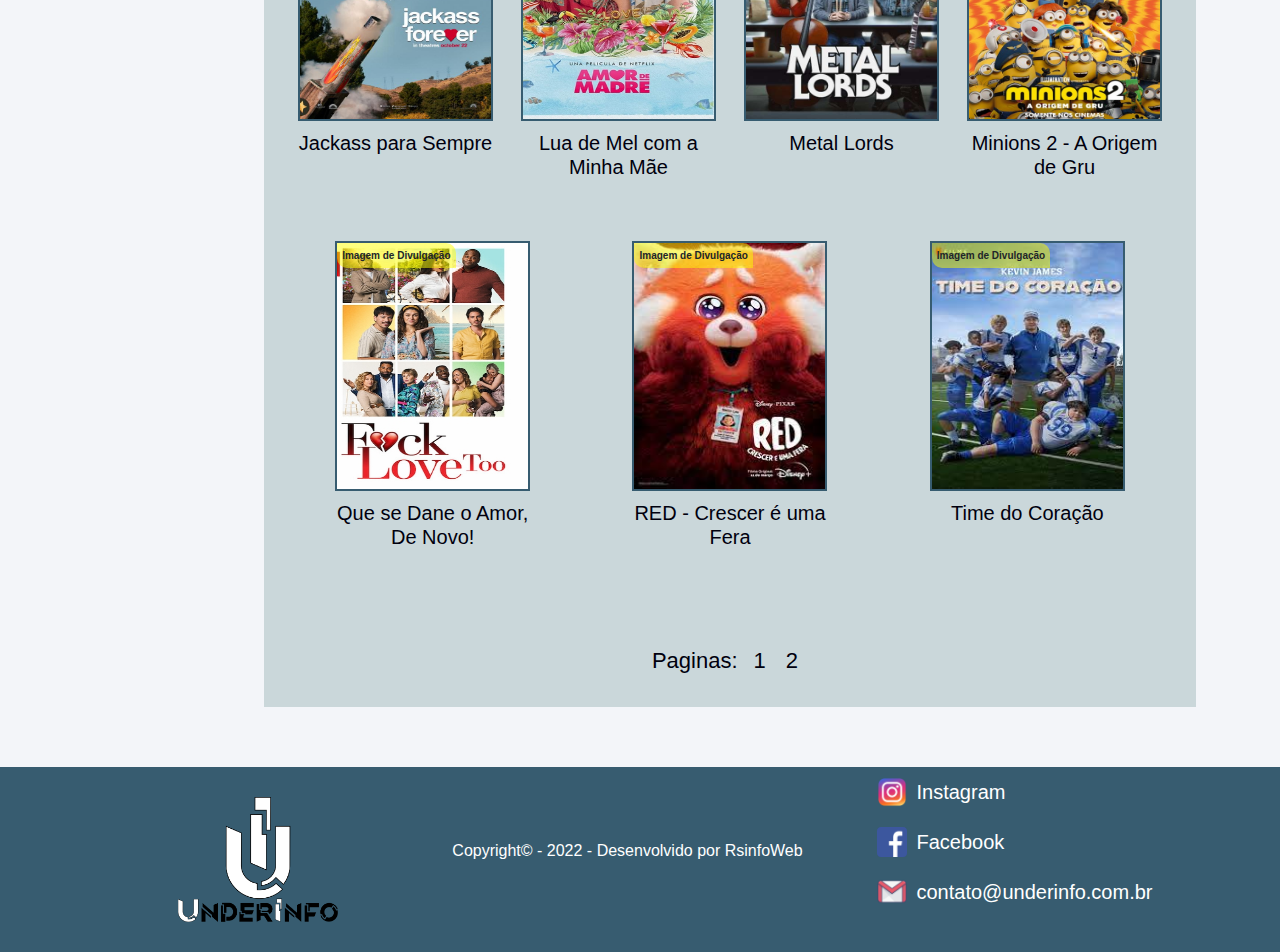
<file: SiteUnderinfo/comedia.html>
<!DOCTYPE html>
<html lang="pt-br">

<head>
    <meta charset="UTF-8">
    <meta http-equiv="X-UA-Compatible" content="IE=edge">
    <meta name="viewport" content="width=device-width, initial-scale=1.0">
    <title>Filmes - Comédia</title>
    <link rel="stylesheet" type="text/css" href="css/bootstrap.css">
    <link rel="stylesheet" type="text/css" href="css/animate.css">
    <link rel="stylesheet" type="text/css" href="css/style.css">
</head>

<body>
    <header>
        <nav>
            <div id="topo">
                <!--Inicio do Topo do Site-->
                <div id="logo">
                    <object class="logo" data="img/testelogo.svg" type="image/svg+xml"></object>
                    <div class="parceiros">
                        <!--Inicio das Propagandas-->

                        <!--Fim das Propagandas-->
                    </div>
                </div>
                <div id="menu">
                    <!--Inicio do Menu-->
                    <div>
                        <ul>
                            <li style="border: none;"><a href="index.html">Home</a></li>
                            <li><a href="filmes.html">Filmes</a></li>
                            <li><a href="series.html">Séries</a></li>
                            <li><a href="animes.html">Animes</a></li>
                            <li><a href="jogos.html">Jogos</a></li>
                        </ul>
                    </div>
                </div>
                <!--Fim do Menu-->
            </div>
            <!--Fim do Topo do Site-->
        </nav>
    </header>
    <main>
        <div id="conteiner-filmes">
            <div id="titulo-pagina">
                <h1 class="animated forward bounceInLeft">FILMES</h1>
            </div>
            <div id="conteudo-filmes">
                <div id="nav-abas">
                    <ul>
                        <li id="proxima"><a href="filmes.html">Ação</a></li>
                        <li id="proxima"><a href="Aventura.html">Aventura</a></li>
                        <li><a href="comedia.html">Comédia</a></li>
                        <li id="proxima"><a href="drama.html">Drama</a></li>
                        <li id="proxima"><a href="faroeste.html">Faroeste</a></li>
                        <li id="proxima"><a href="ficcao.html">Ficção</a></li>
                        <li id="proxima"><a href="guerra.html">Guerra</a></li>
                        <li id="proxima"><a href="romance.html">Romance</a></li>
                        <li id="proxima"><a href="suspense.html">Suspense</a></li>
                        <li id="proxima"><a href="terror.html">Terror</a></li>
                    </ul>
                </div>
                <div id="filmes">
                    <p>Aqui você pode escolher o filme e ver sua sinopse, trailer, elenco,
                        dar sua opinião e até mesmo algumas curiosidades sobre o filme. </p>
                    <div class="pos-filmes">

                        <div class="box">
                            <div class="capa-filme">
                                <a href="filme29.html"><img src="img/capafilmes/Comedia/A Família Perfeita.webp" title="A Família Perfeita" alt="filme29"></a>
                                <div class="fontes"><span>Fonte: NetFlix </span></div>
                            </div>
                            <a href="filme29.html"><h2>A Família Perfeita</h2></a>
                        </div>
                        <div class="box">
                            <div class="capa-filme">
                                <a href="filme30.html"></a><img src="img/capafilmes/Comedia/ABRACADABRA 2.jpg" title="Abra Cadabra 2" alt="filme30">
                                <div class="fontes"><span>Imagem de Divulgação </span></div>
                            </div>
                            <h2>Abra Cadabra 2</h2>
                        </div>
                        <div class="box">
                            <div class="capa-filme">
                                <a href="filme31.html"><img src="img/capafilmes/Comedia/CASE COMIGO.jpg" title="Case Comigo" alt="filme31"></a>
                                <div class="fontes"><span>Imagem de Divulgação </span></div>
                            </div>
                            <a href="filme31.html"><h2>Case Comigo</h2></a>
                        </div>
                        <div class="box">
                            <div class="capa-filme">
                                <a href="filme32.html"><img src="img/capafilmes/Comedia/Combinação Perfeita.jpg" alt="filme32"></a>
                                <div class="fontes"><span>Imagem de Divulgação </span></div>
                            </div>
                            <a href="filme32.html"><h2>Combinação Perfeita</h2></a>
                        </div>
                        <div class="box">
                            <div class="capa-filme">
                                <a href="filme33.html"><img src="img/capafilmes/Comedia/Crush à Altura 2.jpg" alt="filme33"></a>
                                <div class="fontes"><span>Imagem de Divulgação </span></div>
                            </div>
                            <a href="filme33.html"><h2>Crush à Altura 2</h2></a>
                        </div>
                        <div class="box">
                            <div class="capa-filme">
                                <a href="filme34.html"><img src="img/capafilmes/Comedia/De Volta ao Baile.jpg" title="De Volta ao Baile" alt="filme34"></a>
                                <div class="fontes"><span>Imagem de Divulgação </span></div>
                            </div>
                            <a href="filme34.html"><h2>De Volta ao Baile</h2></a>
                        </div>
                        <div class="box">
                            <div class="capa-filme">
                                <a href="filme35.html"><img src="img/capafilmes/Comedia/Dois Amigos e Uma Ameaça Alienígena.jpg" title="Dois Amigos e Uma Ameaça Alienígena" alt="filme35"></a>
                                <div class="fontes"><span>Imagem de Divulgação </span></div>
                            </div>
                            <a href="filme35.html"><h2>Dois Amigos e Uma Ameaça Alienígena</h2></a>
                        </div>

                    </div>
                    <div class="pos-filmes">
                        <div class="box">
                            <div class="capa-filme">
                                <a href="filme36.html"><img src="img/capafilmes/Comedia/JACKASS PARA SEMPRE.jpg" title="Jackass para Sempre" alt="filme36"></a>
                                <div class="fontes"><span>Imagem de Divulgação </span></div>
                            </div>
                            <a href="filme36.html"><h2>Jackass para Sempre</h2></a>
                        </div>
                        <div class="box">
                            <div class="capa-filme">
                                <a href="filme37.html"><img src="img/capafilmes/Comedia/Lua de Mel com a Minha Mãe.jpg" title="Lua de Mel com a Minha Mãe" alt="filme37"></a>
                                <div class="fontes"><span>Imagem de Divulgação </span></div>
                            </div>
                            <a href="filme37.html"><h2>Lua de Mel com a Minha Mãe</h2></a>
                        </div>
                        <div class="box">
                            <div class="capa-filme">
                                <a href="filme38.html"><img src="img/capafilmes/Comedia/Metal Lords.jpg" title="Metal Lords" alt="filme38"></a>
                                <div class="fontes"><span>Imagem de Divulgação </span></div>
                            </div>
                            <a href="filme38.html"><h2>Metal Lords</h2></a>
                        </div>
                        <div class="box">
                            <div class="capa-filme">
                                <a href="filme39.html"><img src="img/capafilmes/Comedia/MINIONS 2 A ORIGEM DE GRU.jpg" title="Minions 2 - A Origem de Gru" alt="filme39"></a>
                                <div class="fontes"><span>Imagem de Divulgação </span></div>
                            </div>
                            <a href="filme39.html"><h2>Minions 2 - A Origem de Gru</h2></a>
                        </div>
                        <div class="box">
                            <div class="capa-filme">
                                <a href="filme40.html"><img src="img/capafilmes/Comedia/Que se Dane o Amor, De Novo!.jpg" title="Que se Dane o Amor, De Novo!" alt="filme40"></a>
                                <div class="fontes"><span>Imagem de Divulgação </span></div>
                            </div>
                            <a href="filme40.html"><h2>Que se Dane o Amor, De Novo!</h2></a>
                        </div>
                        <div class="box">
                            <div class="capa-filme">
                                <a href="filme41.html"><img src="img/capafilmes/Comedia/red.jpg" title="RED - Crescer é uma fera" alt="filme41"></a>
                                <div class="fontes"><span>Imagem de Divulgação </span></div>
                            </div>
                            <a href="filme41.html"><h2>RED - Crescer é uma Fera</h2></a>
                        </div>
                        <div class="box">
                            <div class="capa-filme">
                                <a href="filme42.html"><img src="img/capafilmes/Comedia/Time do Coração.jfif" title="Time do Coração" alt="filme42"></a>
                                <div class="fontes"><span>Imagem de Divulgação </span></div>
                            </div>
                            <a href="filme42.html"><h2>Time do Coração</h2></a>
                        </div>

                    </div>
                    <div id="paginas">
                        <p>Paginas: <a href="comedia.html">1</a><a href="comedia.html">2</a></p>
                    </div>
                </div>
            </div>
        </div>
    </main>
    <footer>
        <div id="rodape">
            <div class="retorno">
                <a href="index.html">
                    <img class="logorodape" src="img/teste logo pb.png" alt="logounderinfo">
                </a>
            </div>
            <div id="direitos">
                <p>Copyright&copy; - 2022 - Desenvolvido por RsinfoWeb</p>
            </div>
            <div id="social">
                <ul>
                    <li><a href=""><img src="img/instagram.png" alt="">Instagram</a></li>
                    <li><a href=""><img src="img/iconefacebook.png" alt="">Facebook</a></li>
                    <li><a href=""><img src="img/gmail.png" alt="">contato@underinfo.com.br</a></li>
                </ul>
            </div>
        </div>
    </footer>
</body>

</html>
</file>
<file: SiteUnderinfo/css/style.css>
* {
    margin: 0;
    padding: 0;
}

@font-face {
    font-family: "Origin";
    src: url("../fonts/OriginTechDemoRegular.woff");
}

/*animação logo*/
@keyframes dashanime {
    0% {
        stroke-dasharray: 1000;
        
        fill: transparent;
        
    }

    50%{
        fill: transparent;
        
        
    }

    100% {
        
        stroke-dasharray: 5000;

    }

}

@keyframes dashanime2 {
    0% {
        stroke-dasharray: 10;
        fill: #cad7de;
        
        
    }

    100% {
        
        stroke-dasharray: 5000;

    }

}

.str0 {
    fill: transparent;
    stroke: rgb(0, 0, 0);
    stroke-width: 55;
    stroke-miterlimit: 4;
    stroke-dasharray: 5000;
    stroke-dashoffset: 0;
    animation: dashanime 3s linear forwards;
}

.str1 {
    fill: transparent;
    stroke: rgb(0, 0, 0);
    stroke-width: 55;
    stroke-miterlimit: 4;
    stroke-dasharray: 5000;
    stroke-dashoffset: 0;
    animation: dashanime 3s linear forwards;
}

.fil0 {
    fill: black;
    stroke: rgb(0, 0, 0);
    stroke-width: 10;
    stroke-miterlimit: 4;
    stroke-dasharray: 5000;
    stroke-dashoffset: 0;
    animation: dashanime 4s linear forwards;
}

.fil2 {
    fill: black;
    stroke: rgb(0, 0, 0);
    stroke-width: 10;
    stroke-miterlimit: 4;
    stroke-dasharray: 5000;
    stroke-dashoffset: 0;
    animation: dashanime2 3s linear forwards;
}


/*Inicio do Site*/
body {
    background-color: #F3F5F9;
    font-family: 'Trebuchet MS', 'Lucida Sans Unicode', 'Lucida Grande', 'Lucida Sans', Arial, sans-serif;
}

hr{
    background: #375C70;
}

/*==========Inicio menu de navegação================*/
#topo {
    /*background-color:#82e91b;*/
    width: 100%;
    height: auto;
    display: flex;
    flex-wrap: wrap;
    justify-content: space-around;
    min-width: 390px;
}

#logo {
    width: 30%;
    /*70%*/
    /*background-color: rgb(255, 102, 0);*/
    margin: 15px auto;
    display: flex;
    flex-wrap: wrap;
    justify-content: center;
    align-items: center;
    /*border: 1px solid red;*/
}

.bg-primary {

    --bs-bg-opacity: 1;
    background-color: rgba(var(#CAD7DA), var(--bs-bg-opacity)) !important;

}



.logo {
    width: 260px;
    /*background: #FFDB15;*/
    margin: 10px;

}

.parceiros {
    /*background: blue;*/
    width: 850px;
    height: auto;
    display: flex;
    justify-content: space-around;
    flex-wrap: wrap;
    margin: 5px;

}

.propaganda {
    width: 145px;
    height: 123px;
    display: flex;
    justify-content: center;
    align-items: center;
    background-color: #fff;
    margin: 10px;
}

.propaganda img {
    width: 145px;
    height: 123px;
}

.propaganda h2 {
    font-size: 18px;
    font-family: 'Trebuchet MS', 'Lucida Sans Unicode', 'Lucida Grande', 'Lucida Sans', Arial, sans-serif;
}

#menu {
    background: #cad7de;
    width: 75%;
    height: auto;
    display: flex;
    padding: 10px 0;
    margin: 10px auto;
    border-radius: 20px;
    box-shadow: 5px -5px 15px 5px #747c80 inset;
    justify-content: center;
    max-width: 1800px;
    min-width: 390px;
}

#menu ul {
    width: 100%;
    display: block;
    box-sizing: border-box;
    list-style: none;

    /*border: 1px solid red;*/

}

#menu li {
    display: block;
    border-left: 0.4px solid #a1a1a1;
    text-align: center;
    padding: 0 20px;
    padding-right: 10px;
    float: left;
    /*border: 1px solid red;*/

}

#menu a {
    width: 80px;
    text-decoration: none;
    text-align: center;
    /*padding: 18px;*/
    color: black;
    display: inline-block;
    transition: background .4s;
    font-family: 'Trebuchet MS', 'Lucida Sans Unicode', 'Lucida Grande', 'Lucida Sans', Arial, sans-serif;
    font-size: 21px;
    font-weight: bold;
    border-radius: 20px;

}

#menu a:hover {
    background-color: rgba(0, 0, 0, 0.13);
    border-radius: 20px;

}

/*==========Fim menu de navegação================*/


/*Inicio Conteudo do Main*/
#container1 {
    /*background-color: aqua;*/
    width: 70%;
    height: auto;
    padding: 10px;
    margin: 10px auto;
    margin-bottom: 50px;
    display: flex;
    flex-wrap: wrap;
    justify-content: space-around;
    max-width: 1000px;
    min-width: 390px;
}

/*Fim Conteudo do Main*/



/*Inicio Conteudo do Header*/

/*#principal {
    /*background: green;
    width: 95%;
    height: auto;
    margin: 20px auto;
    margin-bottom: 30px;
    display: flex;
    justify-content: space-around;
    flex-wrap: wrap;
    align-items: center;
    max-width: 1800px;
    min-width: 390px;
*/

#titulo {
    width: 95%;
    margin: 0 auto;
    font-family: 'Trebuchet MS', 'Lucida Sans Unicode', 'Lucida Grande', 'Lucida Sans', Arial, sans-serif;

}

#titulo h2 {
    font-weight: bold;
    margin: 0;
}

#titulo hr {
    margin: 0;
    margin-top: 5px;
}

#container-noticias {
    width: 95%;
    height: auto;
    padding: 10px;
    margin: 0 auto;
    display: flex;
    flex-wrap: wrap;
    /*background: #4edc79;*/
    justify-content: space-around;
    align-items: center;

}

.noticias {
    /*width: 45%;*/
    width: 50%;
    height: auto;
    display: flex;
    flex-wrap: wrap;
    margin: 10px;
    /*background-color: #a1a1a1;*/
    border-bottom: 1.4px solid rgb(161, 161, 161);

}

.noticias p {
    text-align: justify;
}

.noticias p a {
    text-decoration: none;
    color: rgb(9, 9, 214);
}

.noticias span {
    font-size: 12px;
}

.noticias span a {
    text-decoration: none;
    color: #375C70;
}

.imgnoticia {
    width: 319px;
    height: auto;
    /*background: aquamarine;
    border: 1px solid red;*/
}

.imgnoticia p {
    margin: 0;
    font-size: 13px;
}

.img {
    width: 319px;
    height: 205px;
    /*background-color: #dc674e;*/
    border: 2px solid #375C70;
}

.img img {
    width: 100%;
    height: 201px;
}

.conteudo {
    width: 468px;
    height: auto;
    padding: 0 10px;
    padding-top: 5px;
    margin-left: 8px;
    font-family: 'Trebuchet MS', 'Lucida Sans Unicode', 'Lucida Grande', 'Lucida Sans', Arial, sans-serif;
    min-width: 290px;
    /*background: #375C70;*/
    /*border: 1px solid red;*/
}

.conteudo h2 {
    font-weight: bold;
    margin-bottom: 15px;
}

.conteudo .tema {
    margin: 0;
    margin-top: 10px;

}

/*Fim Conteudo do Header*/
/*Inicio Conteudo do Footer*/
#rodape {
    background: #375C70;
    color: #fff;
    width: 100%;
    height: auto;
    margin-top: 30px;
    display: flex;
    justify-content: space-around;
    flex-wrap: wrap;
    min-width: 390px;
}

#direitos {
    /*background: blueviolet;*/
    width: 450px;
    display: flex;
    justify-content: center;
    align-items: center;
}

#direitos p {
    font-size: 20px;
    font-family: 'Trebuchet MS', 'Lucida Sans Unicode', 'Lucida Grande', 'Lucida Sans', Arial, sans-serif;
}

.retorno {
    width: 230px;
    /*background: violet;*/
    display: flex;
    margin: 0 30px;
    justify-content: center;
    align-items: center;
}

.logorodape {
    width: 230px;
    margin: 30px;
}

#social {
    width: 320px;
    /*background: violet;*/
    display: flex;
    margin-right: 15px;
    justify-content: flex-end;
    flex-wrap: wrap;
    min-width: 300px;
}

#social ul {
    list-style-type: none;

}

#social ul a {
    color: #fff;
    font-size: 20px;
    font-family: 'Trebuchet MS', 'Lucida Sans Unicode', 'Lucida Grande', 'Lucida Sans', Arial, sans-serif;
    text-decoration: none;
    display: flex;
    /*border: 1px solid red;*/
    align-items: center;
    margin: 0;
}

#social img {
    width: 50px;
    margin: 10px;
}



/*============ Pagina Filmes ==========*/
#conteiner-filmes {
    width: 100%;
    height: auto;
    margin: 60px 0;
    /*background: #54b1e2;*/
    display: flex;
    flex-wrap: wrap;
    flex-direction: column;
    justify-content: center;
    align-items: center;
}

#conteudo-filmes {
    width: 90%;
    /*border: 1px solid red;*/
    display: flex;
    flex-direction: column;
    align-items: center;
}

#titulo-pagina {
    width: 90%;
    height: 70px;
    background: #fffd15;
    margin-bottom: 50px;
    /*border: 1px solid red;*/
}

#titulo-pagina h1 {
    font-size: 60px;
    font-family: "Origin";
    margin: 0;
    padding: 0;
    text-shadow: 2px 3px 10px #00000e;
    /*border: 1px solid red;*/
    text-align: center;
    line-height: 70px;
}

#filmes {
    width: 100%;
    height: auto;
    background: #CAD7DA;
    display: flex;
    flex-direction: column;
    justify-content: center;
    align-items: center;
}

#filmes p {
    color: #00000e;
    font-size: 22px;
    font-family: 'Trebuchet MS', 'Lucida Sans Unicode', 'Lucida Grande', 'Lucida Sans', Arial, sans-serif;
    line-height: 60px;
    text-align: center;
}

#filmes>h2 {
    color: #00000e;
    font-size: 40px;
    font-weight: bolder;

}

.pos-filmes {
    width: 100%;
    height: auto;
    padding: 20px;
    padding-bottom: 30px;
    background: #CAD7DA;
    display: flex;
    justify-content: space-around;
    flex-wrap: wrap;

}

.box {
    width: 195px;
    height: 350px;
    margin-top: 10px;
    margin: 10px;
    /*border: 1px solid red;*/
    position: relative;
}

.box h2 {
    font-family: 'Trebuchet MS', 'Lucida Sans Unicode', 'Lucida Grande', 'Lucida Sans', Arial, sans-serif;
    font-size: 20px;
    margin-top: 10px;
    text-align: center;
}

.box a {
    text-decoration: none;
    color: #00000e;
    
}

.capa-filme {
    width: 100%;
    height: 250px;
    border: 2px solid #375C70;
    position: relative;
    padding: 0;

}

.capa-filme img {
    width: 100%;
    height: 246px;
    margin: 0;
    
}

.capa-filme img:hover {
    box-shadow: 10px 10px 15px black;
    transition: 0.5s;
    cursor: pointer;
}

.fontes{
    width: auto;
    height: 25px;
    padding: 5px;
    display: flex;
    position: absolute;
    text-align: center;
    align-items: center;
    border-radius: 0 10px 0 10px;
    background: rgba(255, 255, 0, 0.5);
    top: 0;
}
.fontes span{
    font-size: 10px;
    font-weight: bold;
}
#paginas>p a {
    text-decoration: none;
    color: #00000e;
    padding: 10px;
}

#selecaopg a {
    color: #4f4fbe;
}

#paginas>p a:hover {
    text-decoration: underline;
    color: #00000e;
    background: #747c80a8;

}

#paginas>p a:link {
    color: #00000e;
}

#paginas>p a:active {
    color: #00000e;
}

#titulo-suspense {
    display: flex;

}

#filmes>h2 {
    text-align: center;
}

#lancamnetos {
    width: 90%;
    height: auto;
    margin-top: 20px;
    margin-bottom: 30px;
    padding: 10px;
    display: flex;
    justify-content: center;
    align-items: center;
    flex-direction: column;
}

#titulo-lancamento {
    width: 90%;
    height: 70px;

    border-bottom: 1px solid #5F787E;
    margin-bottom: 20px;

}

#container-lancamentos {
    width: 100%;
    height: auto;
    display: flex;
    flex-wrap: wrap;
    justify-content: space-around;
    align-items: center;
}

.box-lancamento img {
    width: 250px;
    height: 350px;

}

/*=========== Abas de Navegação ========*/
#nav-abas {
    width: 100%;
    height: auto;
    margin: 0;
    padding: 0;
    /*background: green;
    border: 1px solid #fffd15;*/
}

#nav-abas ul {
    margin: 0;
    padding: 0;
    list-style-type: none;
}

#nav-abas ul li {
    float: left;
}

#nav-abas li a {
    display: block;
    padding: 0 2em;
    line-height: 50px;
    text-decoration: none;
    background: #CAD7DA;
    color: #00000e;
    font-size: 22px;
    font-weight: bold;
    border-radius: 20px 20px 0 0;

}

#nav-abas ul a:hover {

    background-color: #747c809d;
}

#nav-abas ul #proxima a {
    background: #5F787E;
    color: #375C70;
    border-radius: 20px 20px 0 0;
}

#nav-abas ul #proxima a:hover {
    color: #00000e;
    background: #CAD7DA;
}

#jogos {
    width: 100%;
    height: auto;
    background: #CAD7DA;
    display: flex;
    flex-wrap: wrap;
    justify-content: space-around;
    /*flex-direction: row;
    justify-content: center;
    align-items: center;*/
}

.card{
    width: 28%;/*30%*/
    height: auto;
    box-shadow: 2px 2px 10px #00000e;
    margin: 10px;
    margin-bottom: 30px;

}

.card h3{
    margin-bottom: 15px;
    font-size: 30px;
    font-family: 'Trebuchet MS', 'Lucida Sans Unicode', 'Lucida Grande', 'Lucida Sans', Arial, sans-serif;
    font-weight: bold;
    margin-top: 10px;
}
.card span{
    width: 70%;
    height: auto;
    margin-bottom: 10px;
    font-size: 14px;
    font-family: 'Trebuchet MS', 'Lucida Sans Unicode', 'Lucida Grande', 'Lucida Sans', Arial, sans-serif;
    text-transform: uppercase;
}
.card:hover{
    box-shadow: 10px 10px 20px #00000e;
    cursor:pointer;
    transition: all;
}






/*=========== Configuração Media Query ============*/
@media only screen and (min-width:360px) {
    #jogos{
        flex-direction: column;
        align-items: center;
        padding: 20px 0;
    }

    .card{
        width: 70%;
    }

    .card span{
        width: 100%;
    }

    #container-noticias {
        justify-content: center;
        align-items: center;
        flex-wrap: wrap;
        flex-direction: column;
    }

    .noticias {
        width: 100%;
        height: auto;
        flex-wrap: wrap;
        flex-direction: column;
        justify-content: center;
        align-items: center;
        /*border: 1px solid red;*/
    }

    .conteudo {
        width: 100%;
        height: auto;
    }

    #rodape {
        justify-content: center;

    }

    #direitos {
        justify-content: center;
    }

    #direitos p {
        font-size: 16px;
    }

    #nav-abas {
        /*background: #11c538;*/
        display: flex;
        justify-content: center;
    }

    #nav-abas ul {
        width: 100%;
        border-radius: 0;

    }

    #nav-abas ul li {
        float: none;
        border-radius: 0;
    }

    #nav-abas li a {
        border-radius: 0;
    }

    #nav-abas ul #proxima a {
        border-radius: 0;
    }

    #nav-abas ul #proxima a:hover {
        color: #00000e;
        background: #747c80;
    }

    #filmes>h2 {
        text-align: center;
        font-size: 35px;
    }
   
}

@media only screen and (min-width:800px) {
    #jogos{
        flex-direction: row;
        align-items: center;
        padding: 20px 0;
    }

    .card{
        width: 28%;
    }
    
    #container-noticias {
        justify-content: space-around;
        align-items: center;
        flex-wrap: wrap;

    }

    .noticias {
        width: 80%;
        flex-direction: row;

    }

    .conteudo {
        width: 368px;
        height: auto;
    }

    #conteiner-filmes {
        flex-direction: row;
    }

    #rodape {
        display: flex;
        flex-wrap: nowrap;

    }

    #social {
        width: 220px;
        float: right;
    }

    #social p {
        font-size: 12px;
    }

    .logorodape {
        width: 160px;
        
        
    }

    #social img {
        width: 30px;

    }

    #direitos {
        justify-content: center;
        
        
    }

    #direitos p {
        font-size: 16px;
    }

    #conteudo-filmes {
        flex-direction: row;
    }

    #nav-abas {
        width: 200px;
        height: auto;
        float: right;
        /*background: #d41818;*/
        align-self: flex-start;
    }

    #nav-abas ul li {
        float: none;

    }

    #nav-abas li a {
        border-radius: 20px 0 0 20px;
        margin-left: 10px;

    }

    #nav-abas ul #proxima a {
        background: #5F787E;
        color: #375C70;
        border-radius: 20px 0 0 20px;


    }

    #nav-abas ul #proxima a:hover {
        color: #00000e;
        background: #747c80;
    }

    #filmes {
        margin-right: 20px;
    }

    #filmes>h2 {
        text-align: center;
        font-size: 50px;
    }

}

@media only screen and (min-width:1865px) {
    #jogos{
        flex-direction: row;
        align-items: center;
        padding: 20px 0;
    }

    .card{
        width: 28%;
        
    }
      
    #container-noticias {
        justify-content: space-around;
        align-items: center;
        flex-wrap: wrap;
        flex-direction: row;

    }

    .noticias {
        width: 45%;
        flex-direction: row;

    }

    .conteudo {
        width: 468px;
        height: auto;
    }


    #conteiner-filmes {
        flex-direction: column;
       

    }

    #conteudo-filmes {
        flex-direction: column;
        
    }

    #nav-abas {
        /*background: #11c538;*/
        width: 100%;
        float: none;
        margin: 0 auto;
    }

    #nav-abas ul li {
        float: left;

    }

    #nav-abas li a {
        border-radius: 20px 20px 0 0;
        margin: 0;
    }

    #nav-abas ul #proxima a {
        background: #5F787E;
        color: #375C70;
        border-radius: 20px 20px 0 0;
    }

    #nav-abas ul #proxima a:hover {
        color: #00000e;
        background: #CAD7DA;
    }

    #filmes {
        margin-right: 0;
    }
    #rodape {
        display: flex;
        flex-wrap: nowrap;
        justify-content: space-around;

    }

}

/*=============Conteudo do Filme===============*/
/*============Inicio dados do Filme==============*/
#conteudo-filme {
    background: #cad7de;
    width: 80%;
    height: auto;
    margin: 0 auto;
    margin-top: 20px;
    display: flex;
    flex-wrap: wrap;
    border-radius: 20px;
    box-shadow: 10px 10px 20px;
    /*border: 1px solid red;*/
    min-width: 360px;
}

#dados-filme {
    /*background: green;
    border: 1px solid red;*/
    width: 95%;
    height: auto;
    margin: 0 auto;
    margin-top: 15px;
    display: flex;
    justify-content: space-evenly;
    flex-wrap: wrap;


}

#imgfilme {
    /*background: red;*/
    border: 2px solid #375C70;
    width: 250px;
    height: 370px;

}

#imgfilme img {
    width: 100%;
}

#descricao {
    /*background: rgb(128, 128, 241);
    border: 1px solid red;*/
    width: 60%;
    display: flex;
    flex-direction: column;
    justify-content: center;
    align-items: center;


}

#titulo-filme {
    /*background: #747c80;*/
    width: 98%;
    height: auto;
    display: flex;
    align-items: center;
    justify-content: center;
    box-sizing: border-box;
    border-bottom: 1px solid #375C70;
    color: #00000e;

}

#titulo-filme p {
    /*background: #375C70;*/
    text-align: right;
    width: 25%;
    align-self: flex-end;
    font-size: 15px;

}

#titulo-filme img {
    width: 50px;
    height: 50px;
}

.pos-titulo {
    /*background: yellow;*/
    height: auto;
    width:100%;
    display: flex;
    justify-content: center;
    align-items: center;
    
}
.pos-titulo h2{
    width: 75%;
    
    font-family: 'Trebuchet MS', 'Lucida Sans Unicode', 'Lucida Grande', 'Lucida Sans', Arial, sans-serif;
    font-weight: bold;
    color: #00000e;
}



#sinopse {
    /*background: rgb(17, 206, 206);
    border: 1px solid red;*/
    width: 95%;
    margin: 0;
    margin-bottom: 10px;
    height: auto;
    display: flex;
    flex-direction: column;
}

#sinopse p {
    margin-top: 5px;

}

.classificacao {
    /*background: #375C70;*/
    width: 95%;
    display: flex;
    flex-wrap: wrap;
    justify-content: space-between;
    /*border: 1px solid red;*/
    margin-top: 5px;
}

.dadosdofilme {
    /*border: 1px solid black;*/
    width: auto;
    
}

.dadosdofilme ul {
    list-style-type: none;
    margin: 0;
    padding: 0;
}

.dadosdofilme ul li {
    color: #00000e;
    font-family: 'Trebuchet MS', 'Lucida Sans Unicode', 'Lucida Grande', 'Lucida Sans', Arial, sans-serif;
    margin-bottom: 2px;
    display: flex;
    
    /*border: 1px solid red;*/
    /*border: 1px solid red;*/
}

.dadosdofilme ul li img {
    width: 25px;
    height: 25px;
    


}

.dadosdofilme ul li p {
    font-family: 'Trebuchet MS', 'Lucida Sans Unicode', 'Lucida Grande', 'Lucida Sans', Arial, sans-serif;
    margin-left: 5px;
    font-size: 16px;

}

.curiosidade {
    padding-right: 15px;
    display: flex;
    flex-direction: column;
    justify-content: center;
    align-items: center;
    /*border: 1px solid red;*/
}

.curiosidade img {
    width: 50px;
}

.curiosidade a {
    text-decoration: none;
}

.curiosidade h3 {
    font-size: 18px;
    font-family: 'Trebuchet MS', 'Lucida Sans Unicode', 'Lucida Grande', 'Lucida Sans', Arial, sans-serif;
    color: #00000e;
}

/*============Fim dados do Filme==============*/

/*============Inicio Elenco Filme==============*/

#elenco {
    /*background: green;*/
    width: 95%;
    height: auto;
    margin: 0 auto;
    margin-top: 40px;

}

#elenco h2 {
    color: #00000e;
    font-family: 'Trebuchet MS', 'Lucida Sans Unicode', 'Lucida Grande', 'Lucida Sans', Arial, sans-serif;
    font-weight: bold;

}

#container-elenco {
    /*background: #375C70;*/
    display: flex;
    justify-content: space-around;
    flex-wrap: wrap;
}

.ator-atriz {
    /*border: 1px solid black;*/
    width: 180px;
    height: 200px;
    margin-top: 10px;
    display: flex;
    box-sizing: border-box;
    flex-direction: column;
    justify-content: center;
    align-items: center;
}
.ator-atriz p{
    margin-top: 5px;
}
.img-ator-atriz {
    width: 120px;
    height: 200px;
    position: relative;
}

.ator-atriz img {
    width: 100%;
    height: 160px;
    border: 2px solid #375C70;
}

.ator-atriz a {
    text-decoration: none;
    color: #00000e;
    font-family: 'Trebuchet MS', 'Lucida Sans Unicode', 'Lucida Grande', 'Lucida Sans', Arial, sans-serif;
}

/*============Fim Elenco Filme==============*/

/*============Inicio Trailer==============*/

#trailer {
    width: 95%;
    height: auto;
    margin: 0 auto;
    margin-top: 40px;
    /*background: #747c80;
    border: 1px solid red;*/
}

#trailer h2 {
    color: #00000e;
    font-family: 'Trebuchet MS', 'Lucida Sans Unicode', 'Lucida Grande', 'Lucida Sans', Arial, sans-serif;
    font-weight: bold;

}

.exibicao-trailer {
    width: 70%;
    height: 460px;
    margin: 0 auto;
    margin-top: 30px;
    margin-bottom: 20px;
    padding: 10px 10px;
    display: flex;
    justify-content: center;
    align-items: center;
    /*border: 2px solid black;
    background: green;*/

}

.exibicao-trailer iframe {
    width: 90%;
    height: 460px;
    border: 2px solid #375C70;

}

/*============Fim Trailer==============*/

/*============Inicio Avaliação==============*/

#avaliacao {
    width: 95%;
    height: auto;

    margin: 0 auto;
    margin-top: 40px;
    margin-bottom: 40px;
    /*border: 1px solid red;*/
}

#avaliacao h2 {
    color: #00000e;
    font-family: 'Trebuchet MS', 'Lucida Sans Unicode', 'Lucida Grande', 'Lucida Sans', Arial, sans-serif;
    font-weight: bold;

}

.legendas {
    width: 100%;
    display: flex;
    justify-content: space-around;
    flex-wrap: wrap;
    /*border: 1px solid red;*/
}

.legendas fieldset {
    width: 100%;
    border: 2px solid #375C70;
}

.legendas textarea {
    width: 50%;
}

.legendas legend {
    font-size: 18px;
    font-weight: bold;
    text-align: center;

}

.legendas ul {
    list-style-type: none;
}

.legendas ul li {
    /*border: 1px solid red;*/
    float: left;
    padding: 5px;
    display: flex;
    flex-direction: column;
}

.legendas img {
    width: 30px;
    align-self: center;
}

textarea {
    width: 20em;
    height: 10em;
}

label {

    font-weight: border;
    display: block;
    cursor: pointer;
}

/*============Media Query Pagina de cada Filme*/
@media only screen and (min-width:320px) {
    #descricao {
        width: 100%;
    }

    .classificacao {
        width: 95%;
        display: flex;
        flex-wrap: wrap;
        justify-content: space-between;
        /*border: 1px solid red;*/
        margin-top: 5px;
    }

    .dadosdofilme {
        width: 100%;
    }

    .dadosdofilme p{
        font-size:15px ;
    }

    .exibicao-trailer {
        width: 100%;
        height: 200px;
    }

    .exibicao-trailer iframe {
        width: 100%;
        height: 200px;
    }

    .legendas fieldset {
        margin-top: 10px;
        display: flex;
        justify-content: space-between;
        align-items: center;
        flex-wrap: wrap;
    }

    #titulo-filme p {
        margin-right: 10px;
    }

    .curiosidade {
        margin-top: 20px;
    }
}

@media only screen and (min-width:800px) {
    #descricao {
        width: 60%;
    }

    .dadosdofilme {
        width: 50%;
    }
    .dadosdofilme p{
        font-size:12px ;
    }

    .exibicao-trailer {
        width: 90%;
        height: 360px;
    }

    .exibicao-trailer iframe {
        width: 90%;
        height: 360px;
    }

    .legendas fieldset {
        margin-top: 10px;
        display: flex;
        justify-content: space-between;
        align-items: center;
        flex-wrap: wrap;
    }

    #titulo-filme p {
        margin-right: 10px;
    }

    .curiosidade {
        margin-top: 20px;
    }
}

@media only screen and (min-width:1200px) {
    .exibicao-trailer {
        width: 80%;
        height: 560px;
    }

    .exibicao-trailer iframe {
        width: 90%;
        height: 560px;
    }
    .dadosdofilme p{
        font-size:17px ;
    }
}
</file>
<file: michelecintra-atelie/css/style.css>
*{
    padding: 0;
    margin: 0;
}

@font-face {
    font-family: "watermin";
    src: url("../font/WatermintScript.woff");
}


/*########## Barra Navegação ############*/
#barra_nav{
    width: 100%;
    height: auto;
    background-color: aqua;
}

#barra_nav > ul{
    list-style: none;
    list-style-type: none;
}

.barra-naveg{
    background-color: black;
    border-bottom: 2px solid white;   
}

.logo h2{
    color: gold;
    margin-left: 2rem;
    font-family: 'watermin';
    font-size: 55px;
}

.div-menu{
    padding-right: 2rem;
    display: flex;
    justify-content: flex-end;
}

.menu a{
    color: gold;
    font-family:'Franklin Gothic Medium', 'Arial Narrow', Arial, sans-serif;
    font-size: 20px;
}

.menu a:hover{
    color: rgb(158, 157, 156);
}

/*######### Container Principal #############*/

.cont-main{
    width: 100%;
    height: auto;
    background-color: rgb(32, 32, 32);
    padding: 2rem;
    display: flex;
    flex-wrap:wrap;
    flex-direction: row;
    justify-content: center;
    align-items: center;
}

.card{
    width: 20%;
    height: auto;
    padding: 0.5rem;
    margin: 1rem;
    display: flex;
    flex-direction: column;
    justify-content: center;
    align-items: center;
}

.div-imgcard{
    /* border: 2px solid rgb(63, 62, 62); */
    width: 100%;
    border-radius: 20px;
    display: flex;
    box-shadow: 4px 6px 4px rgba(65, 64, 64, 0.692);
    margin-bottom: 1rem;
}

.imgcard{
    width: 100%;
    border-radius: 20px;
    
}

.descricao{
    text-align: center;
    font-family: 'Trebuchet MS', 'Lucida Sans Unicode', 'Lucida Grande', 'Lucida Sans', Arial, sans-serif;
    font-weight: bold;
}

.valorproduto{
    text-align: center;
    font-size: 32px;
    font-family: 'Trebuchet MS', 'Lucida Sans Unicode', 'Lucida Grande', 'Lucida Sans', Arial, sans-serif;
    font-weight:bolder;
    color: rgb(187, 3, 3);
    line-height: 32px;
    margin-bottom: 0.1rem;
}

.formapagamento{
    text-align: center;
}

/* ######### Rodapé ########## */

.rodape{
    width: 100%;
    height: 130px;
    background-color: rgb(73, 36, 107);
    display: flex;
    color: white;
    font-family: 'Trebuchet MS', 'Lucida Sans Unicode', 'Lucida Grande', 'Lucida Sans', Arial, sans-serif;
    text-align: center;
    justify-content: center;
    align-items: center;
}
</file>
